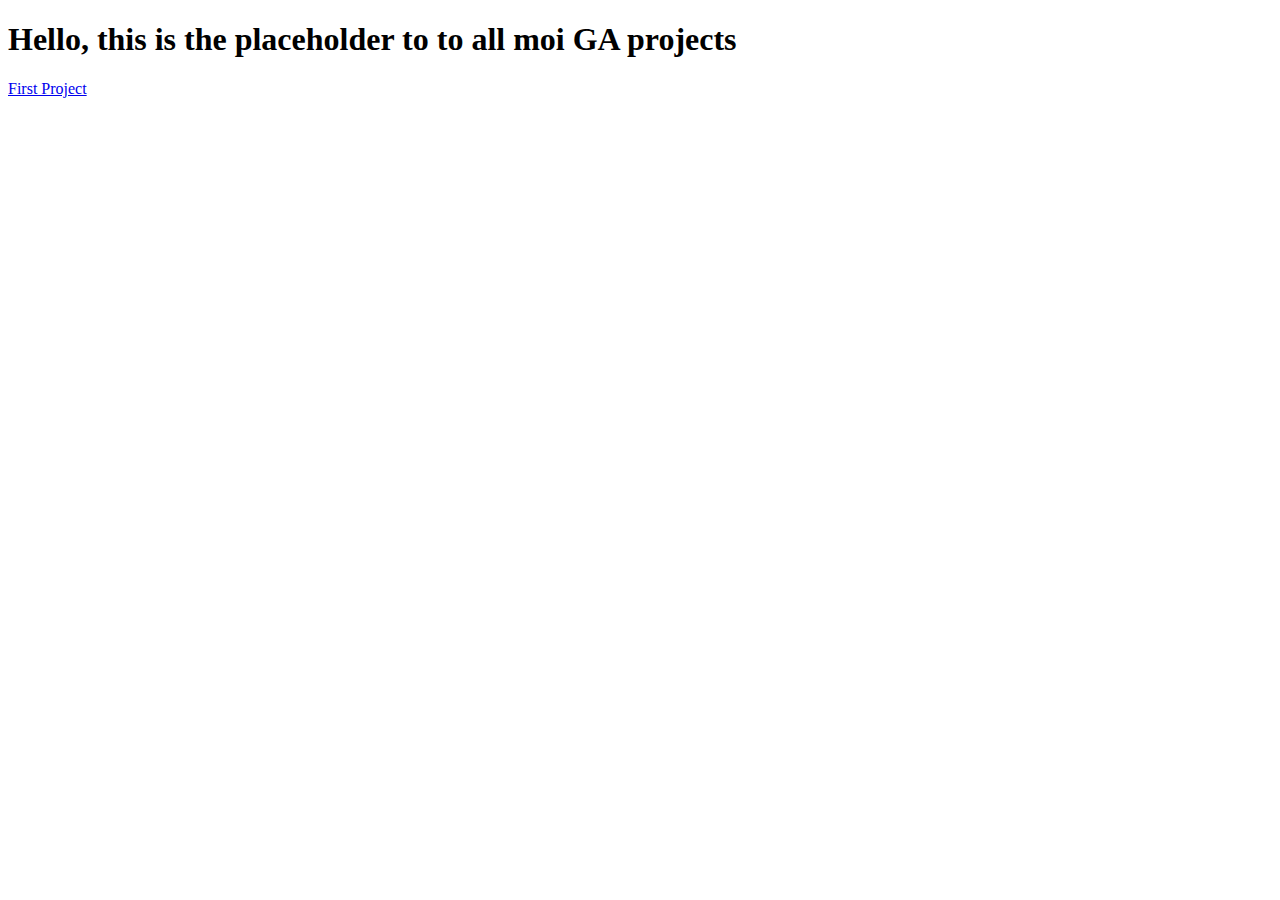
<file: index.html>
<!DOCTYPE html>
<html>
<head>
    <title>Hello</title>
</head>
<body>
    <h1>Hello, this is the placeholder to to all moi GA projects</h1>
    <a href="https://kkarunia23.github.io/drumkit">First Project</a>
</body>
</html>
</file>
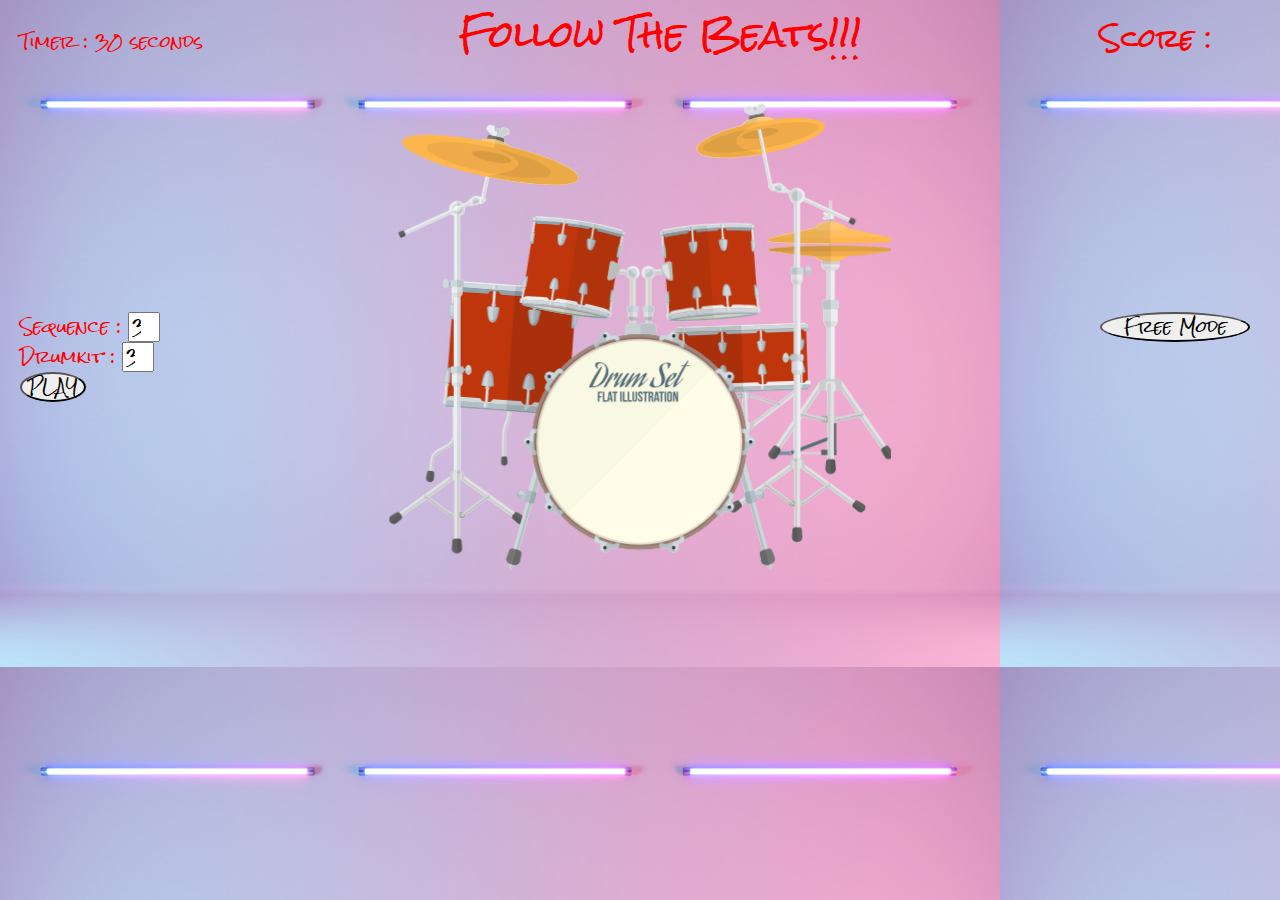
<file: drumkit/index.html>
<!DOCTYPE html>
<html>

<head>
    <title>first projek</title>
    <link rel="stylesheet" type="text/css" href="style.css">
    <style>
    @import url('https://fonts.googleapis.com/css?family=Rock+Salt&display=swap');
    </style>
    <link rel="stylesheet" href="https://stackpath.bootstrapcdn.com/bootstrap/4.3.1/css/bootstrap.min.css" integrity="sha384-ggOyR0iXCbMQv3Xipma34MD+dH/1fQ784/j6cY/iJTQUOhcWr7x9JvoRxT2MZw1T" crossorigin="anonymous">
    <script src="https://stackpath.bootstrapcdn.com/bootstrap/4.3.1/js/bootstrap.min.js" integrity="sha384-JjSmVgyd0p3pXB1rRibZUAYoIIy6OrQ6VrjIEaFf/nJGzIxFDsf4x0xIM+B07jRM" crossorigin="anonymous"></script>
    <meta name="viewport" content="width=device-width, initial-scale=1">
</head>

<body>
    <audio src="audioFiles/kick.wav" id="sound-1"></audio>
    <audio src="audioFiles/Floor-Tom.mp3" id="sound-2"></audio>
    <audio src="audioFiles/snare.wav" id="sound-3"></audio>
    <audio src="audioFiles/Big-Rack-Tom.mp3" id="sound-4"></audio>
    <audio src="audioFiles/Small-Rack-Tom.mp3" id="sound-5"></audio>
    <audio src="audioFiles/hihat.wav" id="sound-6"></audio>
    <audio src="audioFiles/Crash.mp3" id="sound-7"></audio>
    <audio src="audioFiles/ride.wav" id="sound-8"></audio>
    <audio src="audioFiles/openhat.wav" id="openHat"></audio>

<div class="wrapper">
    <div class='left' id='leftWrapper'>
        Timer : <span id="timer">30 seconds</span>
    </div>
    <div class='central'>Follow The Beats!!!</div>
    <div class="right" id='score'>Score :</div>
</div>

<div class="wrapper2">
    <div class='left2' id='indicator'>
        <div class='sequence'> Sequence : <input type= 'number' id='sequence' value="3"></div>
        <div class='sequence'> Drumkit : <input type = 'number' id='drumkit' value ="3"></div>
        <div>
            <button id="play">PLAY</button>
            <button value="Refresh Page" onClick="window.location.reload();"id="reset" class="alphabetClass">Reset</button>
        </div>
    </div>

    <div class='container-drums central2' id='drums'>
        <svg xmlns="http://www.w3.org/2000/svg" viewBox="0 0 370 370">
            <defs><style>.cls-1{isolation:isolate;}.cls-2,.cls-3{fill:#e2e3e4;}.cls-11,.cls-13,.cls-27,.cls-3,.cls-30,.cls-44{mix-blend-mode:multiply;}.cls-4{fill:#616161;}.cls-5{fill:#bf360c;}.cls-6{fill:#eceff1;}.cls-7{fill:#cfd8dc;}.cls-8{fill:#b0bec5;}.cls-9{fill:#90a4ae;}.cls-10{fill:#d6d4c1;}.cls-11,.cls-25{fill:#edeeee;}.cls-12{fill:#e0e0e0;}.cls-13{fill:#e6e7e8;}.cls-14{fill:#bdbdbd;}.cls-15{fill:#c7d0d4;}.cls-16{fill:#757575;}.cls-17{fill:#ffcc80;}.cls-18{fill:#ffb74d;}.cls-19{fill:#efab49;}.cls-20{fill:#d89b42;}.cls-21{fill:#f1ad49;}.cls-22{fill:#ffbd5d;}.cls-23{fill:#ffc774;}.cls-24{fill:#dfa044;}.cls-26{fill:#78909c;}.cls-28{fill:#546e7a;}.cls-29,.cls-30{fill:#cacbcc;}.cls-31{fill:#d4d5d6;}.cls-32{fill:#e6e6e6;}.cls-33{fill:#d7ccc8;}.cls-34{fill:#37474f;}.cls-35{fill:#9aa7ad;}.cls-36{fill:#bec6c9;}.cls-37{fill:#eee;}.cls-38{fill:#f5f5f5;}.cls-39{fill:#fafafa;}.cls-40{fill:#e5dac9;}.cls-41{fill:#8d6e63;}.cls-42{fill:#a1887f;}.cls-43{fill:#fffde7;}.cls-44{fill:#f9fafa;}.cls-45{font-size:24px;font-family:Chalkduster;}.cls-46{letter-spacing:-0.05em;}.cls-47{letter-spacing:0.01em;}</style></defs><title>set with alphabet</title><g class="cls-1"><g id="Layer_1" data-name="Layer 1"><g id="drumKit"><g id="pattern-2" class="pattern"><path class="cls-2" d="M122.17,315.07l0-16.17a45.17,45.17,0,0,1,.4-5.14,17.92,17.92,0,0,1,.9-3.83l1.56-4a16,16,0,0,0,.79-3.67,46.28,46.28,0,0,0,.31-5.47v-8.54h3v8.54a48.39,48.39,0,0,1-.34,5.85,18.72,18.72,0,0,1-1,4.39l-1.56,4a14.92,14.92,0,0,0-.72,3.16,41.34,41.34,0,0,0-.37,4.74l0,16.14Z" transform="translate(-38.78 -33.86)"/><path class="cls-3" d="M127.63,268.26v8.54a47,47,0,0,1-.32,5.66,17.8,17.8,0,0,1-.88,4l-1.56,4a15.7,15.7,0,0,0-.81,3.5,44,44,0,0,0-.39,4.92l0,16.17h1.52l0-16.14a41.34,41.34,0,0,1,.37-4.74,14.92,14.92,0,0,1,.72-3.16l1.56-4a18.72,18.72,0,0,0,1-4.39,48.39,48.39,0,0,0,.34-5.85v-8.54Z" transform="translate(-38.78 -33.86)"/><path class="cls-4" d="M125.58,319.16a3,3,0,0,1-3.5,0,2.13,2.13,0,0,1-.66-1.76l.25-3.26c0-.66.48-1.18,1-1.18H125c.48,0,.9.52.95,1.18l.25,3.26A2.13,2.13,0,0,1,125.58,319.16Z" transform="translate(-38.78 -33.86)"/><path class="cls-3" d="M126.24,317.4l-.25-3.26c0-.66-.47-1.18-.95-1.18h-1.21v6.77a3.21,3.21,0,0,0,1.75-.57A2.13,2.13,0,0,0,126.24,317.4Z" transform="translate(-38.78 -33.86)"/><path class="cls-2" d="M70.61,327.94l-2.78-.34,1.44-11.85a10.86,10.86,0,0,1,5.7-8.3L81.43,304A8,8,0,0,0,85.69,297V271.69h2.79V297a10.76,10.76,0,0,1-5.74,9.55l-6.46,3.42A8.05,8.05,0,0,0,72,316.08Z" transform="translate(-38.78 -33.86)"/><path class="cls-3" d="M87.09,271.69V297a9.41,9.41,0,0,1-5,8.32l-6.46,3.42a9.47,9.47,0,0,0-5,7.22l-1.48,11.86,1.44.17L72,316.08a8.05,8.05,0,0,1,4.24-6.16l6.46-3.42A10.76,10.76,0,0,0,88.48,297V271.69Z" transform="translate(-38.78 -33.86)"/><path class="cls-4" d="M70.83,331.39a3.55,3.55,0,0,1-4.17-.53,2.53,2.53,0,0,1-.52-2.19l.79-3.86c.16-.77.75-1.33,1.31-1.26l2.89.36a1.4,1.4,0,0,1,1,1.55l-.2,3.94A2.51,2.51,0,0,1,70.83,331.39Z" transform="translate(-38.78 -33.86)"/><path class="cls-3" d="M71.88,329.4l.2-3.94a1.4,1.4,0,0,0-1-1.55l-1.44-.18-1,8.08a3.79,3.79,0,0,0,2.17-.42A2.51,2.51,0,0,0,71.88,329.4Z" transform="translate(-38.78 -33.86)"/><rect class="cls-5" x="83.5" y="187.81" width="90.54" height="90.54" transform="translate(-152.03 310.31) rotate(-85.74)"/><path class="cls-6" d="M87.3,184.49l0-.71a.52.52,0,0,1,.56-.48l88.64,6.6a.52.52,0,0,1,.48.56l-.06.71Z" transform="translate(-38.78 -33.86)"/><path class="cls-7" d="M85.66,187.73l.21-2.81a.54.54,0,0,1,.58-.49l91.38,6.81a.54.54,0,0,1,.49.57l-.21,2.81Z" transform="translate(-38.78 -33.86)"/><path class="cls-7" d="M84.74,187.66l.21-2.81a.54.54,0,0,1,.58-.49l93.21,6.95a.54.54,0,0,1,.51.57l-.21,2.81Z" transform="translate(-38.78 -33.86)"/><rect class="cls-6" x="167.51" y="200.84" width="17.98" height="1.98" transform="translate(-76.64 329.03) rotate(-85.75)"/><polygon class="cls-3" points="138.38 159 137.4 158.93 136.06 176.86 137.05 176.94 138.38 159"/><rect class="cls-7" x="175.85" y="191.32" width="2.63" height="3.18" transform="translate(-67.11 321.44) rotate(-85.75)"/><rect class="cls-8" x="174.73" y="192.36" width="2.63" height="0.92" transform="translate(-68.06 320.25) rotate(-85.76)"/><rect class="cls-6" x="176.97" y="192.53" width="2.63" height="0.92" transform="matrix(0.07, -1, 1, 0.07, -66.22, 322.55)"/><rect class="cls-7" x="175.36" y="204.21" width="1.69" height="3.08" rx="0.53" transform="translate(-80.85 332.31) rotate(-85.74)"/><path class="cls-8" d="M175.36,206.9l1.85.14c.88.06,1.3,1,1.22,2.1-.39,5.19-1.63,8.33-4,9.47-.68.32-1.27-.38-1.22-1.12l.7-9.33A1.35,1.35,0,0,1,175.36,206.9Z" transform="translate(-38.78 -33.86)"/><path class="cls-7" d="M176.08,207.55l1.08.08c.51,0,.75.74.69,1.57-.27,3.57-1.45,7.26-2.46,7.19a.67.67,0,0,1-.7-.83l.52-7C175.26,208,175.65,207.52,176.08,207.55Z" transform="translate(-38.78 -33.86)"/><rect class="cls-6" x="107.26" y="196.35" width="17.98" height="1.98" transform="translate(-127.94 264.8) rotate(-85.76)"/><rect class="cls-3" x="107.75" y="196.89" width="17.98" height="0.99" transform="translate(-127.52 265.34) rotate(-85.76)"/><path class="cls-8" d="M119,202.7l-6.3-.47a1.56,1.56,0,0,0-1.49,1.86c.32,4.13.39,9.93,3.76,10.18s4.29-5.47,5.22-9.51A1.56,1.56,0,0,0,119,202.7Z" transform="translate(-38.78 -33.86)"/><path class="cls-7" d="M118.11,203l-4.54-.34c-.62,0-1.14.62-1.08,1.48.21,3.26.19,8.27,2.62,8.45s3.15-4.78,3.85-8C119.14,203.79,118.73,203.06,118.11,203Z" transform="translate(-38.78 -33.86)"/><rect class="cls-7" x="115.6" y="186.83" width="2.63" height="3.18" transform="translate(-118.43 257.19) rotate(-85.75)"/><rect class="cls-8" x="116.72" y="188.04" width="2.63" height="0.92" transform="translate(-117.42 258.49) rotate(-85.78)"/><rect class="cls-6" x="114.47" y="187.87" width="2.63" height="0.92" transform="translate(-119.33 256.09) rotate(-85.78)"/><path class="cls-3" d="M119,202.7l-3.15-.23-.88,11.8c3.37.26,4.29-5.47,5.22-9.51A1.56,1.56,0,0,0,119,202.7Z" transform="translate(-38.78 -33.86)"/><rect class="cls-7" x="115.11" y="199.72" width="1.69" height="3.08" rx="0.53" transform="translate(-132.15 268.06) rotate(-85.73)"/><path class="cls-3" d="M117,200.49l-1-.08-.13,1.69,1,.07a.54.54,0,0,0,.58-.49l0-.62A.54.54,0,0,0,117,200.49Z" transform="translate(-38.78 -33.86)"/><rect class="cls-6" x="137.47" y="198.61" width="17.98" height="1.98" transform="translate(-102.22 297.01) rotate(-85.75)"/><rect class="cls-3" x="137.96" y="199.14" width="17.98" height="0.99" transform="translate(-101.65 297.76) rotate(-85.82)"/><path class="cls-8" d="M149.23,205l-6.3-.47a1.56,1.56,0,0,0-1.49,1.86c.33,4.13.39,9.93,3.76,10.18s4.29-5.47,5.22-9.51A1.56,1.56,0,0,0,149.23,205Z" transform="translate(-38.78 -33.86)"/><path class="cls-7" d="M148.32,205.26l-4.54-.34c-.62,0-1.14.62-1.08,1.48.21,3.26.19,8.27,2.62,8.45s3.16-4.78,3.85-8C149.35,206,148.94,205.31,148.32,205.26Z" transform="translate(-38.78 -33.86)"/><rect class="cls-7" x="145.81" y="189.08" width="2.63" height="3.18" transform="translate(-92.73 289.35) rotate(-85.74)"/><rect class="cls-8" x="146.93" y="190.29" width="2.63" height="0.92" transform="translate(-91.72 290.63) rotate(-85.76)"/><rect class="cls-6" x="144.68" y="190.12" width="2.63" height="0.92" transform="matrix(0.07, -1, 1, 0.07, -93.57, 288.33)"/><path class="cls-3" d="M149.23,205l-3.15-.23-.88,11.8c3.37.26,4.29-5.47,5.22-9.51A1.56,1.56,0,0,0,149.23,205Z" transform="translate(-38.78 -33.86)"/><rect class="cls-7" x="145.32" y="201.97" width="1.69" height="3.08" rx="0.53" transform="translate(-106.43 300.27) rotate(-85.74)"/><path class="cls-3" d="M147.23,202.74l-1-.08-.13,1.69,1,.07a.52.52,0,0,0,.57-.49l0-.62A.53.53,0,0,0,147.23,202.74Z" transform="translate(-38.78 -33.86)"/><rect class="cls-6" x="77.22" y="194.12" width="17.98" height="1.98" transform="translate(-153.56 232.67) rotate(-85.73)"/><rect class="cls-3" x="77.71" y="194.65" width="17.98" height="0.99" transform="translate(-153.18 233.09) rotate(-85.7)"/><rect class="cls-7" x="85.56" y="184.59" width="2.63" height="3.18" transform="translate(-144.03 225.11) rotate(-85.74)"/><rect class="cls-8" x="86.68" y="185.8" width="2.63" height="0.92" transform="translate(-143.02 226.43) rotate(-85.77)"/><rect class="cls-6" x="84.43" y="185.63" width="2.63" height="0.93" transform="translate(-145.1 223.6) rotate(-85.65)"/><rect class="cls-7" x="85.07" y="197.48" width="1.69" height="3.08" rx="0.53" transform="translate(-157.69 236.12) rotate(-85.76)"/><path class="cls-8" d="M86.59,200.29l-1.86-.14c-.88-.07-1.43.79-1.51,1.9-.39,5.18.37,8.47,2.55,9.95.63.42,1.32-.18,1.38-.93l.69-9.33A1.34,1.34,0,0,0,86.59,200.29Z" transform="translate(-38.78 -33.86)"/><path class="cls-7" d="M85.77,200.82l-1.08-.08c-.51,0-.85.62-.91,1.45-.26,3.57.36,7.4,1.37,7.47.47,0,.77-.14.81-.71l.53-7A.94.94,0,0,0,85.77,200.82Z" transform="translate(-38.78 -33.86)"/><path class="cls-9" d="M84.81,187.67a.52.52,0,0,0-.57.49l0,.48,2,.15a2.38,2.38,0,0,1,1.74,1l.43.77a2.41,2.41,0,0,0,1.76.86L111.81,193l1.07-1.38a2.41,2.41,0,0,1,1.88-.74l3.88.29a2.36,2.36,0,0,1,1.74,1l.86,1.52,20.8,1.55,1.07-1.38a2.38,2.38,0,0,1,1.87-.74l3.89.29a2.36,2.36,0,0,1,1.74,1l.85,1.52,21.74,1.62a2.4,2.4,0,0,0,1.87-.59l.53-.69a2.41,2.41,0,0,1,1.88-.74l1.94.15,0-.49a.54.54,0,0,0-.49-.57Z" transform="translate(-38.78 -33.86)"/><path class="cls-9" d="M80.57,274.86l-.06.71a.53.53,0,0,0,.48.56l88.64,6.6a.52.52,0,0,0,.56-.48l.05-.71Z" transform="translate(-38.78 -33.86)"/><path class="cls-7" d="M79.43,271.41l-.21,2.81a.53.53,0,0,0,.49.57l91.39,6.81a.53.53,0,0,0,.57-.49l.21-2.81Z" transform="translate(-38.78 -33.86)"/><path class="cls-8" d="M78.5,271.34l-.2,2.81a.54.54,0,0,0,.5.58L172,281.67a.54.54,0,0,0,.58-.49l.21-2.81Z" transform="translate(-38.78 -33.86)"/><rect class="cls-6" x="162.36" y="269.94" width="17.98" height="1.98" transform="translate(-150.38 387.75) rotate(-85.73)"/><rect class="cls-3" x="161.87" y="270.4" width="17.98" height="0.99" transform="translate(-150.87 387.08) rotate(-85.7)"/><rect class="cls-7" x="169.37" y="278.27" width="2.63" height="3.18" transform="translate(-159.83 395.48) rotate(-85.75)"/><rect class="cls-8" x="168.25" y="279.31" width="2.63" height="0.92" transform="translate(-160.79 394.28) rotate(-85.75)"/><rect class="cls-6" x="170.49" y="279.48" width="2.63" height="0.92" transform="translate(-158.87 396.69) rotate(-85.75)"/><rect class="cls-7" x="170.8" y="265.47" width="1.69" height="3.08" rx="0.53" transform="translate(-146.17 384.47) rotate(-85.74)"/><path class="cls-8" d="M171,265.75l1.86.14c.88.06,1.43-.79,1.51-1.9.39-5.19-.37-8.48-2.56-10-.62-.42-1.32.18-1.37.93l-.7,9.33A1.37,1.37,0,0,0,171,265.75Z" transform="translate(-38.78 -33.86)"/><path class="cls-7" d="M171.79,265.21l1.08.08c.51,0,.84-.62.91-1.45.26-3.56-.36-7.4-1.37-7.47a.66.66,0,0,0-.81.71l-.53,7.05A.93.93,0,0,0,171.79,265.21Z" transform="translate(-38.78 -33.86)"/><rect class="cls-6" x="102.11" y="265.45" width="17.98" height="1.98" transform="translate(-201.62 323.64) rotate(-85.75)"/><rect class="cls-3" x="102.6" y="265.98" width="17.98" height="0.99" transform="translate(-201.29 323.88) rotate(-85.69)"/><path class="cls-8" d="M114.63,261.55l-6.3-.47a1.56,1.56,0,0,1-1.19-2.06c.93-4,1.85-9.76,5.22-9.51s3.43,6.05,3.76,10.18A1.57,1.57,0,0,1,114.63,261.55Z" transform="translate(-38.78 -33.86)"/><path class="cls-7" d="M113.78,261.11l-4.54-.34c-.62,0-1-.78-.85-1.62.69-3.19,1.42-8.15,3.85-8s2.41,5.19,2.62,8.45C114.92,260.49,114.4,261.15,113.78,261.11Z" transform="translate(-38.78 -33.86)"/><rect class="cls-7" x="109.12" y="273.78" width="2.63" height="3.18" transform="translate(-211.16 331.16) rotate(-85.74)"/><rect class="cls-8" x="110.24" y="274.99" width="2.63" height="0.92" transform="translate(-210.37 331.86) rotate(-85.63)"/><rect class="cls-6" x="107.99" y="274.82" width="2.63" height="0.92" transform="translate(-212 330.37) rotate(-85.82)"/><path class="cls-3" d="M114.63,261.55l-3.15-.23.88-11.81c3.37.25,3.43,6.05,3.76,10.18A1.57,1.57,0,0,1,114.63,261.55Z" transform="translate(-38.78 -33.86)"/><rect class="cls-7" x="110.55" y="260.99" width="1.69" height="3.08" rx="0.53" transform="translate(-197.52 320.09) rotate(-85.71)"/><path class="cls-3" d="M112.33,263.44l-1-.07.12-1.69,1,.08a.54.54,0,0,1,.49.57l0,.62A.54.54,0,0,1,112.33,263.44Z" transform="translate(-38.78 -33.86)"/><rect class="cls-6" x="132.32" y="267.7" width="17.98" height="1.98" transform="translate(-175.95 355.72) rotate(-85.73)"/><rect class="cls-3" x="132.81" y="268.23" width="17.98" height="0.99" transform="translate(-175.71 355.83) rotate(-85.64)"/><path class="cls-8" d="M144.84,263.8l-6.3-.47a1.56,1.56,0,0,1-1.19-2.06c.93-4,1.85-9.76,5.22-9.51s3.43,6.05,3.76,10.18A1.56,1.56,0,0,1,144.84,263.8Z" transform="translate(-38.78 -33.86)"/><path class="cls-7" d="M144,263.36l-4.54-.34c-.62,0-1-.78-.85-1.62.69-3.19,1.42-8.15,3.85-8s2.41,5.19,2.62,8.45C145.13,262.74,144.61,263.41,144,263.36Z" transform="translate(-38.78 -33.86)"/><rect class="cls-7" x="139.33" y="276.03" width="2.63" height="3.18" transform="matrix(0.07, -1, 1, 0.07, -185.45, 363.37)"/><rect class="cls-8" x="140.45" y="277.24" width="2.63" height="0.92" transform="translate(-184.46 364.64) rotate(-85.75)"/><rect class="cls-6" x="138.21" y="277.07" width="2.63" height="0.92" transform="translate(-186.48 361.97) rotate(-85.7)"/><path class="cls-3" d="M144.84,263.8l-3.15-.23.88-11.81c3.37.25,3.43,6.05,3.76,10.18A1.56,1.56,0,0,1,144.84,263.8Z" transform="translate(-38.78 -33.86)"/><rect class="cls-7" x="140.76" y="263.24" width="1.69" height="3.08" rx="0.53" transform="matrix(0.07, -1, 1, 0.07, -171.69, 352.57)"/><path class="cls-3" d="M142.54,265.69l-1-.07.13-1.69,1,.08a.54.54,0,0,1,.49.57l0,.62A.54.54,0,0,1,142.54,265.69Z" transform="translate(-38.78 -33.86)"/><rect class="cls-6" x="72.07" y="263.21" width="17.98" height="1.98" transform="translate(-227.2 291.6) rotate(-85.75)"/><rect class="cls-3" x="72.56" y="263.74" width="17.98" height="0.99" transform="translate(-226.78 292.15) rotate(-85.76)"/><rect class="cls-7" x="79.08" y="271.54" width="2.63" height="3.18" transform="translate(-236.74 299.14) rotate(-85.74)"/><polygon class="cls-8" points="42.37 238.01 43.29 238.07 43.1 240.7 42.18 240.63 42.37 238.01"/><rect class="cls-6" x="77.96" y="272.58" width="2.63" height="0.92" transform="translate(-237.67 298.05) rotate(-85.76)"/><rect class="cls-7" x="80.51" y="258.75" width="1.69" height="3.08" rx="0.53" transform="translate(-223.08 288.04) rotate(-85.7)"/><path class="cls-8" d="M82.2,259.13,80.35,259c-.88-.07-1.3-1-1.22-2.11.39-5.18,1.62-8.33,4-9.46.68-.32,1.28.37,1.23,1.12l-.7,9.33A1.35,1.35,0,0,1,82.2,259.13Z" transform="translate(-38.78 -33.86)"/><path class="cls-7" d="M81.48,258.48l-1.08-.08c-.52,0-.75-.74-.69-1.57.27-3.56,1.45-7.26,2.46-7.19a.68.68,0,0,1,.7.83l-.53,7C82.3,258.08,81.91,258.52,81.48,258.48Z" transform="translate(-38.78 -33.86)"/><path class="cls-7" d="M78.57,271.35a.54.54,0,0,1-.49-.57l0-.48,1.94.14a2.39,2.39,0,0,0,1.88-.74l.53-.69a2.4,2.4,0,0,1,1.87-.59L106.08,270l.85,1.52a2.36,2.36,0,0,0,1.74,1l3.89.29a2.38,2.38,0,0,0,1.87-.74l1.07-1.38,20.8,1.55.86,1.52a2.37,2.37,0,0,0,1.74,1l3.88.28a2.37,2.37,0,0,0,1.88-.74l1.07-1.38,21.74,1.62a2.41,2.41,0,0,1,1.75.86l.43.77a2.41,2.41,0,0,0,1.74,1l2,.14,0,.48a.52.52,0,0,1-.57.49Z" transform="translate(-38.78 -33.86)"/><path class="cls-3" d="M172.83,265.89c.88.06,1.43-.79,1.51-1.9.34-4.53-.2-7.61-1.79-9.3l2.73-36.62c1.83-1.44,2.81-4.41,3.15-8.93.08-1.11-.34-2-1.22-2.1h-.11l0-.37h0a.54.54,0,0,0,.57-.49l0-.62a.52.52,0,0,0-.49-.57h0l.69-9.35,1.47.11,0-.49a.54.54,0,0,0-.49-.57H179l.21-2.81a.54.54,0,0,0-.51-.57l-1.77-.14.06-.71a.52.52,0,0,0-.48-.56l-44.32-3.3-6.92,92.83,44.32,3.3a.52.52,0,0,0,.56-.48l.05-.68.31,0v0l1.46.11a.54.54,0,0,0,.58-.49l.21-2.81h-.07a.52.52,0,0,0,.57-.49l0-.48-1.47-.11.7-9.35h0a.53.53,0,0,0,.57-.49l0-.62a.53.53,0,0,0-.49-.57h0l0-.36Z" transform="translate(-38.78 -33.86)"/></g><g id="pattern-4" class="pattern"><path class="cls-10" d="M200.56,210.8c-.18,1.13-14.59-.23-32.19-3s-31.72-6-31.54-7.13,14.61.13,32.21,2.94S200.75,209.67,200.56,210.8Z" transform="translate(-38.78 -33.86)"/><path class="cls-9" d="M168.87,204.61a279.58,279.58,0,0,1,28,5.6,273.4,273.4,0,0,1-28.38-3.4,276.26,276.26,0,0,1-28-5.6,279.21,279.21,0,0,1,28.37,3.4Zm.17-1c-17.6-2.81-32-4.07-32.21-2.94s13.94,4.33,31.54,7.13,32,4.17,32.19,3-13.92-4.42-31.52-7.23Z" transform="translate(-38.78 -33.86)"/><path class="cls-5" d="M201.46,207.39A264.54,264.54,0,0,0,137,197.11l9.24-57.9a263.58,263.58,0,0,1,64.42,10.28Z" transform="translate(-38.78 -33.86)"/><path class="cls-6" d="M146.91,136.67c0-.21.05-.31.08-.51a.46.46,0,0,1,.43-.37,264.37,264.37,0,0,1,63.25,10.1.44.44,0,0,1,.3.48c0,.2,0,.3-.08.51A263.84,263.84,0,0,0,146.91,136.67Z" transform="translate(-38.78 -33.86)"/><path class="cls-7" d="M145.52,139c.13-.8.19-1.2.32-2a.48.48,0,0,1,.45-.38,263.47,263.47,0,0,1,65.19,10.41.44.44,0,0,1,.31.49c-.13.81-.19,1.21-.32,2A263.87,263.87,0,0,0,145.52,139Z" transform="translate(-38.78 -33.86)"/><path class="cls-7" d="M144.85,139c.13-.8.19-1.2.32-2a.47.47,0,0,1,.46-.38,255.8,255.8,0,0,1,66.49,10.61.48.48,0,0,1,.31.5c-.13.8-.19,1.2-.32,2A255.63,255.63,0,0,0,144.85,139Z" transform="translate(-38.78 -33.86)"/><path class="cls-6" d="M211.6,148.36l-1.36-.44c-.82,5.12-1.23,7.68-2,12.79l1.36.43C210.38,156,210.79,153.47,211.6,148.36Z" transform="translate(-38.78 -33.86)"/><path class="cls-3" d="M210.92,148.14l-.68-.22c-.82,5.12-1.23,7.68-2,12.79l.68.22C209.7,155.81,210.1,153.25,210.92,148.14Z" transform="translate(-38.78 -33.86)"/><path class="cls-7" d="M211.87,149.45l-2.2-.7.3-1.87,2.19.7C212,148.33,212,148.7,211.87,149.45Z" transform="translate(-38.78 -33.86)"/><path class="cls-8" d="M210.31,149l-.64-.2.3-1.87.64.2Z" transform="translate(-38.78 -33.86)"/><path class="cls-6" d="M211.87,149.45l-.64-.2.3-1.87.63.2C212,148.33,212,148.7,211.87,149.45Z" transform="translate(-38.78 -33.86)"/><path class="cls-7" d="M210.24,156.94l-1.38-.44a.33.33,0,0,0-.43.27c0,.17-.05.26-.07.44a.46.46,0,0,0,.31.5l1.38.44a.33.33,0,0,0,.43-.27c0-.17,0-.26.07-.44A.47.47,0,0,0,210.24,156.94Z" transform="translate(-38.78 -33.86)"/><path class="cls-8" d="M208.79,158l1.28.41c.61.19.85.94.72,1.73-.59,3.7-1.64,5.77-3.37,6.2-.5.12-.87-.48-.79-1,.43-2.66.64-4,1.06-6.66A.83.83,0,0,1,208.79,158Z" transform="translate(-38.78 -33.86)"/><path class="cls-7" d="M209.26,158.61l.74.24c.36.12.48.66.39,1.26-.41,2.54-1.47,5-2.16,4.8a.57.57,0,0,1-.44-.71l.8-5C208.66,158.77,209,158.52,209.26,158.61Z" transform="translate(-38.78 -33.86)"/><path class="cls-6" d="M167.54,139.06l1.42.16c-.82,5.11-1.23,7.67-2,12.78l-1.42-.15C166.31,146.74,166.72,144.18,167.54,139.06Z" transform="translate(-38.78 -33.86)"/><path class="cls-3" d="M168.25,139.14l.71.08c-.82,5.11-1.23,7.67-2,12.78l-.71-.07C167,146.81,167.43,144.25,168.25,139.14Z" transform="translate(-38.78 -33.86)"/><path class="cls-8" d="M168.91,149.45c-1.81-.22-2.72-.32-4.54-.5a1.21,1.21,0,0,0-1.19,1.31c0,3-.3,7.08,2.12,7.35s3.43-3.79,4.35-6.65A1.07,1.07,0,0,0,168.91,149.45Z" transform="translate(-38.78 -33.86)"/><path class="cls-7" d="M168.24,149.64c-1.31-.15-2-.23-3.27-.36-.45,0-.87.43-.88,1,0,2.33-.35,5.9,1.4,6.09s2.57-3.32,3.27-5.58C168.94,150.23,168.68,149.69,168.24,149.64Z" transform="translate(-38.78 -33.86)"/><path class="cls-7" d="M167,140c.92.09,1.37.14,2.29.25.12-.75.18-1.13.29-1.87-.91-.11-1.37-.16-2.28-.25Z" transform="translate(-38.78 -33.86)"/><path class="cls-8" d="M168.57,140.15l.67.08c.12-.75.18-1.13.29-1.87l-.66-.08Z" transform="translate(-38.78 -33.86)"/><path class="cls-6" d="M167,140l.67.07.3-1.87-.67-.07Z" transform="translate(-38.78 -33.86)"/><path class="cls-3" d="M168.91,149.45l-2.26-.26-1.35,8.42c2.43.26,3.43-3.79,4.35-6.65A1.07,1.07,0,0,0,168.91,149.45Z" transform="translate(-38.78 -33.86)"/><path class="cls-7" d="M166.16,147.65l1.44.15a.37.37,0,0,1,.32.43c0,.17,0,.26-.07.44a.41.41,0,0,1-.44.34l-1.45-.16a.37.37,0,0,1-.32-.42c0-.18,0-.27.07-.45A.41.41,0,0,1,166.16,147.65Z" transform="translate(-38.78 -33.86)"/><path class="cls-3" d="M167.6,147.8l-.72-.08c-.08.48-.11.72-.19,1.21l.72.08a.41.41,0,0,0,.44-.34c0-.18,0-.27.07-.44A.37.37,0,0,0,167.6,147.8Z" transform="translate(-38.78 -33.86)"/><path class="cls-6" d="M189.16,142.44l1.4.3-2.05,12.78-1.39-.29C187.93,150.12,188.34,147.56,189.16,142.44Z" transform="translate(-38.78 -33.86)"/><path class="cls-3" d="M189.85,142.59l.71.15-2.05,12.78-.7-.14C188.63,150.26,189,147.7,189.85,142.59Z" transform="translate(-38.78 -33.86)"/><path class="cls-8" d="M190.48,153.12c-1.78-.4-2.67-.58-4.47-.94-.61-.13-1.17.42-1.17,1.21,0,3-.32,7.16,2.07,7.67s3.39-3.52,4.3-6.33A1.2,1.2,0,0,0,190.48,153.12Z" transform="translate(-38.78 -33.86)"/><path class="cls-7" d="M189.82,153.25c-1.29-.28-1.93-.42-3.22-.68-.44-.09-.85.35-.87,1,0,2.36-.35,6,1.37,6.32s2.54-3.13,3.23-5.35A1,1,0,0,0,189.82,153.25Z" transform="translate(-38.78 -33.86)"/><path class="cls-7" d="M188.58,143.31l2.25.48c.12-.75.17-1.12.29-1.87l-2.24-.48Z" transform="translate(-38.78 -33.86)"/><path class="cls-8" d="M190.17,143.65l.66.14c.12-.75.17-1.12.29-1.87l-.65-.14Z" transform="translate(-38.78 -33.86)"/><path class="cls-6" d="M188.58,143.31l.65.14.3-1.87-.65-.14Z" transform="translate(-38.78 -33.86)"/><path class="cls-3" d="M190.48,153.12l-2.22-.48-1.35,8.42c2.39.5,3.39-3.52,4.3-6.33A1.2,1.2,0,0,0,190.48,153.12Z" transform="translate(-38.78 -33.86)"/><path class="cls-7" d="M187.78,151l1.41.3a.42.42,0,0,1,.32.46c0,.18,0,.27-.07.45a.35.35,0,0,1-.44.29l-1.41-.29a.42.42,0,0,1-.33-.46c0-.18.05-.27.08-.45A.37.37,0,0,1,187.78,151Z" transform="translate(-38.78 -33.86)"/><path class="cls-3" d="M189.19,151.32l-.7-.15c-.08.48-.12.73-.19,1.21l.7.14a.35.35,0,0,0,.44-.29c0-.18,0-.27.07-.45A.42.42,0,0,0,189.19,151.32Z" transform="translate(-38.78 -33.86)"/><path class="cls-6" d="M145.79,137.85h1.43c-.82,5.12-1.22,7.68-2,12.79h-1.43C144.56,145.52,145,143,145.79,137.85Z" transform="translate(-38.78 -33.86)"/><path class="cls-3" d="M146.5,137.86h.72c-.82,5.12-1.22,7.68-2,12.79h-.72C145.28,145.53,145.69,143,146.5,137.86Z" transform="translate(-38.78 -33.86)"/><path class="cls-7" d="M145.2,138.81l2.3,0,.3-1.87-2.3,0Z" transform="translate(-38.78 -33.86)"/><path class="cls-8" d="M146.83,138.82h.67l.3-1.87h-.67Z" transform="translate(-38.78 -33.86)"/><path class="cls-6" d="M145.2,138.81h.67l.3-1.87h-.67Z" transform="translate(-38.78 -33.86)"/><path class="cls-7" d="M144.41,146.43l1.45,0a.32.32,0,0,1,.33.38c0,.18-.05.27-.07.45a.48.48,0,0,1-.45.37h-1.46a.32.32,0,0,1-.32-.38c0-.18,0-.27.07-.45A.46.46,0,0,1,144.41,146.43Z" transform="translate(-38.78 -33.86)"/><path class="cls-8" d="M145.45,147.91H144.1c-.63,0-1.09.63-1.22,1.42-.59,3.7-.23,6,1.28,6.94.44.27,1-.18,1.06-.71.43-2.66.64-4,1.07-6.66A.83.83,0,0,0,145.45,147.91Z" transform="translate(-38.78 -33.86)"/><path class="cls-7" d="M144.83,148.33H144c-.37,0-.66.48-.75,1.08-.41,2.54-.18,5.23.55,5.23a.56.56,0,0,0,.64-.54l.8-5C145.35,148.66,145.14,148.33,144.83,148.33Z" transform="translate(-38.78 -33.86)"/><path class="cls-9" d="M144.9,139a.48.48,0,0,0-.45.38l0,.34h1.42a1.47,1.47,0,0,1,1.21.63l.27.53a1.49,1.49,0,0,0,1.23.54c6.31.13,9.46.32,15.74.9l.86-1a1.83,1.83,0,0,1,1.4-.5l2.8.31a1.64,1.64,0,0,1,1.2.78l.53,1.12c6,.74,9,1.22,14.88,2.37l.84-.9a1.66,1.66,0,0,1,1.39-.36c1.11.22,1.66.34,2.76.58a1.81,1.81,0,0,1,1.18.91l.51,1.18c6.15,1.4,9.2,2.21,15.24,4.05a1.54,1.54,0,0,0,1.34-.13l.42-.42a1.47,1.47,0,0,1,1.35-.22l1.34.43c0-.14,0-.2.06-.34a.46.46,0,0,0-.31-.5A255.7,255.7,0,0,0,144.9,139Z" transform="translate(-38.78 -33.86)"/><path class="cls-8" d="M136.87,199.61c0,.21-.05.31-.09.51a.31.31,0,0,0,.32.37,264.45,264.45,0,0,1,63.25,10.1.31.31,0,0,0,.41-.26c0-.2.05-.3.09-.51A264.4,264.4,0,0,0,136.87,199.61Z" transform="translate(-38.78 -33.86)"/><path class="cls-7" d="M136.24,197.22c-.13.8-.19,1.21-.32,2a.32.32,0,0,0,.33.38A264,264,0,0,1,201.44,210a.32.32,0,0,0,.43-.26c.12-.8.19-1.2.32-2A264,264,0,0,0,136.24,197.22Z" transform="translate(-38.78 -33.86)"/><path class="cls-7" d="M135.56,197.22c-.12.8-.19,1.2-.31,2a.32.32,0,0,0,.33.38,256.58,256.58,0,0,1,66.49,10.61.32.32,0,0,0,.43-.25c.13-.8.2-1.21.32-2A255.16,255.16,0,0,0,135.56,197.22Z" transform="translate(-38.78 -33.86)"/><path class="cls-6" d="M201.94,208.92l-1.37-.44c.82-5.11,1.23-7.67,2-12.78l1.37.43C203.16,201.25,202.75,203.8,201.94,208.92Z" transform="translate(-38.78 -33.86)"/><path class="cls-3" d="M201.25,208.7l-.68-.22c.82-5.11,1.23-7.67,2-12.78l.69.22Z" transform="translate(-38.78 -33.86)"/><path class="cls-7" d="M202.5,208.09l-2.19-.69-.3,1.87,2.2.69C202.33,209.21,202.39,208.84,202.5,208.09Z" transform="translate(-38.78 -33.86)"/><path class="cls-8" d="M201,207.6l-.64-.2-.3,1.87.64.2Z" transform="translate(-38.78 -33.86)"/><path class="cls-6" d="M202.5,208.09l-.63-.2-.3,1.87.64.2C202.33,209.21,202.39,208.84,202.5,208.09Z" transform="translate(-38.78 -33.86)"/><path class="cls-7" d="M203.32,200.34l-1.39-.44a.48.48,0,0,1-.31-.5c0-.17,0-.26.07-.44a.33.33,0,0,1,.43-.27l1.39.45a.46.46,0,0,1,.31.49c0,.18,0,.27-.07.45A.33.33,0,0,1,203.32,200.34Z" transform="translate(-38.78 -33.86)"/><path class="cls-8" d="M202.33,198.49l1.29.41c.6.19,1-.33,1.17-1.13.59-3.7.27-6.22-1.17-7.65-.41-.4-.93-.08-1,.45-.43,2.66-.64,4-1.07,6.66A1.18,1.18,0,0,0,202.33,198.49Z" transform="translate(-38.78 -33.86)"/><path class="cls-7" d="M202.93,198.23l.75.24c.35.11.63-.3.73-.9.4-2.54.2-5.43-.49-5.65-.33-.11-.55,0-.62.38l-.8,5A.8.8,0,0,0,202.93,198.23Z" transform="translate(-38.78 -33.86)"/><path class="cls-6" d="M157.87,199.63l1.42.15c.82-5.12,1.23-7.67,2-12.79l-1.42-.15C159.1,192,158.69,194.51,157.87,199.63Z" transform="translate(-38.78 -33.86)"/><path class="cls-3" d="M158.58,199.7l.71.08c.82-5.12,1.23-7.67,2-12.79l-.71-.08C159.81,192,159.4,194.59,158.58,199.7Z" transform="translate(-38.78 -33.86)"/><path class="cls-8" d="M162.46,189.91c-1.82-.22-2.73-.31-4.55-.49-.62-.06-1-.74-.74-1.49.92-2.87,1.94-7,4.36-6.7s2.12,4.43,2.11,7.4A1.16,1.16,0,0,1,162.46,189.91Z" transform="translate(-38.78 -33.86)"/><path class="cls-7" d="M161.86,189.57l-3.27-.36c-.44,0-.7-.57-.52-1.17.7-2.27,1.52-5.8,3.27-5.61s1.43,3.78,1.39,6.12C162.72,189.16,162.31,189.62,161.86,189.57Z" transform="translate(-38.78 -33.86)"/><path class="cls-7" d="M157.59,198.62c.92.09,1.37.15,2.29.25l-.3,1.87c-.91-.11-1.37-.16-2.29-.25Z" transform="translate(-38.78 -33.86)"/><path class="cls-8" d="M159.21,198.79l.67.08-.3,1.87-.67-.08Z" transform="translate(-38.78 -33.86)"/><path class="cls-6" d="M157.59,198.62l.67.07-.3,1.87-.67-.07Z" transform="translate(-38.78 -33.86)"/><path class="cls-3" d="M162.46,189.91l-2.27-.26c.54-3.37.8-5.05,1.34-8.42,2.43.27,2.12,4.43,2.11,7.4A1.16,1.16,0,0,1,162.46,189.91Z" transform="translate(-38.78 -33.86)"/><path class="cls-7" d="M159.23,191l1.44.16a.42.42,0,0,0,.45-.34l.07-.44a.36.36,0,0,0-.32-.42l-1.45-.16a.4.4,0,0,0-.44.34c0,.17,0,.26-.07.44A.35.35,0,0,0,159.23,191Z" transform="translate(-38.78 -33.86)"/><path class="cls-3" d="M160.67,191.2l-.71-.08c.07-.48.11-.72.19-1.2l.72.08a.36.36,0,0,1,.32.42l-.07.44A.42.42,0,0,1,160.67,191.2Z" transform="translate(-38.78 -33.86)"/><path class="cls-6" d="M179.49,203l1.4.3c.82-5.12,1.22-7.67,2-12.79l-1.4-.29C180.72,195.33,180.31,197.89,179.49,203Z" transform="translate(-38.78 -33.86)"/><path class="cls-3" d="M180.19,203.15l.7.15c.82-5.12,1.22-7.67,2-12.79l-.7-.15C181.41,195.48,181,198,180.19,203.15Z" transform="translate(-38.78 -33.86)"/><path class="cls-8" d="M184,193.59c-1.79-.4-2.68-.59-4.48-1a1.16,1.16,0,0,1-.72-1.58c.91-2.83,1.92-6.88,4.31-6.38s2.08,4.71,2.05,7.72C185.19,193.19,184.64,193.72,184,193.59Z" transform="translate(-38.78 -33.86)"/><path class="cls-7" d="M183.44,193.18c-1.28-.28-1.92-.42-3.21-.68a.92.92,0,0,1-.52-1.24c.69-2.23,1.52-5.75,3.24-5.38s1.4,4,1.36,6.35C184.29,192.85,183.89,193.28,183.44,193.18Z" transform="translate(-38.78 -33.86)"/><path class="cls-7" d="M179.22,202l2.25.47-.3,1.87-2.25-.48Z" transform="translate(-38.78 -33.86)"/><path class="cls-8" d="M180.81,202.29l.66.14-.3,1.87-.66-.14Z" transform="translate(-38.78 -33.86)"/><path class="cls-6" d="M179.22,202l.65.13-.3,1.87-.65-.14Z" transform="translate(-38.78 -33.86)"/><path class="cls-3" d="M184,193.59l-2.23-.49c.53-3.37.8-5,1.34-8.42,2.39.51,2.08,4.71,2.05,7.72C185.19,193.19,184.64,193.72,184,193.59Z" transform="translate(-38.78 -33.86)"/><path class="cls-7" d="M180.85,194.42l1.42.3a.37.37,0,0,0,.44-.3c0-.18,0-.27.07-.44a.41.41,0,0,0-.32-.46c-.57-.13-.85-.19-1.42-.3a.36.36,0,0,0-.44.3c0,.17,0,.26-.07.44A.42.42,0,0,0,180.85,194.42Z" transform="translate(-38.78 -33.86)"/><path class="cls-3" d="M182.27,194.72l-.71-.15c.08-.48.12-.72.19-1.2.29.06.43.08.71.15a.41.41,0,0,1,.32.46c0,.17-.05.26-.07.44A.37.37,0,0,1,182.27,194.72Z" transform="translate(-38.78 -33.86)"/><path class="cls-6" d="M136.12,198.41l1.44,0c.81-5.12,1.22-7.68,2-12.79l-1.43,0C137.35,190.74,136.94,193.3,136.12,198.41Z" transform="translate(-38.78 -33.86)"/><path class="cls-3" d="M136.84,198.42h.72c.81-5.12,1.22-7.68,2-12.79h-.71C138.06,190.74,137.65,193.3,136.84,198.42Z" transform="translate(-38.78 -33.86)"/><path class="cls-7" d="M135.84,197.45l2.3,0-.3,1.87-2.3,0Z" transform="translate(-38.78 -33.86)"/><path class="cls-8" d="M137.47,197.46h.67l-.3,1.87h-.66C137.29,198.59,137.35,198.21,137.47,197.46Z" transform="translate(-38.78 -33.86)"/><path class="cls-6" d="M135.84,197.45h.67l-.3,1.87h-.67Z" transform="translate(-38.78 -33.86)"/><path class="cls-7" d="M137.48,189.83h1.46a.44.44,0,0,0,.44-.37c0-.18.05-.27.07-.45a.32.32,0,0,0-.32-.38h-1.46a.43.43,0,0,0-.44.37c0,.18,0,.27-.08.45A.32.32,0,0,0,137.48,189.83Z" transform="translate(-38.78 -33.86)"/><path class="cls-8" d="M139,188.38l-1.35,0c-.64,0-.9-.64-.77-1.43.59-3.69,1.68-6,3.49-6.9.52-.26.91.2.83.74-.43,2.66-.64,4-1.07,6.65A1.17,1.17,0,0,1,139,188.38Z" transform="translate(-38.78 -33.86)"/><path class="cls-7" d="M138.5,188h-.78c-.38,0-.51-.48-.41-1.08.41-2.54,1.49-5.23,2.22-5.22.35,0,.53.15.46.56l-.8,5A.8.8,0,0,1,138.5,188Z" transform="translate(-38.78 -33.86)"/><path class="cls-6" d="M135.62,197.22a.32.32,0,0,1-.33-.38l.05-.35h1.42a2.13,2.13,0,0,0,1.42-.61l.42-.51a2,2,0,0,1,1.4-.5c6.32.14,9.47.32,15.74.9l.53,1.1a1.64,1.64,0,0,0,1.21.76l2.8.3a1.81,1.81,0,0,0,1.4-.47l.85-.95c6,.75,9,1.22,14.88,2.38.21.46.31.7.52,1.17a1.82,1.82,0,0,0,1.19.88l2.75.58a1.62,1.62,0,0,0,1.38-.34l.85-.88c6.14,1.4,9.2,2.2,15.24,4a2,2,0,0,1,1.17.91l.25.62a2.07,2.07,0,0,0,1.15,1l1.35.43c0,.14,0,.21-.06.35a.31.31,0,0,1-.42.26A255.77,255.77,0,0,0,135.62,197.22Z" transform="translate(-38.78 -33.86)"/><path class="cls-11" d="M203.62,198.9c.6.19,1-.33,1.17-1.13.51-3.22.33-5.55-.67-7.05l3.93-24.61c1.36-.74,2.23-2.72,2.74-6,.13-.79-.11-1.54-.72-1.73l-.07,0,0-.27h0a.33.33,0,0,0,.43-.27l.07-.44a.47.47,0,0,0-.31-.5h0l1.07-6.67,1,.33.06-.34a.47.47,0,0,0-.3-.5h0l.32-2a.48.48,0,0,0-.31-.5l-.56-.16a.12.12,0,0,0-.08,0c-1.11-.32-2.9-.86-.59-.19l.08-.51a.44.44,0,0,0-.3-.48,269.13,269.13,0,0,0-31.31-7l-11,68.84c17.6,2.81,32,4.17,32.19,3a.26.26,0,0,0-.1-.2.31.31,0,0,0,.3-.27c0-.19.05-.29.08-.47l1.23.35a.32.32,0,0,0,.43-.25l.32-2-.63-.19h0l.59.17a.31.31,0,0,0,.42-.26l.06-.35-1-.32,1.07-6.67h0a.33.33,0,0,0,.43-.26l.07-.45a.46.46,0,0,0-.31-.49h0l0-.26Z" transform="translate(-38.78 -33.86)"/></g><g id="pattern-5" class="pattern"><path class="cls-10" d="M245.56,212.32c.09,1.16,14.77,1,32.8-.3s32.57-3.33,32.48-4.49-14.77-1.13-32.8.2S245.48,211.16,245.56,212.32Z" transform="translate(-38.78 -33.86)"/><path class="cls-9" d="M278.12,208.8a283.11,283.11,0,0,1,29-1c-4.77.94-14.81,2.23-28.8,3.25a279.31,279.31,0,0,1-29,1,283.86,283.86,0,0,1,28.8-3.24Zm-.08-1.07c-18,1.32-32.56,3.43-32.48,4.59s14.77,1,32.8-.3,32.57-3.33,32.48-4.49-14.77-1.13-32.8.2Z" transform="translate(-38.78 -33.86)"/><path class="cls-5" d="M245,208.8a267.59,267.59,0,0,1,66-4.84q-2.19-29.67-4.36-59.32a268.08,268.08,0,0,0-66,4.85Q242.78,179.15,245,208.8Z" transform="translate(-38.78 -33.86)"/><path class="cls-6" d="M306.16,142c0-.21,0-.31,0-.52a.45.45,0,0,0-.4-.41,268.29,268.29,0,0,0-64.79,4.76.46.46,0,0,0-.34.46c0,.21,0,.32,0,.53A268,268,0,0,1,306.16,142Z" transform="translate(-38.78 -33.86)"/><path class="cls-7" d="M307.36,144.54l-.15-2a.47.47,0,0,0-.42-.42A267.33,267.33,0,0,0,240,147a.45.45,0,0,0-.35.47l.15,2.05A268.27,268.27,0,0,1,307.36,144.54Z" transform="translate(-38.78 -33.86)"/><path class="cls-7" d="M308,144.6l-.15-2.06a.49.49,0,0,0-.43-.42,259.55,259.55,0,0,0-68.11,5,.46.46,0,0,0-.35.48c.06.82.08,1.23.15,2A259.08,259.08,0,0,1,308,144.6Z" transform="translate(-38.78 -33.86)"/><path class="cls-6" d="M239.78,148.27l1.42-.32c.38,5.24.58,7.86,1,13.1l-1.42.32C240.36,156.13,240.16,153.51,239.78,148.27Z" transform="translate(-38.78 -33.86)"/><path class="cls-3" d="M240.49,148.11l.71-.16c.38,5.24.58,7.86,1,13.1l-.71.16C241.06,156,240.87,153.35,240.49,148.11Z" transform="translate(-38.78 -33.86)"/><path class="cls-7" d="M239.42,149.35l2.28-.51c0-.77-.08-1.15-.14-1.92l-2.28.52C239.34,148.2,239.37,148.59,239.42,149.35Z" transform="translate(-38.78 -33.86)"/><path class="cls-8" d="M241,149l.66-.14c0-.77-.08-1.15-.14-1.92l-.66.15C241,147.84,241,148.22,241,149Z" transform="translate(-38.78 -33.86)"/><path class="cls-6" d="M239.42,149.35l.66-.15c-.05-.77-.08-1.15-.14-1.92l-.66.16C239.34,148.2,239.37,148.59,239.42,149.35Z" transform="translate(-38.78 -33.86)"/><path class="cls-7" d="M240.41,157.06l1.45-.32a.33.33,0,0,1,.41.3c0,.18,0,.27,0,.46a.47.47,0,0,1-.36.47l-1.43.33a.33.33,0,0,1-.42-.3c0-.19,0-.28,0-.46A.48.48,0,0,1,240.41,157.06Z" transform="translate(-38.78 -33.86)"/><path class="cls-8" d="M241.79,158.28l-1.33.3c-.63.15-.94.88-.88,1.69.28,3.79,1.17,6,2.88,6.55.49.17.92-.4.88-.95l-.5-6.82A.83.83,0,0,0,241.79,158.28Z" transform="translate(-38.78 -33.86)"/><path class="cls-7" d="M241.27,158.84l-.77.17c-.38.09-.55.63-.5,1.24.19,2.6,1,5.2,1.77,5a.58.58,0,0,0,.5-.69c-.15-2.06-.23-3.08-.38-5.14C241.86,159,241.58,158.77,241.27,158.84Z" transform="translate(-38.78 -33.86)"/><path class="cls-6" d="M285.11,142.67l-1.45,0c.39,5.24.58,7.86,1,13.1l1.45,0C285.69,150.53,285.49,147.91,285.11,142.67Z" transform="translate(-38.78 -33.86)"/><path class="cls-3" d="M284.38,142.68l-.72,0c.39,5.24.58,7.86,1,13.1l.73,0C285,150.54,284.77,147.92,284.38,142.68Z" transform="translate(-38.78 -33.86)"/><path class="cls-8" d="M282.83,153c1.85-.06,2.78-.08,4.63-.11a1.24,1.24,0,0,1,1.09,1.43c-.25,3-.3,7.18-2.78,7.24s-3.14-4.12-3.82-7.09A1.09,1.09,0,0,1,282.83,153Z" transform="translate(-38.78 -33.86)"/><path class="cls-7" d="M283.49,153.3c1.34,0,2-.06,3.34-.08.46,0,.84.5.79,1.12-.16,2.36-.15,6-1.94,6s-2.3-3.58-2.81-5.93C282.73,153.84,283,153.31,283.49,153.3Z" transform="translate(-38.78 -33.86)"/><path class="cls-7" d="M285.62,143.64l-2.33.06c-.05-.77-.08-1.15-.14-1.92l2.33-.05C285.54,142.49,285.57,142.88,285.62,143.64Z" transform="translate(-38.78 -33.86)"/><path class="cls-8" d="M284,143.68l-.68,0c-.05-.77-.08-1.15-.14-1.92h.68C283.89,142.53,283.92,142.91,284,143.68Z" transform="translate(-38.78 -33.86)"/><path class="cls-6" d="M285.62,143.64l-.68,0c-.05-.77-.08-1.15-.14-1.92h.68C285.54,142.49,285.57,142.88,285.62,143.64Z" transform="translate(-38.78 -33.86)"/><path class="cls-3" d="M282.83,153l2.31-.06c.25,3.45.38,5.17.63,8.62-2.47.06-3.14-4.12-3.82-7.09A1.09,1.09,0,0,1,282.83,153Z" transform="translate(-38.78 -33.86)"/><path class="cls-7" d="M285.77,151.46l-1.48,0a.37.37,0,0,0-.36.4c0,.18,0,.27,0,.45a.41.41,0,0,0,.41.38l1.48,0a.36.36,0,0,0,.36-.4c0-.18,0-.27,0-.45A.43.43,0,0,0,285.77,151.46Z" transform="translate(-38.78 -33.86)"/><path class="cls-3" d="M284.29,151.5l.74,0c0,.49.05.74.09,1.23l-.74,0a.41.41,0,0,1-.41-.38c0-.18,0-.27,0-.45A.37.37,0,0,1,284.29,151.5Z" transform="translate(-38.78 -33.86)"/><path class="cls-6" d="M263,144.22l-1.44.18c.39,5.24.58,7.86,1,13.1l1.43-.18C263.55,152.08,263.35,149.46,263,144.22Z" transform="translate(-38.78 -33.86)"/><path class="cls-3" d="M262.26,144.31l-.73.09c.39,5.24.58,7.86,1,13.1l.71-.09Z" transform="translate(-38.78 -33.86)"/><path class="cls-8" d="M260.71,154.9c1.84-.25,2.76-.36,4.6-.57.63-.07,1.15.53,1.08,1.32-.24,3-.29,7.28-2.75,7.58s-3.12-3.85-3.8-6.76A1.22,1.22,0,0,1,260.71,154.9Z" transform="translate(-38.78 -33.86)"/><path class="cls-7" d="M261.38,155.09c1.32-.18,2-.26,3.31-.41.45-.05.83.42.79,1-.16,2.39-.16,6.06-1.93,6.28s-2.29-3.39-2.8-5.7A1,1,0,0,1,261.38,155.09Z" transform="translate(-38.78 -33.86)"/><path class="cls-7" d="M263.48,145.15l-2.31.29c-.06-.77-.08-1.15-.14-1.91l2.31-.29C263.39,144,263.42,144.39,263.48,145.15Z" transform="translate(-38.78 -33.86)"/><path class="cls-8" d="M261.84,145.35l-.67.09c-.06-.77-.08-1.15-.14-1.91l.67-.09C261.76,144.2,261.79,144.59,261.84,145.35Z" transform="translate(-38.78 -33.86)"/><path class="cls-6" d="M263.48,145.15l-.67.08c-.06-.76-.08-1.14-.14-1.91l.67-.08C263.39,144,263.42,144.39,263.48,145.15Z" transform="translate(-38.78 -33.86)"/><path class="cls-3" d="M260.71,154.9l2.29-.3c.26,3.45.38,5.18.64,8.63-2.46.3-3.12-3.85-3.8-6.76A1.22,1.22,0,0,1,260.71,154.9Z" transform="translate(-38.78 -33.86)"/><path class="cls-7" d="M263.63,153l-1.46.17a.42.42,0,0,0-.36.44c0,.18,0,.28,0,.46a.38.38,0,0,0,.42.34l1.46-.18a.42.42,0,0,0,.36-.44c0-.18,0-.27,0-.45A.37.37,0,0,0,263.63,153Z" transform="translate(-38.78 -33.86)"/><path class="cls-3" d="M262.17,153.19l.73-.09c0,.5.05.74.09,1.24l-.73.09a.38.38,0,0,1-.42-.34c0-.18,0-.28,0-.46A.42.42,0,0,1,262.17,153.19Z" transform="translate(-38.78 -33.86)"/><path class="cls-6" d="M307.2,143.31l-1.45-.11c.38,5.24.57,7.86,1,13.1l1.45.11C307.77,151.17,307.58,148.55,307.2,143.31Z" transform="translate(-38.78 -33.86)"/><path class="cls-3" d="M306.47,143.26l-.72-.06c.38,5.24.57,7.86,1,13.1l.72.06C307.05,151.12,306.86,148.5,306.47,143.26Z" transform="translate(-38.78 -33.86)"/><path class="cls-7" d="M307.71,144.33l-2.33-.17c-.06-.77-.09-1.15-.14-1.92l2.33.18C307.62,143.18,307.65,143.57,307.71,144.33Z" transform="translate(-38.78 -33.86)"/><path class="cls-8" d="M306.05,144.21l-.67-.05c-.06-.77-.09-1.15-.14-1.92l.67,0C306,143.06,306,143.44,306.05,144.21Z" transform="translate(-38.78 -33.86)"/><path class="cls-6" d="M307.71,144.33l-.68-.05c-.06-.77-.08-1.15-.14-1.91l.68,0C307.62,143.18,307.65,143.57,307.71,144.33Z" transform="translate(-38.78 -33.86)"/><path class="cls-7" d="M307.85,152.11l-1.47-.11a.32.32,0,0,0-.36.36c0,.18,0,.27,0,.45a.48.48,0,0,0,.42.42l1.47.11a.32.32,0,0,0,.36-.36c0-.18,0-.27,0-.45A.47.47,0,0,0,307.85,152.11Z" transform="translate(-38.78 -33.86)"/><path class="cls-8" d="M306.67,153.51l1.36.1c.65,0,1.05.74,1.11,1.55.28,3.78-.28,6.07-1.89,6.9-.46.24-1-.27-1-.81l-.5-6.82A.84.84,0,0,1,306.67,153.51Z" transform="translate(-38.78 -33.86)"/><path class="cls-7" d="M307.26,154l.8.06c.38,0,.62.54.67,1.15.19,2.6-.27,5.3-1,5.24a.57.57,0,0,1-.59-.6c-.15-2.06-.23-3.09-.38-5.15C306.71,154.28,306.94,154,307.26,154Z" transform="translate(-38.78 -33.86)"/><path class="cls-9" d="M308,144.59a.48.48,0,0,1,.42.42c0,.14,0,.21,0,.35l-1.43-.11a1.47,1.47,0,0,0-1.28.54l-.32.51a1.57,1.57,0,0,1-1.29.44c-6.39-.41-9.59-.5-16-.45l-.79-1a1.84,1.84,0,0,0-1.37-.62l-2.86.06a1.71,1.71,0,0,0-1.28.69l-.62,1.08c-6.12.24-9.17.47-15.25,1.13l-.77-1a1.69,1.69,0,0,0-1.38-.49c-1.13.13-1.7.2-2.83.35a1.89,1.89,0,0,0-1.27.82l-.62,1.16c-6.33.88-9.49,1.43-15.75,2.77A1.52,1.52,0,0,1,242,151l-.39-.45a1.5,1.5,0,0,0-1.35-.35l-1.39.33c0-.14,0-.21,0-.36a.46.46,0,0,1,.35-.47A259.66,259.66,0,0,1,308,144.59Z" transform="translate(-38.78 -33.86)"/><path class="cls-8" d="M310.9,206.5c0,.21,0,.31,0,.52a.33.33,0,0,1-.35.35,267.81,267.81,0,0,0-64.79,4.75.31.31,0,0,1-.4-.29c0-.21,0-.31,0-.52A268,268,0,0,1,310.9,206.5Z" transform="translate(-38.78 -33.86)"/><path class="cls-7" d="M311.74,204.13l.15,2.06a.33.33,0,0,1-.37.35,268.2,268.2,0,0,0-66.77,4.91.32.32,0,0,1-.41-.3c-.06-.82-.09-1.23-.16-2.05A267.89,267.89,0,0,1,311.74,204.13Z" transform="translate(-38.78 -33.86)"/><path class="cls-7" d="M312.42,204.19l.15,2.05a.33.33,0,0,1-.37.36,259.54,259.54,0,0,0-68.11,5,.32.32,0,0,1-.41-.3c-.07-.81-.1-1.23-.16-2.05A259.54,259.54,0,0,1,312.42,204.19Z" transform="translate(-38.78 -33.86)"/><path class="cls-6" d="M244.34,210.3l1.41-.32c-.38-5.24-.57-7.86-1-13.09l-1.41.31C243.76,202.45,244,205.07,244.34,210.3Z" transform="translate(-38.78 -33.86)"/><path class="cls-3" d="M245,210.14l.71-.16c-.38-5.24-.57-7.86-1-13.09l-.71.15C244.46,202.28,244.66,204.9,245,210.14Z" transform="translate(-38.78 -33.86)"/><path class="cls-7" d="M243.84,209.42l2.28-.51c0,.76.08,1.14.14,1.91l-2.28.51C243.92,210.57,243.89,210.19,243.84,209.42Z" transform="translate(-38.78 -33.86)"/><path class="cls-8" d="M245.45,209.05l.67-.14c0,.76.08,1.14.14,1.91l-.67.15C245.53,210.2,245.51,209.82,245.45,209.05Z" transform="translate(-38.78 -33.86)"/><path class="cls-6" d="M243.84,209.42l.66-.15c.05.76.08,1.15.14,1.91l-.66.15C243.92,210.57,243.89,210.19,243.84,209.42Z" transform="translate(-38.78 -33.86)"/><path class="cls-7" d="M243.68,201.52l1.44-.33a.48.48,0,0,0,.36-.47c0-.19,0-.28,0-.46a.32.32,0,0,0-.41-.3l-1.44.32a.46.46,0,0,0-.35.48c0,.18,0,.27,0,.46A.33.33,0,0,0,243.68,201.52Z" transform="translate(-38.78 -33.86)"/><path class="cls-8" d="M244.84,199.73c-.54.11-.8.18-1.34.3s-1-.42-1.09-1.24c-.28-3.78.27-6.31,1.84-7.63.45-.37.95,0,1,.54l.5,6.82A1.19,1.19,0,0,1,244.84,199.73Z" transform="translate(-38.78 -33.86)"/><path class="cls-7" d="M244.25,199.42l-.78.17c-.36.09-.6-.36-.65-1-.19-2.6.26-5.5,1-5.67.34-.07.56,0,.59.44.15,2.06.22,3.09.37,5.15A.82.82,0,0,1,244.25,199.42Z" transform="translate(-38.78 -33.86)"/><path class="cls-6" d="M289.67,204.71c-.58,0-.87,0-1.45,0-.39-5.24-.58-7.86-1-13.1l1.44,0C289.09,196.84,289.28,199.46,289.67,204.71Z" transform="translate(-38.78 -33.86)"/><path class="cls-3" d="M288.94,204.72l-.72,0c-.39-5.24-.58-7.86-1-13.1l.72,0C288.37,196.86,288.56,199.48,288.94,204.72Z" transform="translate(-38.78 -33.86)"/><path class="cls-8" d="M285.87,194.49c1.85-.06,2.78-.08,4.63-.11.64,0,1.06-.66.88-1.44-.68-3-1.35-7.2-3.83-7.14s-2.52,4.3-2.76,7.3A1.18,1.18,0,0,0,285.87,194.49Z" transform="translate(-38.78 -33.86)"/><path class="cls-7" d="M286.5,194.2c1.33,0,2-.06,3.33-.08.46,0,.77-.52.63-1.14-.5-2.35-1-6-2.82-6s-1.77,3.7-1.93,6.07C285.67,193.71,286,194.21,286.5,194.2Z" transform="translate(-38.78 -33.86)"/><path class="cls-7" d="M290,203.71l-2.33.06c.05.76.08,1.15.14,1.91l2.33-.06C290.12,204.86,290.09,204.48,290,203.71Z" transform="translate(-38.78 -33.86)"/><path class="cls-8" d="M288.38,203.75l-.67,0c.05.76.08,1.15.14,1.91l.68,0Z" transform="translate(-38.78 -33.86)"/><path class="cls-6" d="M290,203.71h-.68c.05.77.08,1.15.14,1.92l.68,0C290.12,204.86,290.09,204.48,290,203.71Z" transform="translate(-38.78 -33.86)"/><text x="-38.78" y="-33.86"/><path class="cls-7" d="M289,195.91l-1.47,0a.41.41,0,0,1-.42-.37c0-.18,0-.28,0-.46a.37.37,0,0,1,.36-.4l1.47,0a.41.41,0,0,1,.42.38c0,.18,0,.27,0,.45A.36.36,0,0,1,289,195.91Z" transform="translate(-38.78 -33.86)"/><path class="cls-3" d="M287.56,195.94h.73c0-.5-.05-.74-.09-1.24l-.73,0a.37.37,0,0,0-.36.4c0,.18,0,.28,0,.46A.41.41,0,0,0,287.56,195.94Z" transform="translate(-38.78 -33.86)"/><path class="cls-6" d="M267.53,206.26l-1.44.17c-.38-5.24-.58-7.85-1-13.09l1.44-.18C267,198.4,267.14,201,267.53,206.26Z" transform="translate(-38.78 -33.86)"/><path class="cls-3" d="M266.81,206.34l-.72.09c-.38-5.24-.58-7.85-1-13.09l.72-.09C266.23,198.48,266.43,201.1,266.81,206.34Z" transform="translate(-38.78 -33.86)"/><path class="cls-8" d="M263.76,196.35c1.83-.25,2.76-.36,4.6-.57a1.19,1.19,0,0,0,.87-1.54c-.68-2.93-1.35-7.12-3.81-6.81s-2.5,4.57-2.74,7.62C262.61,195.85,263.13,196.43,263.76,196.35Z" transform="translate(-38.78 -33.86)"/><path class="cls-7" d="M264.38,196c1.32-.17,2-.26,3.31-.41a.92.92,0,0,0,.62-1.21c-.5-2.32-1-5.94-2.8-5.72s-1.76,3.9-1.92,6.3C263.55,195.58,263.92,196.05,264.38,196Z" transform="translate(-38.78 -33.86)"/><path class="cls-7" d="M267.89,205.22l-2.31.29c.06.76.09,1.15.14,1.91l2.31-.29C268,206.37,268,206,267.89,205.22Z" transform="translate(-38.78 -33.86)"/><path class="cls-8" d="M266.25,205.42l-.67.09c.06.76.09,1.15.14,1.91l.68-.08Z" transform="translate(-38.78 -33.86)"/><path class="cls-6" d="M267.89,205.22l-.67.08c.06.77.09,1.15.14,1.92l.67-.09C268,206.37,268,206,267.89,205.22Z" transform="translate(-38.78 -33.86)"/><path class="cls-3" d="M263.76,196.35l2.29-.3c-.25-3.45-.38-5.17-.63-8.62-2.46.3-2.5,4.57-2.74,7.62C262.61,195.85,263.13,196.43,263.76,196.35Z" transform="translate(-38.78 -33.86)"/><path class="cls-7" d="M266.9,197.46l-1.46.18a.36.36,0,0,1-.42-.33c0-.19,0-.28,0-.46a.42.42,0,0,1,.35-.44l1.46-.18a.37.37,0,0,1,.42.35c0,.18,0,.27,0,.45A.42.42,0,0,1,266.9,197.46Z" transform="translate(-38.78 -33.86)"/><path class="cls-3" d="M265.44,197.64l.72-.09c0-.49-.05-.73-.09-1.23l-.73.09a.42.42,0,0,0-.35.44c0,.18,0,.27,0,.46A.36.36,0,0,0,265.44,197.64Z" transform="translate(-38.78 -33.86)"/><path class="cls-6" d="M311.75,205.35l-1.45-.11c-.38-5.24-.57-7.86-1-13.1l1.45.11C311.17,197.49,311.37,200.11,311.75,205.35Z" transform="translate(-38.78 -33.86)"/><path class="cls-3" d="M311,205.29l-.73,0c-.38-5.24-.57-7.86-1-13.1l.73.05C310.45,197.43,310.64,200.05,311,205.29Z" transform="translate(-38.78 -33.86)"/><path class="cls-7" d="M312.12,204.4l-2.33-.18c.06.77.09,1.15.14,1.92.93.06,1.4.1,2.33.18C312.2,205.55,312.17,205.17,312.12,204.4Z" transform="translate(-38.78 -33.86)"/><path class="cls-8" d="M310.47,204.27l-.68-.05c.06.77.09,1.15.14,1.92l.68.05C310.55,205.42,310.52,205,310.47,204.27Z" transform="translate(-38.78 -33.86)"/><path class="cls-6" d="M312.12,204.4l-.67-.05c.05.76.08,1.15.14,1.91l.67.06C312.2,205.55,312.17,205.17,312.12,204.4Z" transform="translate(-38.78 -33.86)"/><path class="cls-7" d="M311.12,196.56l-1.48-.11a.47.47,0,0,1-.41-.42c0-.18,0-.27,0-.46a.32.32,0,0,1,.36-.35l1.48.11a.46.46,0,0,1,.42.42c0,.18,0,.27,0,.45A.33.33,0,0,1,311.12,196.56Z" transform="translate(-38.78 -33.86)"/><path class="cls-8" d="M309.71,195l1.37.1c.64.05.95-.57.89-1.38-.27-3.79-1.18-6.2-2.93-7.28-.5-.31-.94.13-.9.68l.5,6.82A1.18,1.18,0,0,0,309.71,195Z" transform="translate(-38.78 -33.86)"/><path class="cls-7" d="M310.25,194.57l.79.06c.38,0,.55-.45.51-1.06-.19-2.6-1.06-5.41-1.8-5.47-.35,0-.55.12-.52.53.15,2.06.23,3.09.38,5.14A.83.83,0,0,0,310.25,194.57Z" transform="translate(-38.78 -33.86)"/><path class="cls-6" d="M312.36,204.18a.32.32,0,0,0,.37-.35c0-.14,0-.21,0-.35l-1.43-.12a2.12,2.12,0,0,1-1.38-.74s-.17-.25-.39-.55a2,2,0,0,0-1.37-.62c-6.39-.41-9.59-.5-16-.45l-.63,1.07a1.65,1.65,0,0,1-1.28.66c-1.14,0-1.71,0-2.86.07a1.88,1.88,0,0,1-1.37-.6l-.78-1c-6.11.24-9.17.47-15.25,1.12l-.62,1.14a1.82,1.82,0,0,1-1.28.79l-2.83.35a1.65,1.65,0,0,1-1.37-.46l-.77-1c-6.33.88-9.49,1.43-15.75,2.77a2,2,0,0,0-1.26.82c-.13.24-.19.36-.31.6a2.14,2.14,0,0,1-1.25.94l-1.4.32c0,.14,0,.21,0,.35a.32.32,0,0,0,.41.3A259.62,259.62,0,0,1,312.36,204.18Z" transform="translate(-38.78 -33.86)"/><path class="cls-11" d="M243.5,200c-.63.15-1-.42-1.09-1.24-.24-3.3.14-5.64,1.29-7.06l-1.85-25.21c-1.32-.87-2-3-2.27-6.25-.06-.81.25-1.54.88-1.69l.08,0,0-.27h0a.33.33,0,0,1-.42-.3l0-.46a.48.48,0,0,1,.35-.48h0l-.51-6.83-1,.25,0-.36a.47.47,0,0,1,.35-.47h0l-.15-2a.46.46,0,0,1,.35-.48l.58-.12s0,0,.08,0c1.15-.23,3-.61.61-.14l0-.53a.46.46,0,0,1,.34-.46,272.74,272.74,0,0,1,32.25-4.35L278.36,212c-18,1.33-32.71,1.46-32.8.3a.27.27,0,0,1,.12-.19.32.32,0,0,1-.28-.3c0-.19,0-.3,0-.48l-1.28.25a.32.32,0,0,1-.41-.3l-.16-2.05.66-.13h0l-.61.12a.32.32,0,0,1-.41-.3l0-.35,1.05-.25-.5-6.83h0a.33.33,0,0,1-.41-.3l0-.46a.46.46,0,0,1,.35-.48h0l0-.27Z" transform="translate(-38.78 -33.86)"/></g><g id="connectorKick"><rect class="cls-12" x="228.03" y="175.06" width="16" height="3.84" transform="translate(-57.19 -6.19) rotate(-6.46)"/><rect class="cls-13" x="228.13" y="176.98" width="16" height="1.92" transform="translate(-57.21 -6.32) rotate(-6.43)"/><rect class="cls-12" x="189.15" y="141.07" width="4.3" height="42.17"/><path class="cls-12" d="M226.6,204.31v5.86a3,3,0,0,0,.58,1.64l.83,1h4.14l.84-1a3.12,3.12,0,0,0,.57-1.64v-5.86Z" transform="translate(-38.78 -33.86)"/><path class="cls-14" d="M226.6,210.17a3,3,0,0,0,.58,1.64l.83,1h4.14l.84-1a3.12,3.12,0,0,0,.57-1.64Z" transform="translate(-38.78 -33.86)"/><rect class="cls-7" x="187.15" y="168.21" width="8.29" height="4.46" rx="0.92"/><path class="cls-11" d="M233.31,202.08h-1.08V174.93h-2.15V217.1h2.15v-4.36l.76-.93a3.12,3.12,0,0,0,.57-1.64v-3.68a.92.92,0,0,0,.67-.87V203A.92.92,0,0,0,233.31,202.08Z" transform="translate(-38.78 -33.86)"/><path class="cls-6" d="M233.63,181a5,5,0,1,0-7.1,0A5,5,0,0,0,233.63,181Z" transform="translate(-38.78 -33.86)"/><path class="cls-7" d="M232.39,179.74a3.26,3.26,0,1,0-4.62,0A3.27,3.27,0,0,0,232.39,179.74Z" transform="translate(-38.78 -33.86)"/><path class="cls-13" d="M226.53,181l7.1-7.1a5,5,0,0,1-7.1,7.1Z" transform="translate(-38.78 -33.86)"/><path class="cls-14" d="M244.38,169.13c-1.48.63-2.2.93-3.58,1.54-1.58.68-1.94,2.49-1.37,4.13,2.06,5.88,4.19,8.21,7.29,8.47.88.08,1.69-.62,1.63-1.23-.29-3.56-.46-5.77-.92-11.47C247.31,169.15,245.92,168.47,244.38,169.13Z" transform="translate(-38.78 -33.86)"/><path class="cls-12" d="M243.07,170.87l-2,.83c-.91.38-1.08,1.66-.69,2.89,1.37,4.35,3.62,7.5,4.95,7.14.64-.17,1-.46.92-1-.46-2.89-.73-4.6-1.38-8.72A1.34,1.34,0,0,0,243.07,170.87Z" transform="translate(-38.78 -33.86)"/><rect class="cls-12" x="210.8" y="168.98" width="3.84" height="16" transform="translate(-25.86 334.58) rotate(-83.54)"/><rect class="cls-13" x="211.65" y="169.94" width="1.92" height="16" transform="translate(-26.79 335.42) rotate(-83.57)"/><rect class="cls-12" x="177.73" y="141.07" width="4.3" height="42.17"/><path class="cls-12" d="M222.14,204.31v5.86a3.12,3.12,0,0,1-.57,1.64l-.84,1h-4.14l-.83-1a3,3,0,0,1-.58-1.64v-5.86Z" transform="translate(-38.78 -33.86)"/><path class="cls-14" d="M222.14,210.17a3.12,3.12,0,0,1-.57,1.64l-.84,1h-4.14l-.83-1a3,3,0,0,1-.58-1.64Z" transform="translate(-38.78 -33.86)"/><rect class="cls-7" x="175.73" y="168.21" width="8.29" height="4.46" rx="0.92"/><path class="cls-11" d="M215.44,202.08h1.07V174.93h2.15V217.1h-2.15v-4.36l-.75-.93a3,3,0,0,1-.58-1.64v-3.68a.91.91,0,0,1-.66-.87V203A.92.92,0,0,1,215.44,202.08Z" transform="translate(-38.78 -33.86)"/><path class="cls-6" d="M215.11,181a5,5,0,1,1,7.1,0A5,5,0,0,1,215.11,181Z" transform="translate(-38.78 -33.86)"/><path class="cls-7" d="M216.36,179.74a3.26,3.26,0,1,1,4.61,0A3.25,3.25,0,0,1,216.36,179.74Z" transform="translate(-38.78 -33.86)"/><path class="cls-13" d="M222.21,181l-7.1-7.1a5,5,0,0,0,7.1,7.1Z" transform="translate(-38.78 -33.86)"/><path class="cls-14" d="M204.72,169.16c1.43.74,2.13,1.1,3.46,1.81,1.52.81,1.74,2.64,1,4.22-2.5,5.71-4.81,7.87-7.92,7.89-.89,0-1.63-.75-1.53-1.35.56-3.53.91-5.72,1.8-11.37C201.8,169,203.24,168.38,204.72,169.16Z" transform="translate(-38.78 -33.86)"/><text x="-38.78" y="-33.86"/><path class="cls-15" d="M211.3,230.79l1.75-13.86a2.33,2.33,0,0,1,2.25-2h18.14a2.33,2.33,0,0,1,2.25,2l1.75,13.86Z" transform="translate(-38.78 -33.86)"/><path class="cls-11" d="M224.37,230.79h13.07l-1.75-13.86a2.33,2.33,0,0,0-2.25-2h-9.07Z" transform="translate(-38.78 -33.86)"/></g><g id="pattern-7" class="pattern"><path class="cls-7" d="M308.49,61.73c-.44-2.5-.65-3.75-1.08-6.25,0-.14.1-.28.28-.32l1.67-.31a.3.3,0,0,1,.38.19l1.3,6.21C310,61.45,309.51,61.55,308.49,61.73Z" transform="translate(-38.78 -33.86)"/><path class="cls-16" d="M314.91,65.42c-3.31.76-5,1.08-8.33,1.6-1.08.17-2-.31-2.09-1-.14-1.2-.2-1.79-.33-3-.08-.72.66-1.42,1.66-1.58,3.11-.48,4.65-.78,7.72-1.48a1.71,1.71,0,0,1,2.13.85l.8,2.9C316.67,64.39,316,65.18,314.91,65.42Z" transform="translate(-38.78 -33.86)"/><path class="cls-6" d="M313.2,53.09c-1.53.37-2.73.56-2.3,2.47.35,1.56-1,2.1-1.78,2.22a1.83,1.83,0,0,1-2.47-1.41c-.3-1.93-1.49-1.66-3-1.44-1.31.19-2.72.51-2.51,3.44,0,.42.85.91,1.76,1.31,1.22.52,2.58,1,2.89,1.23l.58.43c2.7-.43,4-.69,6.71-1.29,0,0,.17-.27.37-.61s1.3-1.28,2.24-2.22c.69-.7,1.27-1.46,1.14-1.86C315.9,52.56,314.48,52.78,313.2,53.09Z" transform="translate(-38.78 -33.86)"/><path class="cls-11" d="M313.2,53.09c-1.53.37-2.73.56-2.3,2.47a1.56,1.56,0,0,1-.67,1.8c-.2-.93-.29-1.39-.49-2.32a.3.3,0,0,0-.38-.19l-.83.16,2.15,11.3c1.7-.33,2.54-.51,4.23-.89,1.06-.24,1.76-1,1.56-1.73l-.8-2.9a1.71,1.71,0,0,0-2.13-.85l-.5.11s.17-.27.37-.61,1.3-1.28,2.24-2.22c.69-.7,1.27-1.46,1.14-1.86C315.9,52.56,314.48,52.78,313.2,53.09Z" transform="translate(-38.78 -33.86)"/><path class="cls-17" d="M326.57,69.24c1,5.14-4.84,10.54-13,12.07s-15.51-1.39-16.47-6.53,4.84-10.54,13-12.07S325.6,64.1,326.57,69.24Z" transform="translate(-38.78 -33.86)"/><path class="cls-18" d="M360.1,69.09c1.22,6.46-18.9,15.67-44.92,20.57s-48.12,3.63-49.33-2.84,18.9-15.67,44.92-20.57S358.89,62.62,360.1,69.09Z" transform="translate(-38.78 -33.86)"/><path class="cls-19" d="M355.62,69.7c.84,4.42-17.6,11.6-41.18,16s-43.36,4.45-44.19,0,17.6-11.61,41.18-16S354.79,65.28,355.62,69.7Z" transform="translate(-38.78 -33.86)"/><path class="cls-20" d="M325.68,72.36c.32,1.71-5.37,4.22-12.71,5.6s-13.55,1.11-13.87-.6,5.37-4.21,12.71-5.59S325.36,70.66,325.68,72.36Z" transform="translate(-38.78 -33.86)"/><path class="cls-11" d="M308.49,55l-.8.15c-.18,0-.31.18-.28.32.15.88.27,1.61.39,2.28a1.58,1.58,0,0,1-1.15-1.39c-.3-1.93-1.49-1.66-3-1.44-1.31.19-2.72.51-2.51,3.44,0,.42.85.91,1.76,1.31,1.22.52,2.58,1,2.89,1.23l.57.43-.5.08c-1,.16-1.74.86-1.66,1.58s.12,1.12.17,1.61a15.56,15.56,0,0,0-5.51,4.29c-19.95,5.12-34,12.49-33,17.92,1.21,6.47,23.3,7.74,49.33,2.84l.15,0c-19.1-2.95-32.32-7.53-4.63-23.44Z" transform="translate(-38.78 -33.86)"/></g><g id="pattern-6" class="pattern"><path class="cls-7" d="M362.63,136.06h-3.09a.13.13,0,0,1-.13-.13v-.65a.13.13,0,0,1,.13-.13h3.09Z" transform="translate(-38.78 -33.86)"/><path class="cls-6" d="M359,133.68c0,.61,0,1.08.92,1.08.78,0,.9.53.89.82s-.11.82-.89.82c-.95,0-.92.47-.92,1.08s.07,1.07,1.5,1.07c.21,0,.49-.28.74-.6a9.75,9.75,0,0,1,.79-1l.25-.18v-2.42l-.25-.18a11.13,11.13,0,0,1-.79-1c-.25-.32-.53-.6-.74-.6C359.05,132.61,359,133.16,359,133.68Z" transform="translate(-38.78 -33.86)"/><path class="cls-11" d="M359.41,135.6v.33a.13.13,0,0,0,.13.13h1.13a.83.83,0,0,1-.77.34c-.95,0-.92.47-.92,1.08s.07,1.07,1.5,1.07c.21,0,.49-.28.74-.6a9.75,9.75,0,0,1,.79-1l.25-.18v-.73h.37v-.46Z" transform="translate(-38.78 -33.86)"/><path class="cls-12" d="M365.15,124.36H364a.39.39,0,0,0-.4.4v23h1.92v-23A.39.39,0,0,0,365.15,124.36Z" transform="translate(-38.78 -33.86)"/><path class="cls-11" d="M364.59,124.36H364a.39.39,0,0,0-.4.4v23h1Z" transform="translate(-38.78 -33.86)"/><path class="cls-8" d="M365.35,137.08h-1.52c-.29,0-.53,0-.53.06v3.25h2.58v-3.25S365.64,137.08,365.35,137.08Z" transform="translate(-38.78 -33.86)"/><path class="cls-11" d="M364.59,137.08h-.76c-.29,0-.53,0-.53.06v3.25h1.29Z" transform="translate(-38.78 -33.86)"/><rect class="cls-14" x="324.84" y="113.95" width="1.93" height="17.58"/><rect class="cls-13" x="325.81" y="113.95" width="0.96" height="17.58"/><path class="cls-21" d="M318.23,160.43c0-1.63,20.76-2.94,46.37-2.94S411,158.8,411,160.43c0,.48-1.85.93-5.11,1.34H406a207.66,207.66,0,0,1-41.38,3.62,207.66,207.66,0,0,1-41.38-3.62h.12C320.08,161.36,318.23,160.91,318.23,160.43Z" transform="translate(-38.78 -33.86)"/><path class="cls-22" d="M379.88,162.76a20.1,20.1,0,0,1-30.56,0Z" transform="translate(-38.78 -33.86)"/><path class="cls-22" d="M351.62,144.71c.58-.12,2.49-1.67,5.05-3.19a16.87,16.87,0,0,1,15.86,0c2.56,1.52,4.46,3.07,5.05,3.19,28.25,5.79,33.64,8,33.64,8.76,0,2.13-21.38,2.27-46.62,2.27S318,155.6,318,153.47C318,152.75,323.37,150.5,351.62,144.71Z" transform="translate(-38.78 -33.86)"/><path class="cls-23" d="M352.73,144.09c.93-.61,2.29-1.59,3.94-2.57a16.87,16.87,0,0,1,15.86,0c1.64,1,3,2,3.94,2.57.28.19.18.39,0,.61-1.48,1.78-7.93,1.78-11.87,1.78s-10.39,0-11.87-1.78C352.55,144.48,352.45,144.28,352.73,144.09Z" transform="translate(-38.78 -33.86)"/><path class="cls-18" d="M325.68,150.59c6.9,1.28,22,1.39,38.92,1.39s32-.11,38.92-1.39c6.08,1.63,7.7,2.49,7.7,2.88,0,2.13-21.38,2.27-46.62,2.27S318,155.6,318,153.47C318,153.08,319.6,152.22,325.68,150.59Z" transform="translate(-38.78 -33.86)"/><path class="cls-24" d="M364.6,157.49c25.61,0,46.37,1.31,46.37,2.94,0,.48-1.85.93-5.11,1.34H323.34c-3.26-.41-5.11-.86-5.11-1.34C318.23,158.8,339,157.49,364.6,157.49Z" transform="translate(-38.78 -33.86)"/><path class="cls-21" d="M364.6,161.77H406a207.66,207.66,0,0,1-41.38,3.62,207.66,207.66,0,0,1-41.38-3.62Z" transform="translate(-38.78 -33.86)"/><path class="cls-11" d="M318,153.39l0,0,0-.06,0,0a.46.46,0,0,1,.07-.07l0,0,.12-.09,0,0,.16-.1.05,0,.22-.11,0,0,.31-.14h0c2.72-1.19,11-3.54,32.46-7.95a4.27,4.27,0,0,0,1.1-.61h0l1.93-1.3.52-.34.42-.27,1.07-.66a16.09,16.09,0,0,1,7.93-2h0v16.2h0c-25.24,0-46.62-.14-46.62-2.27A.31.31,0,0,1,318,153.39Z" transform="translate(-38.78 -33.86)"/><path class="cls-11" d="M318.23,160.43c0-1.63,20.76-2.94,46.37-2.94V169.8a20.18,20.18,0,0,1-12.82-4.67,195.18,195.18,0,0,1-28.56-3.36h.12C320.08,161.36,318.23,160.91,318.23,160.43Z" transform="translate(-38.78 -33.86)"/><rect class="cls-25" x="323.47" y="99.31" width="4.65" height="4.91" rx="0.8"/><path class="cls-11" d="M364.58,133.17h-1.53a.8.8,0,0,0-.8.8v3.3a.8.8,0,0,0,.8.8h1.53Z" transform="translate(-38.78 -33.86)"/></g><g id="connectorHihat"><path class="cls-26" d="M335,311.8h-9.18a1.25,1.25,0,0,1,0-2.49H335a1.25,1.25,0,0,1,0,2.49Z" transform="translate(-38.78 -33.86)"/><rect class="cls-12" x="297.73" y="276.07" width="24.86" height="1.24"/><g class="cls-27"><rect class="cls-12" x="297.73" y="276.69" width="24.86" height="0.62"/></g><path class="cls-28" d="M335,311.8a1.25,1.25,0,0,1-.44-2.41L361.7,299a1.24,1.24,0,1,1,.89,2.31l-27.13,10.42A1.2,1.2,0,0,1,335,311.8Z" transform="translate(-38.78 -33.86)"/><path class="cls-4" d="M357.54,308.4v3.14a.4.4,0,0,0,.4.4h10.71V308H357.94A.4.4,0,0,0,357.54,308.4Z" transform="translate(-38.78 -33.86)"/><rect class="cls-4" x="326.67" y="254.47" width="3.19" height="23.61"/><path class="cls-29" d="M357.09,283.78v1.54a3,3,0,0,0,3,3h9a3,3,0,0,0,3-3v-1.54a.87.87,0,0,0-.86-.87H358A.87.87,0,0,0,357.09,283.78Z" transform="translate(-38.78 -33.86)"/><path class="cls-30" d="M360.1,288.34h4.49v-5.43H358a.87.87,0,0,0-.86.87v1.54A3,3,0,0,0,360.1,288.34Z" transform="translate(-38.78 -33.86)"/><path class="cls-2" d="M324.63,311.65,359.26,261a2.12,2.12,0,1,0-3.47-2.38l-34.63,50.64Z" transform="translate(-38.78 -33.86)"/><path class="cls-13" d="M358.88,257.84l-36,52.62,1.74,1.19L359.26,261A2.28,2.28,0,0,0,358.88,257.84Z" transform="translate(-38.78 -33.86)"/><path class="cls-4" d="M322.9,315a4.31,4.31,0,0,1-4.22-2.86,3.08,3.08,0,0,1,.64-2.65l3-3.74a1.69,1.69,0,0,1,2.11-.65l2.93,2a1.69,1.69,0,0,1,.17,2.2l-2.37,4.14A3.08,3.08,0,0,1,322.9,315Z" transform="translate(-38.78 -33.86)"/><path class="cls-3" d="M325.13,313.43l2.37-4.14a1.69,1.69,0,0,0-.17-2.2l-1.47-1-5.54,8.17a4.76,4.76,0,0,0,2.58.74A3.08,3.08,0,0,0,325.13,313.43Z" transform="translate(-38.78 -33.86)"/><path class="cls-31" d="M361.27,286.45l.19-.41a1.27,1.27,0,0,0-.43-1.65l-18.17-4.12a1.24,1.24,0,0,0-1.7.63l-.21.44a1.35,1.35,0,0,0,.57,1.8l18.26,3.92A1.11,1.11,0,0,0,361.27,286.45Z" transform="translate(-38.78 -33.86)"/><path class="cls-6" d="M341.89,282a.6.6,0,0,0,.69.49.58.58,0,0,0,.46-.68.62.62,0,0,0-.69-.5A.59.59,0,0,0,341.89,282Z" transform="translate(-38.78 -33.86)"/><path class="cls-3" d="M361.27,286.45l.1-.22-20.31-5.12-.11.23a1.35,1.35,0,0,0,.57,1.8l18.26,3.92A1.11,1.11,0,0,0,361.27,286.45Z" transform="translate(-38.78 -33.86)"/><path class="cls-6" d="M359.26,285.22a.74.74,0,0,1,1.08-.21.89.89,0,0,1,.18,1.18.75.75,0,0,1-1.08.21A.89.89,0,0,1,359.26,285.22Z" transform="translate(-38.78 -33.86)"/><polygon class="cls-16" points="321.07 252.28 321.44 252.09 321.48 251.65 321.15 251.4 320.78 251.59 320.74 252.03 321.07 252.28"/><path class="cls-13" d="M359.26,285.22l1.26,1a.75.75,0,0,1-1.08.21A.89.89,0,0,1,359.26,285.22Z" transform="translate(-38.78 -33.86)"/><path class="cls-2" d="M405,311.65,370.33,261a2.12,2.12,0,1,1,3.47-2.38l34.64,50.64Z" transform="translate(-38.78 -33.86)"/><path class="cls-13" d="M370.71,257.84l36,52.62L405,311.65,370.33,261A2.29,2.29,0,0,1,370.71,257.84Z" transform="translate(-38.78 -33.86)"/><path class="cls-4" d="M406.69,315a4.3,4.3,0,0,0,4.22-2.86,3,3,0,0,0-.64-2.65l-3-3.74a1.69,1.69,0,0,0-2.11-.65l-2.92,2a1.7,1.7,0,0,0-.18,2.2l2.38,4.14A3.06,3.06,0,0,0,406.69,315Z" transform="translate(-38.78 -33.86)"/><path class="cls-3" d="M404.47,313.43l-2.38-4.14a1.7,1.7,0,0,1,.18-2.2l1.46-1,5.54,8.17a4.73,4.73,0,0,1-2.58.74A3.06,3.06,0,0,1,404.47,313.43Z" transform="translate(-38.78 -33.86)"/><path class="cls-31" d="M368.33,286.45l-.2-.41a1.27,1.27,0,0,1,.43-1.65l18.17-4.12a1.25,1.25,0,0,1,1.71.63l.2.44a1.36,1.36,0,0,1-.56,1.8l-18.26,3.92A1.1,1.1,0,0,1,368.33,286.45Z" transform="translate(-38.78 -33.86)"/><path class="cls-6" d="M387.7,282a.59.59,0,0,1-.68.49.57.57,0,0,1-.46-.68.61.61,0,0,1,.68-.5A.58.58,0,0,1,387.7,282Z" transform="translate(-38.78 -33.86)"/><path class="cls-3" d="M368.33,286.45l-.11-.22,20.32-5.12.1.23a1.36,1.36,0,0,1-.56,1.8l-18.26,3.92A1.1,1.1,0,0,1,368.33,286.45Z" transform="translate(-38.78 -33.86)"/><path class="cls-6" d="M370.33,285.22a.74.74,0,0,0-1.08-.21.9.9,0,0,0-.18,1.18.76.76,0,0,0,1.09.21A.89.89,0,0,0,370.33,285.22Z" transform="translate(-38.78 -33.86)"/><polygon class="cls-16" points="330.96 252.28 330.59 252.09 330.55 251.65 330.88 251.4 331.25 251.59 331.29 252.03 330.96 252.28"/><path class="cls-13" d="M370.33,285.22l-1.26,1a.76.76,0,0,0,1.09.21A.89.89,0,0,0,370.33,285.22Z" transform="translate(-38.78 -33.86)"/><rect class="cls-6" x="322.82" y="141.5" width="5.98" height="83.26"/><rect class="cls-13" x="322.81" y="141.5" width="2.99" height="83.26"/><path class="cls-29" d="M372.85,264v-5.71c0-1.29-1.49-2.34-3.32-2.34h-9.88c-1.83,0-3.32,1.05-3.32,2.34V264c0,.37.42.67.95.67H371.9C372.42,264.71,372.85,264.41,372.85,264Z" transform="translate(-38.78 -33.86)"/><path class="cls-32" d="M368.21,264v-3.79a2.77,2.77,0,0,0-2.88-2.64h-1.49a2.76,2.76,0,0,0-2.87,2.64V264a.79.79,0,0,0,.82.76h5.59A.8.8,0,0,0,368.21,264Z" transform="translate(-38.78 -33.86)"/><path class="cls-2" d="M362.15,319V260.42c0-1,1.09-1.8,2.44-1.8s2.44.8,2.44,1.8V319Z" transform="translate(-38.78 -33.86)"/><path class="cls-13" d="M364.59,258.62V319h-2.44V260.42C362.15,259.42,363.24,258.62,364.59,258.62Z" transform="translate(-38.78 -33.86)"/><path class="cls-4" d="M367.41,325a4.77,4.77,0,0,1-5.64,0,3.4,3.4,0,0,1-1.07-2.83l.41-5.28c.07-1.05.76-1.9,1.52-1.9h3.91c.77,0,1.45.85,1.53,1.9l.4,5.28A3.43,3.43,0,0,1,367.41,325Z" transform="translate(-38.78 -33.86)"/><path class="cls-3" d="M368.47,322.19l-.4-5.28c-.08-1.05-.76-1.9-1.53-1.9h-2v10.93a5.23,5.23,0,0,0,2.82-.92A3.43,3.43,0,0,0,368.47,322.19Z" transform="translate(-38.78 -33.86)"/><path class="cls-6" d="M335.64,310.07a.74.74,0,0,0-1.08-.21.89.89,0,0,0-.18,1.18.74.74,0,0,0,1.08.21A.89.89,0,0,0,335.64,310.07Z" transform="translate(-38.78 -33.86)"/><polygon class="cls-16" points="296.27 277.13 295.9 276.94 295.86 276.5 296.19 276.25 296.56 276.44 296.59 276.88 296.27 277.13"/><path class="cls-13" d="M335.64,310.07l-1.26,1a.74.74,0,0,0,1.08.21A.89.89,0,0,0,335.64,310.07Z" transform="translate(-38.78 -33.86)"/><path class="cls-6" d="M359.32,204.34v8.88a4.62,4.62,0,0,0,.87,2.48l1.27,1.57h6.26L369,215.7a4.62,4.62,0,0,0,.87-2.48v-8.88Z" transform="translate(-38.78 -33.86)"/><rect class="cls-7" x="319.53" y="163.72" width="12.56" height="6.76" rx="1.39"/><path class="cls-12" d="M359.32,213.22a4.62,4.62,0,0,0,.87,2.48l1.27,1.57h6.26L369,215.7a4.62,4.62,0,0,0,.87-2.48Z" transform="translate(-38.78 -33.86)"/><path class="cls-6" d="M359,174.38l.79.57a3.7,3.7,0,0,0,1.8.56h5.92a3.67,3.67,0,0,0,1.8-.56l.8-.57a2.6,2.6,0,0,0,1.1-1.78v-1.35H357.93v1.35A2.62,2.62,0,0,0,359,174.38Z" transform="translate(-38.78 -33.86)"/><path class="cls-12" d="M359.83,175a3.7,3.7,0,0,0,1.8.56h5.92a3.67,3.67,0,0,0,1.8-.56l.8-.57a2.6,2.6,0,0,0,1.1-1.78H357.93a2.62,2.62,0,0,0,1.11,1.78Z" transform="translate(-38.78 -33.86)"/><path class="cls-33" d="M359.18,168.75a48.93,48.93,0,0,0,10.82,0c.69-.08,1.25-.23,1.25.35v2.15H357.93V169.1C357.93,168.52,358.49,168.67,359.18,168.75Z" transform="translate(-38.78 -33.86)"/><path class="cls-11" d="M359.18,168.75a49,49,0,0,0,5.41.3v6.46h-3a3.7,3.7,0,0,1-1.8-.56l-.79-.57a2.62,2.62,0,0,1-1.11-1.78v-3.5C357.93,168.52,358.49,168.67,359.18,168.75Z" transform="translate(-38.78 -33.86)"/><path class="cls-13" d="M359.71,197.59h4.89v19.68h-3.14l-1.27-1.57a4.62,4.62,0,0,1-.87-2.48v-8.88h.39a1.4,1.4,0,0,1-1.4-1.39v-4A1.4,1.4,0,0,1,359.71,197.59Z" transform="translate(-38.78 -33.86)"/></g><g id="pattern-3" class="pattern"><path class="cls-29" d="M295.9,269.61l0-1.09a2.13,2.13,0,0,1,2.05-2.2l6.32-.23a2.13,2.13,0,0,1,2.2,2.05l0,1.09a.61.61,0,0,1-.59.63l-9.35.34A.61.61,0,0,1,295.9,269.61Z" transform="translate(-38.78 -33.86)"/><path class="cls-30" d="M297.91,266.32l3.16-.11.13,3.82-4.67.17a.61.61,0,0,1-.63-.59l0-1.09A2.13,2.13,0,0,1,297.91,266.32Z" transform="translate(-38.78 -33.86)"/><path class="cls-2" d="M341.87,260.94l-36.21,28.13a1.58,1.58,0,1,0,1.93,2.48l36.2-28.13Z" transform="translate(-38.78 -33.86)"/><path class="cls-13" d="M305.21,291.41l37.62-29.24-1-1.23-36.21,28.13A1.69,1.69,0,0,0,305.21,291.41Z" transform="translate(-38.78 -33.86)"/><path class="cls-31" d="M303.74,267.4l-.16.28a.88.88,0,0,0,.3,1.19l22.36,7a.86.86,0,0,0,1.17-.37l.15-.28a.87.87,0,0,0-.3-1.19l-22.35-7A.86.86,0,0,0,303.74,267.4Z" transform="translate(-38.78 -33.86)"/><path class="cls-6" d="M327,274.73a.39.39,0,0,0-.44-.33.38.38,0,0,0-.34.43.39.39,0,1,0,.78-.1Z" transform="translate(-38.78 -33.86)"/><path class="cls-3" d="M303.74,267.4l-.08.14,23.82,7.79.08-.15a.87.87,0,0,0-.3-1.19l-22.35-7A.86.86,0,0,0,303.74,267.4Z" transform="translate(-38.78 -33.86)"/><path class="cls-6" d="M305.27,268.55a.6.6,0,0,1-.84.1.59.59,0,0,1-.11-.83.6.6,0,1,1,.95.73Z" transform="translate(-38.78 -33.86)"/><polygon class="cls-34" points="266.05 234.02 265.76 234.13 265.73 234.44 265.97 234.63 266.25 234.51 266.3 234.2 266.05 234.02"/><path class="cls-13" d="M305.27,268.55l-.95-.73a.6.6,0,1,1,.95.73Z" transform="translate(-38.78 -33.86)"/><path class="cls-2" d="M260,263.85l38.11,25.49a1.58,1.58,0,1,1-1.74,2.61l-38.12-25.49Z" transform="translate(-38.78 -33.86)"/><path class="cls-13" d="M298.74,291.65l-39.62-26.49.88-1.31,38.11,25.49A1.7,1.7,0,0,1,298.74,291.65Z" transform="translate(-38.78 -33.86)"/><path class="cls-31" d="M298.49,267.58l.18.27a.88.88,0,0,1-.22,1.21l-21.81,8.54a.87.87,0,0,1-1.19-.29l-.17-.27a.86.86,0,0,1,.21-1.2l21.81-8.54A.86.86,0,0,1,298.49,267.58Z" transform="translate(-38.78 -33.86)"/><path class="cls-6" d="M275.84,276.55a.39.39,0,0,1,.41-.36.39.39,0,0,1,0,.78A.4.4,0,0,1,275.84,276.55Z" transform="translate(-38.78 -33.86)"/><path class="cls-3" d="M298.49,267.58l.09.15-23.21,9.45-.09-.14a.86.86,0,0,1,.21-1.2l21.81-8.54A.86.86,0,0,1,298.49,267.58Z" transform="translate(-38.78 -33.86)"/><path class="cls-6" d="M297.05,268.84a.6.6,0,1,0,.89-.79.6.6,0,0,0-.89.79Z" transform="translate(-38.78 -33.86)"/><polygon class="cls-34" points="258.65 234.28 258.94 234.38 259 234.68 258.77 234.89 258.48 234.79 258.42 234.48 258.65 234.28"/><path class="cls-13" d="M297.05,268.84l.89-.79a.6.6,0,0,0-.89.79Z" transform="translate(-38.78 -33.86)"/><polygon class="cls-6" points="261.1 258.34 265.31 258.19 265.89 272.1 261.68 272.26 261.1 258.34"/><polygon class="cls-13" points="261.1 258.34 263.21 258.27 263.79 272.18 261.68 272.26 261.1 258.34"/><path class="cls-29" d="M296,288.51l.14,4c0,.91,1.11,1.61,2.4,1.56l7-.24c1.29-.05,2.31-.82,2.28-1.74l-.15-4c0-.26-.31-.46-.68-.45l-10.3.37C296.32,288,296,288.25,296,288.51Z" transform="translate(-38.78 -33.86)"/><path class="cls-12" d="M299,288.58l.11,3.25a2.26,2.26,0,0,0,2.34,2.17l1.17,0a2.26,2.26,0,0,0,2.18-2.34l-.11-3.24a.65.65,0,0,0-.67-.62l-4.4.15A.66.66,0,0,0,299,288.58Z" transform="translate(-38.78 -33.86)"/><path class="cls-2" d="M299.21,262.46l1,28.46c0,.7.81,1.24,1.76,1.21s1.7-.63,1.68-1.34l-1-28.46Z" transform="translate(-38.78 -33.86)"/><path class="cls-13" d="M302,292.13l-1.06-29.74-1.72.07,1,28.46C300.25,291.62,301,292.16,302,292.13Z" transform="translate(-38.78 -33.86)"/><rect class="cls-5" x="251.73" y="217.09" width="95.38" height="46.26" transform="translate(-47.09 -23.12) rotate(-2.03)"/><path class="cls-6" d="M251.19,218.7l0-.58a.43.43,0,0,1,.41-.44l94-3.33a.43.43,0,0,1,.44.41l0,.58Z" transform="translate(-38.78 -33.86)"/><path class="cls-7" d="M250.16,221.47l-.08-2.3a.43.43,0,0,1,.42-.45l96.21-3.41a.43.43,0,0,1,.45.42l.09,2.3Z" transform="translate(-38.78 -33.86)"/><path class="cls-7" d="M249.4,221.49l-.08-2.29a.44.44,0,0,1,.43-.45l97.71-3.46a.44.44,0,0,1,.46.42L348,218Z" transform="translate(-38.78 -33.86)"/><rect class="cls-6" x="341.2" y="216.97" width="1.36" height="12.39" transform="translate(-46.72 -21.21) rotate(-2.1)"/><rect class="cls-3" x="341.88" y="216.96" width="0.68" height="12.39" transform="translate(-46.56 -21.46) rotate(-2.05)"/><path class="cls-8" d="M344.18,226.62l-3.74.14c-.59,0-1,.63-1,1.39.17,4.77,1.06,6.77,2.82,6.7,2.33-.08,2.53-4.07,2.86-6.91A1.07,1.07,0,0,0,344.18,226.62Z" transform="translate(-38.78 -33.86)"/><path class="cls-7" d="M343.6,227.21l-2.78.1c-.44,0-.74.48-.72,1,.12,3.55.36,5.05,2.1,5s1.87-3,2.12-5.14A.8.8,0,0,0,343.6,227.21Z" transform="translate(-38.78 -33.86)"/><rect class="cls-7" x="340.56" y="216.09" width="2.19" height="1.81" transform="translate(-46.22 -21.68) rotate(-2.02)"/><rect class="cls-8" x="342.12" y="216.06" width="0.64" height="1.81" transform="translate(-46.56 -21.07) rotate(-2.12)"/><rect class="cls-6" x="340.56" y="216.12" width="0.64" height="1.81" transform="translate(-46.11 -21.9) rotate(-1.99)"/><path class="cls-3" d="M344.18,226.62l-2.18.08.29,8.15c2.33-.08,2.53-4.07,2.86-6.91A1.07,1.07,0,0,0,344.18,226.62Z" transform="translate(-38.78 -33.86)"/><rect class="cls-7" x="340.91" y="225.28" width="2.12" height="1.17" rx="0.37" transform="translate(-46.4 -21.89) rotate(-1.98)"/><path class="cls-3" d="M342.64,225.26l-.69,0,.05,1.17.69,0A.36.36,0,0,0,343,226v-.43A.37.37,0,0,0,342.64,225.26Z" transform="translate(-38.78 -33.86)"/><rect class="cls-6" x="312.53" y="217.98" width="1.36" height="12.39" transform="translate(-46.68 -22.4) rotate(-2.07)"/><rect class="cls-3" x="313.21" y="217.97" width="0.68" height="12.39" transform="translate(-46.6 -22.5) rotate(-2.05)"/><path class="cls-8" d="M315.51,227.64l-4.35.15a1.08,1.08,0,0,0-.88,1.39c.54,2.8,1,6.77,3.34,6.69s2.53-4.08,2.87-6.91A1.08,1.08,0,0,0,315.51,227.64Z" transform="translate(-38.78 -33.86)"/><path class="cls-7" d="M314.91,227.92l-3.13.11c-.43,0-.74.51-.63,1.09.39,2.22.76,5.65,2.43,5.59s1.8-3.51,2-5.75C315.68,228.38,315.34,227.9,314.91,227.92Z" transform="translate(-38.78 -33.86)"/><rect class="cls-7" x="311.9" y="217.11" width="2.19" height="1.81" transform="translate(-46.22 -22.78) rotate(-2)"/><rect class="cls-8" x="313.45" y="217.08" width="0.64" height="1.81" transform="matrix(1, -0.03, 0.03, 1, -45.78, -23.44)"/><polygon class="cls-6" points="273.15 185.09 273.78 185.07 273.72 183.26 273.08 183.28 273.15 185.09"/><path class="cls-3" d="M315.51,227.64l-2.17.07.28,8.16c2.33-.09,2.53-4.08,2.87-6.91A1.08,1.08,0,0,0,315.51,227.64Z" transform="translate(-38.78 -33.86)"/><rect class="cls-7" x="312.25" y="226.3" width="2.12" height="1.16" rx="0.37" transform="translate(-46.14 -23.34) rotate(-1.9)"/><path class="cls-3" d="M314,226.27l-.69,0,0,1.16.69,0a.37.37,0,0,0,.35-.38v-.43A.38.38,0,0,0,314,226.27Z" transform="translate(-38.78 -33.86)"/><rect class="cls-6" x="283.86" y="219" width="1.36" height="12.39" transform="translate(-46.46 -23.81) rotate(-2)"/><polygon class="cls-3" points="245.54 185.14 246.22 185.12 246.66 197.5 245.98 197.52 245.54 185.14"/><path class="cls-8" d="M286.84,228.65l-4.35.16a1.07,1.07,0,0,0-.88,1.38c.54,2.81,1,6.77,3.35,6.69s2.52-4.07,2.86-6.91A1.08,1.08,0,0,0,286.84,228.65Z" transform="translate(-38.78 -33.86)"/><path class="cls-7" d="M286.25,228.93l-3.14.11c-.43,0-.73.52-.63,1.1.39,2.21.76,5.65,2.44,5.59s1.8-3.51,2-5.75C287,229.39,286.67,228.92,286.25,228.93Z" transform="translate(-38.78 -33.86)"/><rect class="cls-7" x="283.23" y="218.12" width="2.19" height="1.81" transform="translate(-46.37 -23.64) rotate(-2.03)"/><rect class="cls-8" x="284.78" y="218.09" width="0.64" height="1.81" transform="translate(-46.82 -22.98) rotate(-2.16)"/><rect class="cls-6" x="283.23" y="218.15" width="0.63" height="1.81" transform="translate(-45.87 -24.37) rotate(-1.89)"/><path class="cls-3" d="M286.84,228.65l-2.17.08.29,8.15c2.32-.08,2.52-4.07,2.86-6.91A1.08,1.08,0,0,0,286.84,228.65Z" transform="translate(-38.78 -33.86)"/><path class="cls-7" d="M283.93,227.34l1.38-.05a.36.36,0,0,1,.38.35v.43a.36.36,0,0,1-.35.38l-1.38.05a.36.36,0,0,1-.38-.35l0-.43A.37.37,0,0,1,283.93,227.34Z" transform="translate(-38.78 -33.86)"/><path class="cls-3" d="M285.31,227.29l-.69,0,0,1.17.69,0a.36.36,0,0,0,.35-.38v-.43A.36.36,0,0,0,285.31,227.29Z" transform="translate(-38.78 -33.86)"/><rect class="cls-6" x="255.21" y="220.01" width="1.36" height="12.39" transform="translate(-46.63 -24.67) rotate(-2.03)"/><rect class="cls-3" x="255.21" y="220.02" width="0.68" height="12.39" transform="translate(-46.86 -24.4) rotate(-2.09)"/><path class="cls-8" d="M253.84,229.82l3.73-.13c.6,0,1,.57,1.07,1.32.17,4.77-.58,6.82-2.34,6.89-2.33.08-2.81-3.89-3.34-6.69A1.08,1.08,0,0,1,253.84,229.82Z" transform="translate(-38.78 -33.86)"/><path class="cls-7" d="M254.46,230.37l2.78-.1c.44,0,.77.42.79,1,.12,3.55,0,5.07-1.74,5.13s-2.09-2.89-2.49-5A.8.8,0,0,1,254.46,230.37Z" transform="translate(-38.78 -33.86)"/><rect class="cls-7" x="254.57" y="219.14" width="2.19" height="1.81" transform="matrix(1, -0.04, 0.04, 1, -46.38, -24.71)"/><rect class="cls-8" x="254.57" y="219.16" width="0.64" height="1.81" transform="translate(-46.56 -24.52) rotate(-2.07)"/><rect class="cls-6" x="256.13" y="219.11" width="0.64" height="1.81" transform="translate(-46.25 -24.85) rotate(-1.99)"/><path class="cls-3" d="M253.84,229.82l2.17-.07.29,8.15c-2.33.08-2.81-3.89-3.34-6.69A1.08,1.08,0,0,1,253.84,229.82Z" transform="translate(-38.78 -33.86)"/><rect class="cls-7" x="254.92" y="228.33" width="2.12" height="1.17" rx="0.37" transform="translate(-47.01 -24.32) rotate(-2.1)"/><path class="cls-3" d="M255.27,228.35l.69,0,0,1.16-.69,0a.37.37,0,0,1-.38-.35v-.43A.37.37,0,0,1,255.27,228.35Z" transform="translate(-38.78 -33.86)"/><path class="cls-8" d="M347.94,218l-98.48,3.48a.44.44,0,0,0-.42.45l.05,1.35a.94.94,0,0,0,1,.91l2.26-.08L253,223a1.74,1.74,0,0,1,1.31-.69l2.85-.1a1.77,1.77,0,0,1,1.36.59l.74,1,21.74-.77.67-1.1a1.75,1.75,0,0,1,1.31-.69l2.85-.1a1.76,1.76,0,0,1,1.36.6l.74,1,21.74-.77.66-1.09a1.76,1.76,0,0,1,1.31-.69l2.86-.1a1.76,1.76,0,0,1,1.35.59l.75,1,21.73-.77L339,220a1.79,1.79,0,0,1,1.31-.69l2.86-.1a1.73,1.73,0,0,1,1.35.6l.75,1,2.25-.08a1,1,0,0,0,.92-1l-.05-1.35A.43.43,0,0,0,347.94,218Z" transform="translate(-38.78 -33.86)"/><path class="cls-9" d="M252.86,265.9l0,.58a.43.43,0,0,0,.44.41l94-3.33a.43.43,0,0,0,.41-.44l0-.58Z" transform="translate(-38.78 -33.86)"/><path class="cls-7" d="M251.63,263.21l.09,2.29a.42.42,0,0,0,.45.42l96.21-3.4a.44.44,0,0,0,.42-.45l-.08-2.3Z" transform="translate(-38.78 -33.86)"/><path class="cls-8" d="M250.88,263.24l.08,2.29a.44.44,0,0,0,.46.42l97.71-3.46a.44.44,0,0,0,.43-.45l-.08-2.29Z" transform="translate(-38.78 -33.86)"/><polygon class="cls-6" points="303.76 227.39 305.12 227.34 304.69 214.96 303.32 215 303.76 227.39"/><rect class="cls-3" x="343.01" y="248.83" width="0.68" height="12.39" transform="matrix(1, -0.03, 0.03, 1, -46.65, -22.91)"/><path class="cls-8" d="M345.06,251.42l-3.74.13c-.59,0-1-.57-1.06-1.32-.17-4.77.57-6.83,2.33-6.89,2.33-.08,2.81,3.89,3.35,6.69A1.08,1.08,0,0,1,345.06,251.42Z" transform="translate(-38.78 -33.86)"/><path class="cls-7" d="M344.44,250.87l-2.78.1c-.45,0-.78-.43-.79-1-.13-3.55,0-5.07,1.73-5.13s2.09,2.89,2.49,5A.8.8,0,0,1,344.44,250.87Z" transform="translate(-38.78 -33.86)"/><rect class="cls-7" x="342.13" y="260.29" width="2.19" height="1.81" transform="translate(-47.66 -21.77) rotate(-1.99)"/><rect class="cls-8" x="343.68" y="260.27" width="0.64" height="1.81" transform="translate(-47.82 -21.51) rotate(-2.03)"/><rect class="cls-6" x="342.13" y="260.32" width="0.64" height="1.81" transform="translate(-48.15 -21.11) rotate(-2.1)"/><path class="cls-3" d="M345.06,251.42l-2.18.08-.29-8.16c2.33-.08,2.81,3.89,3.35,6.69A1.08,1.08,0,0,1,345.06,251.42Z" transform="translate(-38.78 -33.86)"/><path class="cls-7" d="M342.24,252.94l1.38-.05a.37.37,0,0,0,.36-.38l0-.43a.36.36,0,0,0-.38-.35l-1.38.05a.36.36,0,0,0-.36.37l0,.43A.38.38,0,0,0,342.24,252.94Z" transform="translate(-38.78 -33.86)"/><path class="cls-3" d="M343.62,252.89l-.69,0,0-1.16.69,0a.36.36,0,0,1,.38.35l0,.43A.37.37,0,0,1,343.62,252.89Z" transform="translate(-38.78 -33.86)"/><rect class="cls-6" x="313.66" y="249.85" width="1.36" height="12.39" transform="translate(-47.59 -22.65) rotate(-2.02)"/><polygon class="cls-3" points="275.77 228.38 276.45 228.35 276.02 215.97 275.33 215.99 275.77 228.38"/><path class="cls-8" d="M316.39,252.43l-4.35.16a1.08,1.08,0,0,1-1-1.32c.34-2.84.54-6.83,2.87-6.91s2.8,3.88,3.34,6.69A1.07,1.07,0,0,1,316.39,252.43Z" transform="translate(-38.78 -33.86)"/><path class="cls-7" d="M315.77,252.2l-3.13.11c-.43,0-.77-.46-.71-1.05.24-2.23.36-5.69,2-5.75s2,3.38,2.43,5.59C316.51,251.69,316.2,252.18,315.77,252.2Z" transform="translate(-38.78 -33.86)"/><rect class="cls-7" x="313.46" y="261.31" width="2.19" height="1.81" transform="translate(-47.72 -22.76) rotate(-1.99)"/><rect class="cls-8" x="315.01" y="261.28" width="0.64" height="1.81" transform="translate(-47.45 -23.07) rotate(-1.93)"/><rect class="cls-6" x="313.46" y="261.34" width="0.64" height="1.81" transform="translate(-47.86 -22.6) rotate(-2.03)"/><path class="cls-3" d="M316.39,252.43l-2.18.08-.28-8.15c2.32-.09,2.8,3.88,3.34,6.69A1.07,1.07,0,0,1,316.39,252.43Z" transform="translate(-38.78 -33.86)"/><path class="cls-7" d="M313.55,252.76h1.39a.36.36,0,0,1,.36.36v.43a.37.37,0,0,1-.37.37h-1.38a.37.37,0,0,1-.37-.37v-.43A.37.37,0,0,1,313.55,252.76Z" transform="translate(-47.87 -22.15) rotate(-2.1)"/><path class="cls-3" d="M315,253.9l-.68,0,0-1.17.69,0a.36.36,0,0,1,.38.35l0,.43A.36.36,0,0,1,315,253.9Z" transform="translate(-38.78 -33.86)"/><rect class="cls-6" x="284.99" y="250.87" width="1.36" height="12.39" transform="translate(-47.63 -23.68) rotate(-2.01)"/><rect class="cls-3" x="285.67" y="250.86" width="0.68" height="12.39" transform="translate(-47.79 -23.47) rotate(-2.05)"/><path class="cls-8" d="M287.72,253.45l-4.35.15a1.07,1.07,0,0,1-1-1.32c.33-2.83.53-6.83,2.86-6.91s2.8,3.89,3.34,6.69A1.08,1.08,0,0,1,287.72,253.45Z" transform="translate(-38.78 -33.86)"/><path class="cls-7" d="M287.1,253.21l-3.13.11c-.43,0-.77-.46-.71-1,.24-2.24.36-5.69,2-5.75s2,3.37,2.43,5.59C287.84,252.7,287.54,253.2,287.1,253.21Z" transform="translate(-38.78 -33.86)"/><rect class="cls-7" x="284.79" y="262.32" width="2.19" height="1.81" transform="translate(-47.97 -23.52) rotate(-2.04)"/><polygon class="cls-8" points="247.53 228.45 248.17 228.42 248.23 230.23 247.6 230.26 247.53 228.45"/><rect class="cls-6" x="284.79" y="262.35" width="0.64" height="1.81" transform="translate(-47.92 -23.61) rotate(-2.03)"/><path class="cls-3" d="M287.72,253.45l-2.17.07-.29-8.15c2.33-.08,2.8,3.89,3.34,6.69A1.08,1.08,0,0,1,287.72,253.45Z" transform="translate(-38.78 -33.86)"/><path class="cls-7" d="M284.91,255l1.38-.05a.37.37,0,0,0,.35-.38v-.43a.38.38,0,0,0-.38-.36l-1.39.05a.37.37,0,0,0-.35.38v.43A.38.38,0,0,0,284.91,255Z" transform="translate(-38.78 -33.86)"/><path class="cls-3" d="M286.29,254.92l-.69,0,0-1.16.69,0a.38.38,0,0,1,.38.36v.43A.37.37,0,0,1,286.29,254.92Z" transform="translate(-38.78 -33.86)"/><rect class="cls-6" x="256.33" y="251.88" width="1.36" height="12.39" transform="translate(-47.86 -24.5) rotate(-2.05)"/><rect class="cls-3" x="256.33" y="251.89" width="0.68" height="12.39" transform="translate(-48.18 -24.17) rotate(-2.13)"/><path class="cls-8" d="M254.71,254.62l3.74-.13c.6,0,1-.65,1-1.39-.17-4.77-1.06-6.77-2.82-6.71-2.33.08-2.52,4.07-2.86,6.91A1.08,1.08,0,0,0,254.71,254.62Z" transform="translate(-38.78 -33.86)"/><path class="cls-7" d="M255.29,254l2.78-.09c.45,0,.74-.48.72-1-.12-3.54-.36-5-2.09-5s-1.88,3-2.13,5.14A.79.79,0,0,0,255.29,254Z" transform="translate(-38.78 -33.86)"/><rect class="cls-7" x="256.14" y="263.34" width="2.19" height="1.81" transform="translate(-47.94 -24.63) rotate(-2.02)"/><rect class="cls-8" x="256.14" y="263.36" width="0.64" height="1.81" transform="translate(-48.37 -24.21) rotate(-2.12)"/><rect class="cls-6" x="257.69" y="263.31" width="0.64" height="1.81" transform="translate(-47.98 -24.56) rotate(-2.03)"/><path class="cls-3" d="M254.71,254.62l2.18-.08-.29-8.15c-2.33.08-2.52,4.07-2.86,6.91A1.08,1.08,0,0,0,254.71,254.62Z" transform="translate(-38.78 -33.86)"/><path class="cls-7" d="M257.63,255.93l-1.38,0a.37.37,0,0,1-.38-.35l0-.43a.38.38,0,0,1,.36-.38l1.38,0a.36.36,0,0,1,.38.35l0,.43A.36.36,0,0,1,257.63,255.93Z" transform="translate(-38.78 -33.86)"/><path class="cls-3" d="M256.25,256l.69,0,0-1.17-.69,0a.38.38,0,0,0-.36.38l0,.43A.37.37,0,0,0,256.25,256Z" transform="translate(-38.78 -33.86)"/><path class="cls-6" d="M349.42,259.75l-98.48,3.49a.44.44,0,0,1-.45-.42l-.05-1.35a1,1,0,0,1,.91-1l2.26-.08.75,1a1.73,1.73,0,0,0,1.35.6l2.86-.1a1.79,1.79,0,0,0,1.31-.69l.67-1.1,21.73-.76.75,1a1.79,1.79,0,0,0,1.35.6l2.86-.11a1.79,1.79,0,0,0,1.31-.69l.67-1.09,21.73-.77.74,1a1.76,1.76,0,0,0,1.36.6l2.85-.1a1.75,1.75,0,0,0,1.31-.69l.67-1.1,21.74-.76.74,1a1.77,1.77,0,0,0,1.36.59l2.85-.1a1.77,1.77,0,0,0,1.31-.69l.67-1.09,2.26-.08a.94.94,0,0,1,1,.91l0,1.35A.44.44,0,0,1,349.42,259.75Z" transform="translate(-38.78 -33.86)"/><path class="cls-3" d="M298.57,216l-47,1.66a.43.43,0,0,0-.41.44l0,.58-1.44.05a.44.44,0,0,0-.43.45l.08,2.29h.06a.44.44,0,0,0-.42.45l.05,1.35a.94.94,0,0,0,1,.91l1.06,0,1.29,36.29-1.07,0a1,1,0,0,0-.91,1l.05,1.35a.44.44,0,0,0,.45.42h-.06l.08,2.29a.44.44,0,0,0,.46.42l1.44-.05,0,.58a.43.43,0,0,0,.44.41l47-1.66Z" transform="translate(-38.78 -33.86)"/></g><g id="connectorRide"><rect class="cls-8" x="52.19" y="214.32" width="5.66" height="1.92"/><polygon class="cls-35" points="52.2 216.23 57.85 216.24 57.85 215.26 52.19 215.26 52.2 216.23"/><path class="cls-7" d="M97.38,252.82c1.23,0,2.24-1.65,2.24-3.68s-1-3.68-2.24-3.68-2.23,1.65-2.23,3.68S96.15,252.82,97.38,252.82Z" transform="translate(-38.78 -33.86)"/><path class="cls-36" d="M97.38,252.82c1.23,0,2.24-1.65,2.24-3.68H95.15C95.15,251.17,96.15,252.82,97.38,252.82Z" transform="translate(-38.78 -33.86)"/><rect class="cls-8" x="42.57" y="150.6" width="5.66" height="1.92"/><polygon class="cls-35" points="48.23 152.52 42.57 152.52 42.58 151.55 48.23 151.54 48.23 152.52"/><path class="cls-7" d="M80.61,189.11c-1.23,0-2.23-1.65-2.23-3.68s1-3.69,2.23-3.69,2.23,1.65,2.23,3.68S81.85,189.11,80.61,189.11Z" transform="translate(-38.78 -33.86)"/><text x="-38.78" y="-33.86"/><rect class="cls-6" x="47.69" y="225.76" width="4.99" height="65.9"/><rect class="cls-6" x="47.69" y="161.47" width="4.99" height="64.3"/><rect class="cls-6" x="47.99" y="96.47" width="4.4" height="59.02"/><path class="cls-6" d="M93,251.73v6.8a3.52,3.52,0,0,1-.67,1.9l-1,1.2h-4.8l-1-1.2a3.52,3.52,0,0,1-.67-1.9v-6.8Z" transform="translate(-38.78 -33.86)"/><rect class="cls-7" x="45.38" y="212.69" width="9.62" height="5.18" rx="1.07"/><path class="cls-6" d="M93,185.43v6.8a3.52,3.52,0,0,1-.67,1.9l-1,1.2h-4.8l-1-1.2a3.52,3.52,0,0,1-.67-1.9v-6.8Z" transform="translate(-38.78 -33.86)"/><path class="cls-12" d="M93,192.23a3.52,3.52,0,0,1-.67,1.9l-1,1.2h-4.8l-1-1.2a3.52,3.52,0,0,1-.67-1.9Z" transform="translate(-38.78 -33.86)"/><rect class="cls-7" x="45.38" y="148.98" width="9.62" height="5.18" rx="1.07"/><path class="cls-12" d="M93,258.53a3.52,3.52,0,0,1-.67,1.9l-1,1.2h-4.8l-1-1.2a3.52,3.52,0,0,1-.67-1.9Z" transform="translate(-38.78 -33.86)"/><path class="cls-2" d="M44,360.53,88,328.83a1.88,1.88,0,1,0-2.18-3l-44.05,31.7Z" transform="translate(-38.78 -33.86)"/><path class="cls-13" d="M88.66,326.08,42.87,359,44,360.53,88,328.83A2,2,0,0,0,88.66,326.08Z" transform="translate(-38.78 -33.86)"/><path class="cls-4" d="M41.67,362.93a4.18,4.18,0,0,1-2.89-4,3,3,0,0,1,1.47-2.21l4-2.41a1.65,1.65,0,0,1,2.14.11l2,2.78a1.64,1.64,0,0,1-.57,2.06l-3.55,3A3,3,0,0,1,41.67,362.93Z" transform="translate(-38.78 -33.86)"/><path class="cls-3" d="M44.23,362.24l3.55-3a1.64,1.64,0,0,0,.57-2.06l-1-1.39-7.78,5.6a4.52,4.52,0,0,0,2.1,1.53A3,3,0,0,0,44.23,362.24Z" transform="translate(-38.78 -33.86)"/><path class="cls-2" d="M134,360.53l-44.06-31.7a1.88,1.88,0,1,1,2.17-3l44.06,31.7Z" transform="translate(-38.78 -33.86)"/><path class="cls-13" d="M89.28,326.08,135.06,359,134,360.53l-44.06-31.7A2,2,0,0,1,89.28,326.08Z" transform="translate(-38.78 -33.86)"/><path class="cls-4" d="M136.26,362.93a4.17,4.17,0,0,0,2.89-4,3,3,0,0,0-1.47-2.21l-4-2.41a1.65,1.65,0,0,0-2.14.11l-2,2.78a1.63,1.63,0,0,0,.57,2.06l3.55,3A3,3,0,0,0,136.26,362.93Z" transform="translate(-38.78 -33.86)"/><path class="cls-3" d="M133.71,362.24l-3.55-3a1.63,1.63,0,0,1-.57-2.06l1-1.39,7.78,5.6a4.55,4.55,0,0,1-2.11,1.53A3,3,0,0,1,133.71,362.24Z" transform="translate(-38.78 -33.86)"/><path class="cls-29" d="M94.3,330.05v-4.76a2.06,2.06,0,0,0-2.14-2H85.78a2.06,2.06,0,0,0-2.14,2v4.76a.58.58,0,0,0,.61.56h9.44A.59.59,0,0,0,94.3,330.05Z" transform="translate(-38.78 -33.86)"/><path class="cls-29" d="M95.23,354.69V356a2.51,2.51,0,0,1-2.52,2.51H85.23A2.51,2.51,0,0,1,82.71,356v-1.29a.72.72,0,0,1,.72-.72H94.51A.72.72,0,0,1,95.23,354.69Z" transform="translate(-38.78 -33.86)"/><path class="cls-30" d="M92.71,358.49H89V354h5.54a.72.72,0,0,1,.72.72V356A2.51,2.51,0,0,1,92.71,358.49Z" transform="translate(-38.78 -33.86)"/><path class="cls-31" d="M92.22,357,92,356.7a1.05,1.05,0,0,1,.17-1.48l19-14.08a1.07,1.07,0,0,1,1.47.27l.23.31a1.05,1.05,0,0,1-.17,1.48l-19,14.08A1.07,1.07,0,0,1,92.22,357Z" transform="translate(-38.78 -33.86)"/><path class="cls-6" d="M112.18,342.36a.48.48,0,1,1-.48-.48A.47.47,0,0,1,112.18,342.36Z" transform="translate(-38.78 -33.86)"/><path class="cls-3" d="M92.22,357l-.12-.16,20.61-15.29.12.16a1.05,1.05,0,0,1-.17,1.48l-19,14.08A1.07,1.07,0,0,1,92.22,357Z" transform="translate(-38.78 -33.86)"/><path class="cls-6" d="M93.88,355.39a.71.71,0,0,0-1,0,.72.72,0,1,0,1,0Z" transform="translate(-38.78 -33.86)"/><polygon class="cls-34" points="54.68 322.4 54.32 322.3 54.22 321.94 54.49 321.67 54.85 321.77 54.95 322.13 54.68 322.4"/><path class="cls-13" d="M93.88,355.39l-1,1a.72.72,0,0,0,1-1Z" transform="translate(-38.78 -33.86)"/><path class="cls-31" d="M85.45,357l.23-.31a1.05,1.05,0,0,0-.17-1.48l-19-14.08a1.07,1.07,0,0,0-1.47.27l-.23.31A1.05,1.05,0,0,0,65,343.2l19,14.08A1.07,1.07,0,0,0,85.45,357Z" transform="translate(-38.78 -33.86)"/><path class="cls-6" d="M65.49,342.36a.48.48,0,1,0,.48-.48A.47.47,0,0,0,65.49,342.36Z" transform="translate(-38.78 -33.86)"/><path class="cls-3" d="M85.45,357l.12-.16L65,341.56l-.12.16A1.05,1.05,0,0,0,65,343.2l19,14.08A1.07,1.07,0,0,0,85.45,357Z" transform="translate(-38.78 -33.86)"/><path class="cls-6" d="M84.84,355.39a.72.72,0,1,0-1,1,.74.74,0,0,0,1,0A.72.72,0,0,0,84.84,355.39Z" transform="translate(-38.78 -33.86)"/><polygon class="cls-34" points="45.64 322.4 45.27 322.3 45.17 321.94 45.44 321.67 45.8 321.77 45.9 322.13 45.64 322.4"/><path class="cls-13" d="M84.84,355.39l-1,1a.74.74,0,0,0,1,0A.72.72,0,0,0,84.84,355.39Z" transform="translate(-38.78 -33.86)"/><path class="cls-12" d="M92.34,329.85V326a2.68,2.68,0,0,0-2.68-2.68H88.27A2.68,2.68,0,0,0,85.6,326v3.84a.76.76,0,0,0,.77.76h5.2A.77.77,0,0,0,92.34,329.85Z" transform="translate(-38.78 -33.86)"/><path class="cls-2" d="M91.07,379.92V326.09a2.12,2.12,0,1,0-4.21,0v53.83Z" transform="translate(-38.78 -33.86)"/><path class="cls-13" d="M89,323.69v56.23h2.1V326.09A2.26,2.26,0,0,0,89,323.69Z" transform="translate(-38.78 -33.86)"/><path class="cls-4" d="M91.77,383.61a4.71,4.71,0,0,1-5.6,0,3.36,3.36,0,0,1-1.06-2.8l.4-5.24c.08-1,.76-1.89,1.52-1.89h3.88c.76,0,1.44.85,1.51,1.89l.4,5.24A3.36,3.36,0,0,1,91.77,383.61Z" transform="translate(-38.78 -33.86)"/><path class="cls-3" d="M92.82,380.81l-.4-5.24c-.07-1-.75-1.89-1.51-1.89H89v10.85a5.17,5.17,0,0,0,2.8-.92A3.36,3.36,0,0,0,92.82,380.81Z" transform="translate(-38.78 -33.86)"/><path class="cls-13" d="M93,192.23V188a1.07,1.07,0,0,0,.77-1v-3a1.06,1.06,0,0,0-1.07-1.06H91.17V130.33H89v195.2h2.5v-64l.87-1.08a3.52,3.52,0,0,0,.67-1.9v-6.8h-.3a1.07,1.07,0,0,0,1.07-1.07v-3a1.07,1.07,0,0,0-1.07-1.07H91.47V195.33h-.1l1-1.2A3.52,3.52,0,0,0,93,192.23Z" transform="translate(-38.78 -33.86)"/><path class="cls-6" d="M94.79,130.33A5.83,5.83,0,1,1,89,124.51,5.82,5.82,0,0,1,94.79,130.33Z" transform="translate(-38.78 -33.86)"/><path class="cls-7" d="M92.75,130.33A3.79,3.79,0,1,1,89,126.55,3.79,3.79,0,0,1,92.75,130.33Z" transform="translate(-38.78 -33.86)"/><path class="cls-13" d="M89,124.51v11.65a5.83,5.83,0,0,0,0-11.65Z" transform="translate(-38.78 -33.86)"/><path class="cls-37" d="M114,88.53l-7.77,35.23,2.63.58,7.78-35.26-1.34-.3Z" transform="translate(-38.78 -33.86)"/><path class="cls-13" d="M107.56,124.05l1.32.29,7.78-35.26-1.32-.29Z" transform="translate(-38.78 -33.86)"/><rect class="cls-6" x="44.82" y="135.34" width="60.54" height="2.8" transform="translate(-89.18 10.2) rotate(-24.78)"/><rect class="cls-13" x="45.11" y="136.67" width="60.54" height="1.4" transform="translate(-89.42 10.39) rotate(-24.78)"/><path class="cls-4" d="M46.82,147.22l1.65-.61c.62-.24,1.19-.28,1.39.15l1.23,2.67c.21.44-.2.84-.78,1.16l-1.54.86a1.46,1.46,0,0,1-2.06-.65c-.28-.59-.45-1-.71-1.59A1.45,1.45,0,0,1,46.82,147.22Z" transform="translate(-38.78 -33.86)"/><path class="cls-13" d="M50.31,150.59c.58-.32,1-.72.78-1.16l-.61-1.33L46.35,150c.11.25.22.5.36.8a1.46,1.46,0,0,0,2.06.65Z" transform="translate(-38.78 -33.86)"/><path class="cls-6" d="M104,126.29l-3.87,1.79a2.17,2.17,0,0,1-1.26.12l-.93-.24-1.27-2.73.43-.87a2.27,2.27,0,0,1,.91-.88l3.87-1.78Z" transform="translate(-38.78 -33.86)"/><path class="cls-12" d="M100.08,128.08a2.17,2.17,0,0,1-1.26.12l-.93-.24-1.27-2.73.43-.87a2.27,2.27,0,0,1,.91-.88Z" transform="translate(-38.78 -33.86)"/><path class="cls-38" d="M107.41,121.86a10.68,10.68,0,0,1,2.59.77l.3.38c.17.21-.19,1-.8,1.8l-2,1.85a2.27,2.27,0,0,1-1.26.14l-4.15-1,1.14-4.94Z" transform="translate(-38.78 -33.86)"/><path class="cls-12" d="M110,122.63l.3.38c.17.21-.19,1-.8,1.8l-2,1.85a2.27,2.27,0,0,1-1.26.14l1.14-4.94A10.68,10.68,0,0,1,110,122.63Z" transform="translate(-38.78 -33.86)"/><path class="cls-6" d="M103.88,127.33a3.44,3.44,0,1,1,1.68-4.57A3.45,3.45,0,0,1,103.88,127.33Z" transform="translate(-38.78 -33.86)"/><path class="cls-7" d="M103.37,126.24a2.23,2.23,0,1,1,1.1-3A2.24,2.24,0,0,1,103.37,126.24Z" transform="translate(-38.78 -33.86)"/><path class="cls-13" d="M105.56,122.76l-6.25,2.89a3.44,3.44,0,0,0,6.25-2.89Z" transform="translate(-38.78 -33.86)"/><path class="cls-39" d="M90.58,131.94a2.27,2.27,0,1,1,0-3.21A2.28,2.28,0,0,1,90.58,131.94Z" transform="translate(-38.78 -33.86)"/><path class="cls-13" d="M90.58,128.73l-3.22,3.21a2.27,2.27,0,0,0,3.22-3.21Z" transform="translate(-38.78 -33.86)"/></g><g id="pattern-8" class="pattern"><path class="cls-7" d="M116.4,77.46c.6-2.67.9-4,1.51-6.68a.32.32,0,0,1,.41-.2l1.79.37c.2,0,.34.19.31.35L119.15,78C118.05,77.81,117.5,77.7,116.4,77.46Z" transform="translate(-38.78 -33.86)"/><path class="cls-16" d="M121.28,83.78c-3.61-.61-5.41-1-9-1.85-1.14-.27-1.89-1.13-1.67-1.89.37-1.24.55-1.86.91-3.11a1.84,1.84,0,0,1,2.31-.89c3.3.8,5,1.15,8.31,1.71,1.07.19,1.87,1,1.77,1.74l-.4,3.21C123.46,83.48,122.44,84,121.28,83.78Z" transform="translate(-38.78 -33.86)"/><path class="cls-6" d="M124.66,70.79c-1.66-.26-3-.57-3.3,1.51a2,2,0,0,1-2.69,1.47c-.85-.14-2.29-.73-1.88-2.42.49-2-.81-2.27-2.45-2.69-1.38-.36-2.91-.62-3.91,2.39-.14.43.47,1.26,1.21,2,1,1,2.16,2.06,2.38,2.43l.39.66c2.87.68,4.32,1,7.23,1.49l.62-.45c.34-.25,1.82-.74,3.14-1.3,1-.41,1.87-.92,1.91-1.38C127.58,71.37,126.07,71,124.66,70.79Z" transform="translate(-38.78 -33.86)"/><path class="cls-11" d="M124.66,70.79c-1.66-.26-3-.57-3.3,1.51a1.71,1.71,0,0,1-1.42,1.52c.19-1,.29-1.51.48-2.52,0-.16-.11-.31-.31-.35l-.89-.18L116.7,82.92c1.82.38,2.74.55,4.58.86,1.16.2,2.18-.3,2.27-1.08l.4-3.21c.1-.79-.7-1.55-1.77-1.74l-.54-.09.62-.45c.34-.25,1.82-.74,3.14-1.3,1-.41,1.87-.92,1.91-1.38C127.58,71.37,126.07,71,124.66,70.79Z" transform="translate(-38.78 -33.86)"/><path class="cls-17" d="M131.21,92.38c-1.15,5.52-9.18,8.51-17.92,6.67S98.41,91.26,99.57,85.74s9.18-8.51,17.92-6.67S132.37,86.86,131.21,92.38Z" transform="translate(-38.78 -33.86)"/><path class="cls-18" d="M178.66,107.84c-1.45,6.91-31.78,6.4-67.75-1.15S47,87.42,48.41,80.51s31.79-6.41,67.76,1.14S180.11,100.93,178.66,107.84Z" transform="translate(-38.78 -33.86)"/><path class="cls-19" d="M158.36,103.94c-1.06,5-22.45,4.84-47.79-.48s-45-13.72-43.95-18.77,22.46-4.85,47.79.47S159.42,98.88,158.36,103.94Z" transform="translate(-38.78 -33.86)"/><path class="cls-20" d="M128.91,95.1c-.39,1.84-7.1,2-15,.33s-14-4.49-13.59-6.32,7.09-2,15-.33S129.29,93.27,128.91,95.1Z" transform="translate(-38.78 -33.86)"/><path class="cls-11" d="M128.1,84.38a18.64,18.64,0,0,0-4.37-3.1c.06-.55.13-1.07.22-1.79s-.7-1.55-1.77-1.74l-.54-.09.62-.45c.34-.25,1.82-.74,3.14-1.3,1-.41,1.87-.92,1.91-1.38.27-3.16-1.24-3.52-2.65-3.74-1.66-.26-3-.57-3.3,1.51a2.35,2.35,0,0,1-.2.6.75.75,0,0,1-.09.15,2.16,2.16,0,0,1-.21.29l-.13.11a1.51,1.51,0,0,1-.26.18l-.13.06a1.57,1.57,0,0,1-.35.11l0,0c.14-.75.29-1.55.48-2.52,0-.16-.11-.31-.31-.35l-.43-.09-.36-.07L116,85.5c32.81,12.14,15.37,16.89-4.82,21.24,35.86,7.5,66.06,8,67.5,1.1C180,101.71,158.11,91.81,128.1,84.38Z" transform="translate(-38.78 -33.86)"/></g><g id="connectorCrash"><path class="cls-37" d="M313.2,71.53l-1.39.24-1.16.23,8.65,42.61,1.3-.24,1.25-.25Z" transform="translate(-38.78 -33.86)"/><path class="cls-13" d="M311.92,71.75l-.11,0-1.16.23,8.65,42.61,1.28-.23Z" transform="translate(-38.78 -33.86)"/><rect class="cls-6" x="352.35" y="96.79" width="2.81" height="60.8" transform="translate(51.28 361.27) rotate(-65.23)"/><rect class="cls-13" x="352.76" y="97.43" width="1.41" height="60.8" transform="translate(50.62 361.46) rotate(-65.25)"/><path class="cls-4" d="M382.14,137.72l-1.65-.61c-.63-.24-1.2-.29-1.4.15l-1.24,2.68c-.2.44.21.85.79,1.17l1.54.86a1.47,1.47,0,0,0,2.08-.65c.27-.6.45-1,.71-1.6A1.46,1.46,0,0,0,382.14,137.72Z" transform="translate(-38.78 -33.86)"/><path class="cls-13" d="M378.64,141.11c-.58-.32-1-.73-.79-1.17l.62-1.34,4.15,1.92c-.11.25-.23.5-.36.8a1.47,1.47,0,0,1-2.08.65Z" transform="translate(-38.78 -33.86)"/><path class="cls-6" d="M324.76,116.71l3.89,1.79a2.18,2.18,0,0,0,1.26.12l.95-.24,1.26-2.74-.43-.87a2.23,2.23,0,0,0-.91-.89l-3.88-1.79Z" transform="translate(-38.78 -33.86)"/><path class="cls-12" d="M328.65,118.5a2.18,2.18,0,0,0,1.26.12l.95-.24,1.26-2.74-.43-.87a2.23,2.23,0,0,0-.91-.89Z" transform="translate(-38.78 -33.86)"/><path class="cls-6" d="M321.29,112.26a10.12,10.12,0,0,0-2.61.77l-.3.38c-.16.21.2,1,.81,1.81l2,1.85a2.27,2.27,0,0,0,1.26.14l4.17-1-1.14-5Z" transform="translate(-38.78 -33.86)"/><path class="cls-12" d="M318.68,113l-.3.38c-.16.21.2,1,.81,1.81l2,1.85a2.27,2.27,0,0,0,1.26.14l-1.14-4.95A10.12,10.12,0,0,0,318.68,113Z" transform="translate(-38.78 -33.86)"/><path class="cls-6" d="M324.84,117.75a3.46,3.46,0,1,0-1.69-4.59A3.45,3.45,0,0,0,324.84,117.75Z" transform="translate(-38.78 -33.86)"/><path class="cls-7" d="M325.34,116.65a2.25,2.25,0,1,0-1.09-3A2.25,2.25,0,0,0,325.34,116.65Z" transform="translate(-38.78 -33.86)"/><path class="cls-13" d="M323.15,113.16l6.27,2.9a3.45,3.45,0,1,1-6.27-2.9Z" transform="translate(-38.78 -33.86)"/><path class="cls-39" d="M338.2,122.38a2.28,2.28,0,1,0,0-3.23A2.29,2.29,0,0,0,338.2,122.38Z" transform="translate(-38.78 -33.86)"/><path class="cls-13" d="M338.2,119.15l3.23,3.23a2.28,2.28,0,0,1-3.23-3.23Z" transform="translate(-38.78 -33.86)"/><rect class="cls-8" x="303.02" y="141.17" width="5.66" height="1.92"/><rect class="cls-35" x="303.02" y="142.12" width="5.66" height="0.97"/><path class="cls-7" d="M348.21,179.68c1.23,0,2.23-1.65,2.23-3.68s-1-3.69-2.23-3.69S346,174,346,176,347,179.68,348.21,179.68Z" transform="translate(-38.78 -33.86)"/><path class="cls-36" d="M348.21,179.68c1.23,0,2.23-1.65,2.23-3.68H346C346,178,347,179.68,348.21,179.68Z" transform="translate(-38.78 -33.86)"/><rect class="cls-8" x="293.39" y="205.27" width="5.66" height="1.92"/><rect class="cls-35" x="293.39" y="206.21" width="5.66" height="0.97"/><path class="cls-7" d="M331.42,243.77c-1.23,0-2.23-1.65-2.23-3.68s1-3.68,2.23-3.68,2.24,1.65,2.24,3.68S332.66,243.77,331.42,243.77Z" transform="translate(-38.78 -33.86)"/><path class="cls-36" d="M331.42,243.77c-1.23,0-2.23-1.65-2.23-3.68h4.47C333.66,242.12,332.66,243.77,331.42,243.77Z" transform="translate(-38.78 -33.86)"/><rect class="cls-6" x="298.52" y="216.76" width="5.02" height="66.19"/><rect class="cls-6" x="298.52" y="152.18" width="5.02" height="64.58"/><rect class="cls-6" x="298.82" y="86.9" width="4.42" height="59.28"/><path class="cls-6" d="M335.75,242.69v6.83a3.6,3.6,0,0,0,.68,1.91l1,1.2h4.82l1-1.2a3.58,3.58,0,0,0,.67-1.91v-6.83Z" transform="translate(-38.78 -33.86)"/><rect class="cls-7" x="296.2" y="203.63" width="9.66" height="5.2" rx="1.07"/><path class="cls-6" d="M335.75,176.1v6.83a3.6,3.6,0,0,0,.68,1.91l1,1.2h4.82l1-1.2a3.58,3.58,0,0,0,.67-1.91V176.1Z" transform="translate(-38.78 -33.86)"/><path class="cls-12" d="M335.75,182.93a3.6,3.6,0,0,0,.68,1.91l1,1.2h4.82l1-1.2a3.58,3.58,0,0,0,.67-1.91Z" transform="translate(-38.78 -33.86)"/><rect class="cls-7" x="296.2" y="139.63" width="9.66" height="5.2" rx="1.07"/><path class="cls-12" d="M335.75,249.52a3.6,3.6,0,0,0,.68,1.91l1,1.2h4.82l1-1.2a3.58,3.58,0,0,0,.67-1.91Z" transform="translate(-38.78 -33.86)"/><path class="cls-2" d="M385,352l-44.25-31.84a1.88,1.88,0,1,1,2.18-3l44.25,31.84Z" transform="translate(-38.78 -33.86)"/><path class="cls-13" d="M340.13,317.37l46,33.08L385,352l-44.25-31.84A2,2,0,0,1,340.13,317.37Z" transform="translate(-38.78 -33.86)"/><path class="cls-4" d="M387.31,354.38a4.2,4.2,0,0,0,2.91-4,3,3,0,0,0-1.48-2.21l-4-2.43a1.66,1.66,0,0,0-2.15.11l-2,2.8a1.66,1.66,0,0,0,.58,2.07l3.56,3A3,3,0,0,0,387.31,354.38Z" transform="translate(-38.78 -33.86)"/><path class="cls-3" d="M384.75,353.69l-3.56-3a1.66,1.66,0,0,1-.58-2.07l1-1.4,7.81,5.62a4.61,4.61,0,0,1-2.12,1.54A3,3,0,0,1,384.75,353.69Z" transform="translate(-38.78 -33.86)"/><path class="cls-2" d="M294.61,352l44.25-31.84a1.89,1.89,0,1,0-2.19-3l-44.25,31.84Z" transform="translate(-38.78 -33.86)"/><path class="cls-13" d="M339.5,317.37l-46,33.08,1.1,1.52,44.25-31.84A2,2,0,0,0,339.5,317.37Z" transform="translate(-38.78 -33.86)"/><path class="cls-4" d="M292.31,354.38a4.18,4.18,0,0,1-2.9-4,3,3,0,0,1,1.47-2.21l4-2.43a1.65,1.65,0,0,1,2.14.11l2,2.8a1.64,1.64,0,0,1-.57,2.07l-3.56,3A3,3,0,0,1,292.31,354.38Z" transform="translate(-38.78 -33.86)"/><path class="cls-3" d="M294.88,353.69l3.56-3a1.64,1.64,0,0,0,.57-2.07l-1-1.4-7.81,5.62a4.63,4.63,0,0,0,2.11,1.54A3,3,0,0,0,294.88,353.69Z" transform="translate(-38.78 -33.86)"/><path class="cls-29" d="M334.46,321.36v-4.79a2.06,2.06,0,0,1,2.15-2H343a2.07,2.07,0,0,1,2.16,2v4.79a.59.59,0,0,1-.62.56h-9.48A.58.58,0,0,1,334.46,321.36Z" transform="translate(-38.78 -33.86)"/><path class="cls-29" d="M333.52,346.1v1.3a2.53,2.53,0,0,0,2.53,2.52h7.52a2.52,2.52,0,0,0,2.53-2.52v-1.3a.72.72,0,0,0-.72-.72H334.25A.73.73,0,0,0,333.52,346.1Z" transform="translate(-38.78 -33.86)"/><path class="cls-30" d="M336.05,349.92h3.76v-4.54h-5.56a.73.73,0,0,0-.73.72v1.3A2.53,2.53,0,0,0,336.05,349.92Z" transform="translate(-38.78 -33.86)"/><path class="cls-31" d="M336.54,348.44l.24-.32a1.07,1.07,0,0,0-.17-1.49L317.55,332.5a1,1,0,0,0-1.47.27l-.24.31a1.07,1.07,0,0,0,.18,1.49l19.05,14.13A1.05,1.05,0,0,0,336.54,348.44Z" transform="translate(-38.78 -33.86)"/><path class="cls-6" d="M316.5,333.71a.47.47,0,0,0,.48.48.48.48,0,1,0,0-.95A.47.47,0,0,0,316.5,333.71Z" transform="translate(-38.78 -33.86)"/><path class="cls-3" d="M336.54,348.44l.13-.17L316,332.92l-.13.16a1.07,1.07,0,0,0,.18,1.49l19.05,14.13A1.05,1.05,0,0,0,336.54,348.44Z" transform="translate(-38.78 -33.86)"/><circle class="cls-6" cx="296.61" cy="313.46" r="0.73"/><polygon class="cls-34" points="296.51 313.82 296.88 313.72 296.97 313.36 296.7 313.09 296.34 313.19 296.24 313.55 296.51 313.82"/><path class="cls-13" d="M334.88,346.8l1,1a.73.73,0,1,1-1-1Z" transform="translate(-38.78 -33.86)"/><path class="cls-31" d="M343.35,348.44l-.23-.32a1.06,1.06,0,0,1,.17-1.49l19-14.13a1,1,0,0,1,1.47.27l.24.31a1.07,1.07,0,0,1-.17,1.49L344.82,348.7A1.06,1.06,0,0,1,343.35,348.44Z" transform="translate(-38.78 -33.86)"/><path class="cls-6" d="M363.39,333.71a.47.47,0,0,1-.48.48.48.48,0,1,1,0-.95A.47.47,0,0,1,363.39,333.71Z" transform="translate(-38.78 -33.86)"/><path class="cls-3" d="M343.35,348.44l-.12-.17,20.7-15.35.12.16a1.07,1.07,0,0,1-.17,1.49L344.82,348.7A1.06,1.06,0,0,1,343.35,348.44Z" transform="translate(-38.78 -33.86)"/><path class="cls-6" d="M344,346.8a.74.74,0,0,1,1,0,.73.73,0,1,1-1,1A.74.74,0,0,1,344,346.8Z" transform="translate(-38.78 -33.86)"/><polygon class="cls-34" points="305.6 313.82 305.96 313.72 306.06 313.36 305.79 313.09 305.43 313.19 305.33 313.55 305.6 313.82"/><path class="cls-13" d="M344,346.8l1,1a.72.72,0,0,1-1,0A.74.74,0,0,1,344,346.8Z" transform="translate(-38.78 -33.86)"/><path class="cls-12" d="M336.43,321.15v-3.86a2.68,2.68,0,0,1,2.68-2.68h1.4a2.68,2.68,0,0,1,2.68,2.68v3.86a.76.76,0,0,1-.76.77H337.2A.76.76,0,0,1,336.43,321.15Z" transform="translate(-38.78 -33.86)"/><path class="cls-2" d="M337.7,371.45V317.38a2.13,2.13,0,1,1,4.23,0v54.07Z" transform="translate(-38.78 -33.86)"/><path class="cls-13" d="M339.81,315v56.49H337.7V317.38A2.28,2.28,0,0,1,339.81,315Z" transform="translate(-38.78 -33.86)"/><path class="cls-4" d="M337,375.15a4.74,4.74,0,0,0,5.62,0,3.39,3.39,0,0,0,1.06-2.82l-.4-5.25c-.08-1.05-.76-1.9-1.52-1.9h-3.9c-.76,0-1.44.85-1.52,1.9l-.4,5.25A3.39,3.39,0,0,0,337,375.15Z" transform="translate(-38.78 -33.86)"/><path class="cls-3" d="M335.94,372.33l.4-5.25c.08-1.05.76-1.9,1.52-1.9h1.95v10.9a5.14,5.14,0,0,1-2.81-.93A3.39,3.39,0,0,1,335.94,372.33Z" transform="translate(-38.78 -33.86)"/><path class="cls-13" d="M335.75,182.93v-4.29a1.06,1.06,0,0,1-.77-1v-3.06a1.07,1.07,0,0,1,1.07-1.07h1.55V120.76h2.21V316.81H337.3v-64.3l-.87-1.08a3.6,3.6,0,0,1-.68-1.91v-6.83h.3a1.07,1.07,0,0,1-1.07-1.07v-3.06a1.07,1.07,0,0,1,1.07-1.07h1.25V186h.1l-1-1.2A3.6,3.6,0,0,1,335.75,182.93Z" transform="translate(-38.78 -33.86)"/><path class="cls-6" d="M334,120.76a5.85,5.85,0,1,0,5.85-5.85A5.85,5.85,0,0,0,334,120.76Z" transform="translate(-38.78 -33.86)"/><path class="cls-7" d="M336,120.76a3.81,3.81,0,1,0,3.8-3.8A3.8,3.8,0,0,0,336,120.76Z" transform="translate(-38.78 -33.86)"/><path class="cls-13" d="M339.81,114.91v11.7a5.85,5.85,0,0,1,0-11.7Z" transform="translate(-38.78 -33.86)"/></g><g id="pattern-1" class="pattern"><rect class="cls-7" x="136.86" y="337.76" width="2.23" height="7.65" transform="translate(-266.8 349.73) rotate(-74.55)"/><path class="cls-8" d="M134.87,344.39c1.91.53,2.57-1.19,3-2.83s.78-3.46-1.14-4-3.16,1-3.62,2.67S133,343.86,134.87,344.39Z" transform="translate(-38.78 -33.86)"/><path class="cls-7" d="M135.36,343.85c1.43.4,2-1,2.33-2.35s.64-2.82-.79-3.21-2.41.89-2.78,2.23S133.93,343.46,135.36,343.85Z" transform="translate(-38.78 -33.86)"/><path class="cls-3" d="M141.66,342.6l-.29,1.07-3.82-1.05c-.46,1.22-1.19,2.19-2.68,1.77-1.92-.53-2.19-2.51-1.74-4.15h0Z" transform="translate(-38.78 -33.86)"/><polygon class="cls-7" points="88.58 357.76 89.51 363.22 93.12 359.02 88.58 357.76"/><path class="cls-7" d="M132.47,385l-1.56-.43A1.3,1.3,0,0,1,130,383l10.23-37a1.28,1.28,0,0,1,1.59-.9l1.57.43a1.29,1.29,0,0,1,.9,1.59l-10.22,37A1.3,1.3,0,0,1,132.47,385Z" transform="translate(-38.78 -33.86)"/><rect class="cls-7" x="129.94" y="325.7" width="34.44" height="6.24" rx="1.23" transform="translate(-247.77 349.11) rotate(-74.53)"/><rect class="cls-8" x="138.84" y="339.04" width="8.78" height="7.99" rx="1.23" transform="translate(-264.35 355.82) rotate(-74.55)"/><path class="cls-16" d="M133.42,393a8,8,0,0,1-7.42-2.05,3.29,3.29,0,0,1-.59-3.31l2-5.3a2.22,2.22,0,0,1,2.55-1.4l5.15,1.42a2.22,2.22,0,0,1,1.46,2.52l-1,5.59A3.3,3.3,0,0,1,133.42,393Z" transform="translate(-38.78 -33.86)"/><path class="cls-3" d="M135.63,390.45l1-5.59a2.22,2.22,0,0,0-1.46-2.52l-.54-.15,9.5-34.36.63.17a1.22,1.22,0,0,0,1.51-.85l1.69-6.09a1.26,1.26,0,0,0-.53-1.37l7-25.45a1.25,1.25,0,0,0-.86-1.52l-1.83-.5-23.46,84.87,3.36-3.92a10.07,10.07,0,0,0,1.77-.19A3.3,3.3,0,0,0,135.63,390.45Z" transform="translate(-38.78 -33.86)"/><rect class="cls-7" x="306.94" y="340.47" width="7.65" height="2.23" transform="translate(-118.54 61.25) rotate(-15.45)"/><path class="cls-8" d="M313.88,344.39c-1.92.53-2.57-1.19-3-2.83s-.78-3.46,1.13-4,3.17,1,3.62,2.67S315.79,343.86,313.88,344.39Z" transform="translate(-38.78 -33.86)"/><path class="cls-7" d="M313.38,343.85c-1.43.4-1.95-1-2.32-2.35s-.65-2.82.78-3.21,2.41.89,2.78,2.23S314.82,343.46,313.38,343.85Z" transform="translate(-38.78 -33.86)"/><path class="cls-3" d="M307.08,342.6l.3,1.07,3.81-1.05c.47,1.22,1.19,2.19,2.69,1.77,1.91-.53,2.18-2.51,1.73-4.15h0Z" transform="translate(-38.78 -33.86)"/><polygon class="cls-7" points="282.6 357.76 281.67 363.22 278.06 359.02 282.6 357.76"/><path class="cls-7" d="M316.27,385l1.57-.43a1.29,1.29,0,0,0,.9-1.59l-10.22-37a1.29,1.29,0,0,0-1.6-.9l-1.56.43a1.3,1.3,0,0,0-.91,1.59l10.23,37A1.29,1.29,0,0,0,316.27,385Z" transform="translate(-38.78 -33.86)"/><path class="cls-7" d="M304.34,345.92l3.65-1a1.24,1.24,0,0,0,.86-1.52l-8.52-30.82a1.23,1.23,0,0,0-1.52-.86l-3.64,1a1.23,1.23,0,0,0-.86,1.52l8.52,30.83A1.23,1.23,0,0,0,304.34,345.92Z" transform="translate(-38.78 -33.86)"/><rect class="cls-8" x="301.51" y="338.64" width="7.99" height="8.78" rx="1.23" transform="translate(-119.15 59.95) rotate(-15.45)"/><path class="cls-16" d="M315.32,393a8,8,0,0,0,7.42-2.05,3.27,3.27,0,0,0,.59-3.31l-2-5.3a2.21,2.21,0,0,0-2.55-1.4l-5.15,1.42a2.22,2.22,0,0,0-1.46,2.52l1,5.59A3.27,3.27,0,0,0,315.32,393Z" transform="translate(-38.78 -33.86)"/><path class="cls-3" d="M313.12,390.45l-1-5.59a2.22,2.22,0,0,1,1.46-2.52l.55-.15-9.51-34.36L304,348a1.23,1.23,0,0,1-1.52-.85l-1.68-6.09a1.24,1.24,0,0,1,.52-1.37l-7-25.45a1.23,1.23,0,0,1,.86-1.52l1.82-.5,23.46,84.87-3.36-3.92a10.07,10.07,0,0,1-1.77-.19A3.27,3.27,0,0,1,313.12,390.45Z" transform="translate(-38.78 -33.86)"/><circle class="cls-40" cx="223.43" cy="302.2" r="79.32" transform="translate(-187.03 212.64) rotate(-45)"/><path class="cls-41" d="M223.43,226.23a76,76,0,1,1-76,76,76.06,76.06,0,0,1,76-76Zm0-3.36a79.33,79.33,0,1,0,79.33,79.33,79.32,79.32,0,0,0-79.33-79.33Z" transform="translate(-38.78 -33.86)"/><path class="cls-42" d="M223.43,222.87a79.33,79.33,0,1,0,79.33,79.33A79.32,79.32,0,0,0,223.43,222.87Zm0,156.28a77,77,0,1,1,77-76.95A77,77,0,0,1,223.43,379.15Z" transform="translate(-38.78 -33.86)"/><path class="cls-43" d="M298,302.2a74.57,74.57,0,1,1-74.57-74.57A74.57,74.57,0,0,1,298,302.2Z" transform="translate(-38.78 -33.86)"/><path class="cls-8" d="M304.13,306.94c0-.14,0-.28,0-.42s2.05-.74,3-1.12a3.82,3.82,0,0,0,0-6.41c-1-.38-3-.88-3-1.12s0-.28,0-.42c0-4.73-1.92-4.73-3.11-4.73h-2.23c.11.95.25,1.9.33,2.86h1.13c.63,0,1.06.36,1.15,2.18.05,1.1.07,3.32.07,4.43s0,3.34-.07,4.44c-.09,1.82-.52,2.18-1.15,2.18h-1.13c-.08,1-.22,1.91-.33,2.86H301C302.21,311.67,304.13,311.67,304.13,306.94Z" transform="translate(-38.78 -33.86)"/><path class="cls-7" d="M304.13,306.94c0-.14,0-.28,0-.42s2.05-.74,3-1.12a3.82,3.82,0,0,0,0-6.41c-1-.38-3-.88-3-1.12s0-.28,0-.42c0-4.73-1.92-4.73-3.11-4.73h-1.21c.11.95.22,1.9.31,2.86h.13c.63,0,1.06.36,1.15,2.18.05,1.1.07,3.32.07,4.43s0,3.34-.07,4.44c-.09,1.82-.52,2.18-1.15,2.18h-.13c-.09,1-.2,1.91-.31,2.86H301C302.21,311.67,304.13,311.67,304.13,306.94Z" transform="translate(-38.78 -33.86)"/><path class="cls-6" d="M307.54,302.19a2,2,0,1,0-2,2A2,2,0,0,0,307.54,302.19Z" transform="translate(-38.78 -33.86)"/><polygon class="cls-34" points="266.02 269.62 265.28 268.33 266.02 267.05 267.5 267.05 268.24 268.33 267.5 269.62 266.02 269.62"/><path class="cls-3" d="M304.13,306.94c0-.14,0-.28,0-.42s2.05-.74,3-1.12a3.59,3.59,0,0,0,1.74-3.21h-7.43c0,1.12,0,3.34-.07,4.44-.09,1.82-.52,2.18-1.15,2.18h-1.13c-.08,1-.22,1.91-.33,2.86H301C302.21,311.67,304.13,311.67,304.13,306.94Z" transform="translate(-38.78 -33.86)"/><path class="cls-8" d="M142.73,306.94c0-.14,0-.28,0-.42s-2-.74-3-1.12a3.82,3.82,0,0,1,0-6.41c1-.38,3-.88,3-1.12s0-.28,0-.42c0-4.73,1.92-4.73,3.12-4.73h2.23c-.11.95-.26,1.9-.34,2.86h-1.13c-.62,0-1.06.36-1.14,2.18-.06,1.1-.08,3.32-.08,4.43s0,3.34.08,4.44c.08,1.82.52,2.18,1.14,2.18h1.13c.08,1,.23,1.91.34,2.86h-2.23C144.65,311.67,142.73,311.67,142.73,306.94Z" transform="translate(-38.78 -33.86)"/><path class="cls-7" d="M142.73,306.94c0-.14,0-.28,0-.42s-2-.74-3-1.12a3.82,3.82,0,0,1,0-6.41c1-.38,3-.88,3-1.12s0-.28,0-.42c0-4.73,1.92-4.73,3.12-4.73h1.2c-.1.95-.22,1.9-.3,2.86h-.14c-.62,0-1.06.36-1.14,2.18-.06,1.1-.08,3.32-.08,4.43s0,3.34.08,4.44c.08,1.82.52,2.18,1.14,2.18h.14c.08,1,.2,1.91.3,2.86h-1.2C144.65,311.67,142.73,311.67,142.73,306.94Z" transform="translate(-38.78 -33.86)"/><path class="cls-6" d="M139.32,302.19a2,2,0,1,1,2,2A2,2,0,0,1,139.32,302.19Z" transform="translate(-38.78 -33.86)"/><polygon class="cls-34" points="103.28 269.62 104.02 268.33 103.28 267.05 101.8 267.05 101.06 268.33 101.8 269.62 103.28 269.62"/><path class="cls-3" d="M142.73,306.94c0-.14,0-.28,0-.42s-2-.74-3-1.12a3.57,3.57,0,0,1-1.74-3.21h7.42c0,1.12,0,3.34.08,4.44.08,1.82.52,2.18,1.14,2.18h1.13c.08,1,.23,1.91.34,2.86h-2.23C144.65,311.67,142.73,311.67,142.73,306.94Z" transform="translate(-38.78 -33.86)"/><path class="cls-8" d="M285.93,353.47c.08-.12.18-.22.26-.33s2.09.61,3.1.86a3.81,3.81,0,0,0,3.76-5.18c-.55-.88-1.9-2.48-1.77-2.68s.15-.24.23-.35c2.78-3.83,1.23-5,.26-5.66l-1.8-1.31c-.47.83-.92,1.69-1.41,2.52l.91.66c.5.37.65.91-.36,2.44-.6.91-1.89,2.73-2.54,3.62s-2,2.69-2.67,3.55c-1.14,1.42-1.7,1.46-2.2,1.09l-.92-.66c-.63.72-1.31,1.41-1.95,2.12l1.8,1.3C281.59,356.17,283.15,357.3,285.93,353.47Z" transform="translate(-38.78 -33.86)"/><path class="cls-7" d="M285.93,353.47c.08-.12.18-.22.26-.33s2.09.61,3.1.86a3.81,3.81,0,0,0,3.76-5.18c-.55-.88-1.9-2.48-1.77-2.68s.15-.24.23-.35c2.78-3.83,1.23-5,.26-5.66l-1-.71c-.47.83-.93,1.67-1.43,2.5l.11.08c.5.37.65.91-.36,2.44-.6.91-1.89,2.73-2.54,3.62s-2,2.69-2.67,3.55c-1.14,1.42-1.7,1.46-2.2,1.09l-.12-.08c-.63.73-1.28,1.43-1.93,2.14l1,.7C281.59,356.17,283.15,357.3,285.93,353.47Z" transform="translate(-38.78 -33.86)"/><path class="cls-6" d="M291.48,351.63a2,2,0,1,0-3.23-2.34,2,2,0,0,0,3.23,2.34Z" transform="translate(-38.78 -33.86)"/><polygon class="cls-34" points="249.73 317.2 249.88 315.73 251.23 315.12 252.43 315.99 252.28 317.47 250.93 318.07 249.73 317.2"/><path class="cls-3" d="M285.93,353.47c.08-.12.18-.22.26-.33s2.09.61,3.1.86a3.6,3.6,0,0,0,3.29-1.57l-6-4.37c-.66.9-2,2.69-2.67,3.55-1.14,1.42-1.7,1.46-2.2,1.09l-.92-.66c-.63.72-1.31,1.41-1.95,2.12l.82.6,1,.7C281.59,356.17,283.15,357.3,285.93,353.47Z" transform="translate(-38.78 -33.86)"/><path class="cls-8" d="M155.36,258.6c.08-.11.15-.24.23-.35s-1.23-1.8-1.78-2.68a3.82,3.82,0,0,1,3.77-5.18c1,.25,2.95,1.05,3.09.86l.27-.33c2.78-3.83,4.33-2.7,5.3-2l1.8,1.31c-.65.71-1.33,1.4-2,2.12l-.91-.66c-.51-.37-1.06-.33-2.21,1.09-.68.86-2,2.64-2.66,3.54s-2,2.72-2.55,3.63c-1,1.53-.86,2.07-.35,2.44l.91.66c-.5.83-.94,1.69-1.41,2.52l-1.81-1.31C154.13,263.56,152.58,262.43,155.36,258.6Z" transform="translate(-38.78 -33.86)"/><path class="cls-7" d="M155.36,258.6c.08-.11.15-.24.23-.35s-1.23-1.8-1.78-2.68a3.82,3.82,0,0,1,3.77-5.18c1,.25,2.95,1.05,3.09.86l.27-.33c2.78-3.83,4.33-2.7,5.3-2l1,.71c-.64.71-1.3,1.41-1.93,2.14l-.11-.08c-.51-.37-1.06-.33-2.21,1.09-.68.86-2,2.64-2.66,3.54s-2,2.72-2.55,3.63c-1,1.53-.86,2.07-.35,2.44l.11.08c-.5.82-1,1.67-1.44,2.5l-1-.71C154.13,263.56,152.58,262.43,155.36,258.6Z" transform="translate(-38.78 -33.86)"/><path class="cls-6" d="M155.39,252.76a2,2,0,1,1,.44,2.79A2,2,0,0,1,155.39,252.76Z" transform="translate(-38.78 -33.86)"/><polygon class="cls-34" points="118.06 221.54 119.42 220.94 119.57 219.47 118.37 218.59 117.02 219.2 116.86 220.67 118.06 221.54"/><path class="cls-3" d="M155.36,258.6c.08-.11.15-.24.23-.35s-1.23-1.8-1.78-2.68a3.56,3.56,0,0,1,.48-3.61l6,4.36c-.66.9-2,2.72-2.55,3.63-1,1.53-.86,2.07-.35,2.44l.91.66c-.5.83-.94,1.69-1.41,2.52l-.83-.6-1-.71C154.13,263.56,152.58,262.43,155.36,258.6Z" transform="translate(-38.78 -33.86)"/><path class="cls-8" d="M243.86,380.41l.4-.11c.23-.07,1.34,1.72,2,2.51a3.81,3.81,0,0,0,6.09-2c.07-1-.08-3.12.14-3.21l.39-.14c4.5-1.47,3.91-3.29,3.54-4.43l-.69-2.12c-.87.4-1.73.84-2.62,1.21l.35,1.07c.19.6,0,1.12-1.72,1.77-1,.38-3.13,1.09-4.19,1.43s-3.18,1-4.24,1.3c-1.76.48-2.23.18-2.43-.41l-.34-1.07c-.94.22-1.9.37-2.83.56,0,0,.31,1,.68,2.12S239.36,381.87,243.86,380.41Z" transform="translate(-38.78 -33.86)"/><path class="cls-7" d="M243.86,380.41l.4-.11c.23-.07,1.34,1.72,2,2.51a3.81,3.81,0,0,0,6.09-2c.07-1-.08-3.12.14-3.21l.39-.14c4.5-1.47,3.91-3.29,3.54-4.43l-.37-1.14c-.87.39-1.74.8-2.63,1.17l0,.13c.19.6,0,1.12-1.72,1.77-1,.38-3.13,1.09-4.19,1.43s-3.18,1-4.24,1.3c-1.76.48-2.23.18-2.43-.41l0-.13c-.94.22-1.88.4-2.82.59,0,0,0,0,.37,1.15S239.36,381.87,243.86,380.41Z" transform="translate(-38.78 -33.86)"/><path class="cls-6" d="M249.42,382.19a2,2,0,1,0-2.51-1.28A2,2,0,0,0,249.42,382.19Z" transform="translate(-38.78 -33.86)"/><polygon class="cls-34" points="208.57 346.12 209.57 345.02 211.02 345.32 211.47 346.73 210.48 347.83 209.03 347.53 208.57 346.12"/><path class="cls-3" d="M243.86,380.41l.4-.11c.23-.07,1.34,1.72,2,2.51a3.56,3.56,0,0,0,3.58.67l-2.29-7.07c-1.06.35-3.18,1-4.24,1.3-1.76.48-2.23.18-2.43-.41l-.34-1.07c-.94.22-1.9.37-2.83.56l.31,1,.37,1.15C238.76,380,239.36,381.87,243.86,380.41Z" transform="translate(-38.78 -33.86)"/><path class="cls-8" d="M194,226.91c.14,0,.27-.1.4-.15s.06-2.17.13-3.2a3.82,3.82,0,0,1,6.1-2c.66.79,1.77,2.57,2,2.51L203,224c4.5-1.46,5.09.36,5.46,1.5l.69,2.12c-.94.19-1.89.35-2.83.56l-.35-1.07c-.19-.59-.66-.89-2.43-.41-1.05.28-3.18.95-4.23,1.29s-3.17,1.06-4.19,1.45c-1.71.64-1.92,1.16-1.73,1.76l.35,1.07c-.88.37-1.75.81-2.62,1.21l-.69-2.12C190.07,230.2,189.48,228.38,194,226.91Z" transform="translate(-38.78 -33.86)"/><path class="cls-7" d="M194,226.91c.14,0,.27-.1.4-.15s.06-2.17.13-3.2a3.82,3.82,0,0,1,6.1-2c.66.79,1.77,2.57,2,2.51L203,224c4.5-1.46,5.09.36,5.46,1.5s.38,1.15.38,1.15c-.94.19-1.89.37-2.82.59l-.05-.13c-.19-.59-.66-.89-2.43-.41-1.05.28-3.18.95-4.23,1.29s-3.17,1.06-4.19,1.45c-1.71.64-1.92,1.16-1.73,1.76l0,.13c-.89.37-1.76.78-2.63,1.17,0,0,0,0-.38-1.14S189.48,228.38,194,226.91Z" transform="translate(-38.78 -33.86)"/><path class="cls-6" d="M197.44,222.2a2,2,0,1,1-1.28,2.52A2,2,0,0,1,197.44,222.2Z" transform="translate(-38.78 -33.86)"/><polygon class="cls-34" points="158.28 191.34 159.73 191.65 160.73 190.55 160.27 189.14 158.82 188.83 157.83 189.93 158.28 191.34"/><path class="cls-3" d="M194,226.91c.14,0,.27-.1.4-.15s.06-2.17.13-3.2a3.57,3.57,0,0,1,2.51-2.65l2.3,7.06c-1.06.35-3.17,1.06-4.19,1.45-1.71.64-1.92,1.16-1.73,1.76l.35,1.07c-.88.37-1.75.81-2.62,1.21,0,0-.13-.4-.31-1l-.38-1.14C190.07,230.2,189.48,228.38,194,226.91Z" transform="translate(-38.78 -33.86)"/><path class="cls-8" d="M291.51,258.6c-.08-.11-.16-.23-.23-.35s1.22-1.8,1.77-2.68a3.81,3.81,0,0,0-3.76-5.18c-1,.25-3,1.05-3.1.86s-.18-.21-.26-.33c-2.78-3.83-4.34-2.7-5.3-2l-1.8,1.31c.64.71,1.32,1.4,1.95,2.12l.92-.66c.5-.37,1.06-.33,2.2,1.09.69.86,2,2.65,2.67,3.54s1.94,2.72,2.54,3.63c1,1.53.86,2.07.36,2.44l-.92.66c.5.83.95,1.69,1.42,2.52l1.8-1.31C292.74,263.56,294.29,262.43,291.51,258.6Z" transform="translate(-38.78 -33.86)"/><path class="cls-7" d="M291.51,258.6c-.08-.11-.16-.23-.23-.35s1.22-1.8,1.77-2.68a3.81,3.81,0,0,0-3.76-5.18c-1,.25-3,1.05-3.1.86s-.18-.21-.26-.33c-2.78-3.83-4.34-2.7-5.3-2l-1,.71c.65.71,1.3,1.41,1.93,2.14l.12-.08c.5-.37,1.06-.33,2.2,1.09.69.86,2,2.65,2.67,3.54s1.94,2.72,2.54,3.63c1,1.53.86,2.07.36,2.44l-.11.08c.5.83,1,1.67,1.43,2.5l1-.71C292.74,263.56,294.29,262.43,291.51,258.6Z" transform="translate(-38.78 -33.86)"/><path class="cls-6" d="M291.48,252.76a2,2,0,1,0-.44,2.79A2,2,0,0,0,291.48,252.76Z" transform="translate(-38.78 -33.86)"/><polygon class="cls-34" points="251.23 221.54 249.88 220.94 249.72 219.47 250.92 218.59 252.28 219.2 252.43 220.67 251.23 221.54"/><path class="cls-3" d="M291.51,258.6c-.08-.11-.16-.23-.23-.35s1.22-1.8,1.77-2.68a3.58,3.58,0,0,0-.47-3.61l-6,4.36c.65.9,1.94,2.72,2.54,3.63,1,1.53.86,2.07.36,2.44l-.92.66c.5.83.95,1.69,1.42,2.52l.82-.6,1-.71C292.74,263.56,294.29,262.43,291.51,258.6Z" transform="translate(-38.78 -33.86)"/><path class="cls-8" d="M160.94,353.47l-.27-.33c-.14-.19-2.09.61-3.09.86a3.82,3.82,0,0,1-3.77-5.18c.55-.88,1.91-2.48,1.78-2.68s-.15-.24-.23-.35c-2.78-3.83-1.23-5-.27-5.66l1.81-1.31c.47.83.91,1.69,1.41,2.52l-.92.66c-.5.37-.64.91.36,2.44.6.91,1.89,2.73,2.55,3.63s2,2.68,2.66,3.54c1.15,1.42,1.7,1.46,2.21,1.09l.91-.66c.63.72,1.31,1.41,2,2.12,0,0-.84.6-1.8,1.31S163.72,357.3,160.94,353.47Z" transform="translate(-38.78 -33.86)"/><path class="cls-7" d="M160.94,353.47l-.27-.33c-.14-.19-2.09.61-3.09.86a3.82,3.82,0,0,1-3.77-5.18c.55-.88,1.91-2.48,1.78-2.68s-.15-.24-.23-.35c-2.78-3.83-1.23-5-.27-5.66l1-.71c.47.83.94,1.68,1.44,2.5l-.12.08c-.5.37-.64.91.36,2.44.6.91,1.89,2.73,2.55,3.63s2,2.68,2.66,3.54c1.15,1.42,1.7,1.46,2.21,1.09l.11-.08c.63.73,1.29,1.43,1.93,2.14l-1,.71C165.27,356.17,163.72,357.3,160.94,353.47Z" transform="translate(-38.78 -33.86)"/><path class="cls-6" d="M155.39,351.63a2,2,0,1,1,2.79.44A2,2,0,0,1,155.39,351.63Z" transform="translate(-38.78 -33.86)"/><polygon class="cls-34" points="119.57 317.2 119.42 315.73 118.06 315.12 116.86 316 117.02 317.47 118.37 318.07 119.57 317.2"/><path class="cls-3" d="M160.94,353.47l-.27-.33c-.14-.19-2.09.61-3.09.86a3.58,3.58,0,0,1-3.29-1.57l6-4.36c.65.9,2,2.68,2.66,3.54,1.15,1.42,1.7,1.46,2.21,1.09l.91-.66c.63.72,1.31,1.41,2,2.12l-.83.6-1,.71C165.27,356.17,163.72,357.3,160.94,353.47Z" transform="translate(-38.78 -33.86)"/><path class="cls-8" d="M252.88,226.91l-.39-.14c-.22-.09-.07-2.18-.14-3.21a3.81,3.81,0,0,0-6.09-2c-.66.79-1.77,2.58-2,2.51l-.41-.11c-4.5-1.46-5.09.36-5.46,1.5s-.68,2.12-.68,2.12c.93.19,1.89.35,2.82.56l.35-1.07c.19-.59.67-.89,2.43-.41,1.06.29,3.18.95,4.24,1.29s3.16,1.06,4.19,1.45c1.71.64,1.91,1.16,1.72,1.76l-.35,1.07c.89.38,1.75.81,2.62,1.21l.69-2.12C256.79,230.2,257.38,228.38,252.88,226.91Z" transform="translate(-38.78 -33.86)"/><path class="cls-7" d="M252.88,226.91l-.39-.14c-.22-.09-.07-2.18-.14-3.21a3.81,3.81,0,0,0-6.09-2c-.66.79-1.77,2.58-2,2.51l-.41-.11c-4.5-1.46-5.09.36-5.46,1.5l-.37,1.15c.94.19,1.88.37,2.82.59l0-.13c.19-.59.67-.89,2.43-.41,1.06.29,3.18.95,4.24,1.29s3.16,1.06,4.19,1.45c1.71.64,1.91,1.16,1.72,1.76l0,.13c.89.37,1.76.78,2.63,1.17l.37-1.14C256.79,230.2,257.38,228.38,252.88,226.91Z" transform="translate(-38.78 -33.86)"/><path class="cls-6" d="M249.42,222.2a2,2,0,1,0,1.29,2.52A2,2,0,0,0,249.42,222.2Z" transform="translate(-38.78 -33.86)"/><polygon class="cls-34" points="211.01 191.34 209.56 191.65 208.57 190.55 209.03 189.14 210.48 188.83 211.47 189.93 211.01 191.34"/><path class="cls-3" d="M252.88,226.91l-.39-.14c-.22-.09-.07-2.18-.14-3.21a3.57,3.57,0,0,0-2.51-2.65L247.55,228c1.06.35,3.16,1.06,4.19,1.45,1.71.64,1.91,1.16,1.72,1.76l-.35,1.07c.89.38,1.75.81,2.62,1.21l.32-1,.37-1.14C256.79,230.2,257.38,228.38,252.88,226.91Z" transform="translate(-38.78 -33.86)"/><path class="cls-8" d="M203,380.41l-.41-.11c-.22-.07-1.33,1.72-2,2.51a3.82,3.82,0,0,1-6.1-2c-.07-1,.09-3.12-.13-3.2s-.26-.11-.4-.15c-4.5-1.46-3.91-3.29-3.54-4.43l.69-2.12c.87.4,1.74.84,2.62,1.21l-.35,1.07c-.19.6,0,1.12,1.72,1.77,1,.38,3.14,1.09,4.2,1.44s3.18,1,4.23,1.29c1.77.49,2.24.18,2.43-.41l.35-1.07c.94.22,1.89.37,2.83.56l-.69,2.12C208.1,380.05,207.51,381.87,203,380.41Z" transform="translate(-38.78 -33.86)"/><path class="cls-7" d="M203,380.41l-.41-.11c-.22-.07-1.33,1.72-2,2.51a3.82,3.82,0,0,1-6.1-2c-.07-1,.09-3.12-.13-3.2s-.26-.11-.4-.15c-4.5-1.46-3.91-3.29-3.54-4.43s.38-1.14.38-1.14c.87.39,1.74.8,2.63,1.17l0,.13c-.19.6,0,1.12,1.72,1.77,1,.38,3.14,1.09,4.2,1.44s3.18,1,4.23,1.29c1.77.49,2.24.18,2.43-.41l0-.13c.94.22,1.89.4,2.82.59,0,0,0,0-.37,1.15S207.51,381.87,203,380.41Z" transform="translate(-38.78 -33.86)"/><path class="cls-6" d="M197.44,382.19A2,2,0,1,1,200,380.9,2,2,0,0,1,197.44,382.19Z" transform="translate(-38.78 -33.86)"/><polygon class="cls-34" points="160.72 346.12 159.73 345.02 158.28 345.32 157.83 346.74 158.82 347.83 160.27 347.53 160.72 346.12"/><path class="cls-3" d="M203,380.41l-.41-.11c-.22-.07-1.33,1.72-2,2.51a3.58,3.58,0,0,1-3.59.67l2.3-7.06c1.06.34,3.18,1,4.23,1.29,1.77.49,2.24.18,2.43-.41l.35-1.07c.94.22,1.89.37,2.83.56l-.32,1-.37,1.15C208.1,380.05,207.51,381.87,203,380.41Z" transform="translate(-38.78 -33.86)"/><path class="cls-28" d="M194,243.53a6.34,6.34,0,0,1,4.83,1.89,7.2,7.2,0,0,1,1.79,5.15,9.53,9.53,0,0,1-1,4,14,14,0,0,1-2.55,3.75,12.73,12.73,0,0,1-3.88,2.76,11.16,11.16,0,0,1-4.75,1.07c-.31,0-.61,0-.91,0l-.63-.06-.21,0c-.25-.06-.37-.18-.37-.37l.06-.23c.16-.38.38-.89.67-1.55s1-1.94,2-3.85,2.18-3.78,3.38-5.57a24.12,24.12,0,0,1,2.67-3.5c.21-.24.39-.36.53-.36s.17.1.17.28a.56.56,0,0,1,0,.24,19.76,19.76,0,0,1-1.49,3.44A84.59,84.59,0,0,0,189,261a.38.38,0,0,0,0,.16c0,.16.07.25.19.26l.42,0a6.44,6.44,0,0,0,4.24-2,15.87,15.87,0,0,0,3.62-5,13.17,13.17,0,0,0,1.42-5.67,4.92,4.92,0,0,0-1.12-3.29,3.78,3.78,0,0,0-3-1.32,2.44,2.44,0,0,0-1.62.54,1.93,1.93,0,0,0-.65,1.57,3.41,3.41,0,0,0,.5,1.68,1.35,1.35,0,0,1,0,.28c0,.13,0,.19-.14.19a.46.46,0,0,1-.21-.07,3.89,3.89,0,0,1-1.19-1.17,3.06,3.06,0,0,1-.66-1.85,1.43,1.43,0,0,1,.57-1.19,2.65,2.65,0,0,1,1.21-.57A7.24,7.24,0,0,1,194,243.53Z" transform="translate(-38.78 -33.86)"/><path class="cls-28" d="M204.37,256.78c-.12,0-.19,0-.19-.14a.34.34,0,0,1,.07-.18,7.38,7.38,0,0,0,1.38-2.95c0-.14,0-.21-.16-.21q-.71,0-3.3,3.18c-.51.65-1,1.33-1.44,2a14.67,14.67,0,0,0-.92,1.62l-.28.53a3.12,3.12,0,0,1-.87,1,1.88,1.88,0,0,1-1.21.48c-.22,0-.33-.05-.33-.16a1.92,1.92,0,0,1,.2-.58q.19-.45.48-1l.56-1.05.47-.86.21-.35,2.45-4.28c.95-1.79,1.95-2.69,3-2.69.14,0,.2.06.2.17a8.21,8.21,0,0,1-1,1.74,15,15,0,0,0-1.18,2,1.07,1.07,0,0,0-.05.16,0,0,0,0,0,.05,0s.09,0,.16-.12a28.63,28.63,0,0,1,3.72-3.53,2.86,2.86,0,0,1,.51-.34,1.47,1.47,0,0,1,.7-.22c.3,0,.45.26.45.77a4.88,4.88,0,0,1-.56,2,6.84,6.84,0,0,1-1.52,2.06l-.1.09-.19.15-.27.2a1.94,1.94,0,0,1-.33.2,2.17,2.17,0,0,1-.35.15A1,1,0,0,1,204.37,256.78Z" transform="translate(-38.78 -33.86)"/><path class="cls-28" d="M210.61,257.72l.73-1.24c0-.05,0-.07-.05-.07a.19.19,0,0,0-.12.07q-.87,1-1.8,1.95c-.62.63-1.1,1.1-1.42,1.39l-.52.45c-1.21,1.15-2.06,1.73-2.52,1.73q-.33,0-.33-.42a4.45,4.45,0,0,1,.38-1.43,17.42,17.42,0,0,1,.79-1.71l.37-.72a44.74,44.74,0,0,1,2.9-4.91,4.14,4.14,0,0,1,1.14-1,2.34,2.34,0,0,1,1.06-.4c.15,0,.23.05.23.16a.54.54,0,0,1-.09.25c0,.07-.35.58-1,1.56s-1.1,1.81-1.47,2.51a15.47,15.47,0,0,0-1.55,3.25c0,.11.05.17.14.17a1.66,1.66,0,0,0,.73-.43,27.85,27.85,0,0,0,3.34-3.53,19.51,19.51,0,0,0,2.11-2.8,2.27,2.27,0,0,1,2-1.14q.21,0,.21.18l-.18.45-1.46,2.56-1.3,2.25a6.29,6.29,0,0,0-1,2.22c0,.14,0,.21.14.21a5.38,5.38,0,0,0,1.49-1.17c.66-.65,1.53-1.6,2.6-2.83a.26.26,0,0,1,.12-.07s0,0,0,.1a1.31,1.31,0,0,1-.35.86q-1.72,1.92-3.06,3.21a26.29,26.29,0,0,1-2,1.72,3.48,3.48,0,0,1-1.65.87c-.24,0-.35-.16-.35-.49a4.2,4.2,0,0,1,.42-1.22c.28-.62.56-1.2.84-1.73Z" transform="translate(-38.78 -33.86)"/><path class="cls-28" d="M227.18,258.09c.66-.65,1.52-1.6,2.6-2.83.05,0,.08-.07.12-.07s0,0,0,.1a1.31,1.31,0,0,1-.35.86q-1.72,1.92-3.06,3.21-2.76,2.56-3.63,2.56c-.24,0-.37-.14-.37-.44A4.23,4.23,0,0,1,223,260c.32-.69.64-1.31,1-1.87s.72-1.25,1.22-2.06.75-1.24.78-1.31a2.58,2.58,0,0,0,.42-.86.11.11,0,0,0-.12-.12l-.32.12a17.45,17.45,0,0,0-2.58,2.4c-1,1.08-1.81,2-2.45,2.83l-1,1.24c-.72,1-1.42,1.54-2.1,1.54-.2,0-.31-.06-.31-.18a4.05,4.05,0,0,1,.45-1.11c.29-.6.59-1.17.89-1.7l.44-.79q.16-.33.81-1.41c.42-.73.78-1.35,1.07-1.87a3.25,3.25,0,0,0,.43-1c0-.07,0-.11-.09-.11l-.33.14a17,17,0,0,0-2.59,2.4c-1,1.08-1.81,2-2.43,2.83l-1,1.24c-.73,1-1.44,1.52-2.11,1.52-.2,0-.3,0-.3-.16a4.05,4.05,0,0,1,.45-1.11c.29-.6.59-1.17.88-1.7l.45-.79,2.27-4a8.25,8.25,0,0,1,1.35-1.88,2.28,2.28,0,0,1,1.66-.83c.13,0,.19.05.19.16a1.7,1.7,0,0,1-.27.6l-.77,1.26c-.34.54-.62,1-.86,1.48-.14.27-.3.57-.5.9l-.48.84-.26.48a.66.66,0,0,0-.06.22s0,0,0,0,.13-.05.24-.16c.29-.34.68-.77,1.15-1.29s1.28-1.29,2.42-2.32a13.17,13.17,0,0,1,2.81-2.1,1.11,1.11,0,0,1,.46-.11.29.29,0,0,1,.33.32,10.82,10.82,0,0,1-1.38,3.16c-.07.14-.23.41-.48.82s-.44.75-.6,1a1.72,1.72,0,0,0-.25.56c0,.05,0,.07,0,.07s.12-.05.23-.16c.3-.34.68-.77,1.16-1.29s1.28-1.29,2.4-2.32a13.42,13.42,0,0,1,2.8-2.1,1.46,1.46,0,0,1,.49-.11c.23,0,.35.11.35.32a1.91,1.91,0,0,1-.09.41q-.1.31-.54,1.29a20.69,20.69,0,0,1-1.17,2.14c-1.18,1.82-1.77,3-1.77,3.43,0,.14,0,.21.13.21C225.93,259.21,226.44,258.84,227.18,258.09Z" transform="translate(-38.78 -33.86)"/><path class="cls-28" d="M231,260a22.1,22.1,0,0,1,1.06-2.18c.46-.82.87-1.49,1.21-2l.51-.75c.22-.31.44-.47.66-.47s.25.09.25.26l-.07.23a10.28,10.28,0,0,0-.84,3.67,3.47,3.47,0,0,0,.55,2,2,2,0,0,0,1.72.79,3.3,3.3,0,0,0,2.83-1.54,5.6,5.6,0,0,0,1.07-3.3,13.53,13.53,0,0,0-1-4.34,14.11,14.11,0,0,1-1-3.82,4.1,4.1,0,0,1,1.86-3.5,6.85,6.85,0,0,1,4.87-1.27,8.55,8.55,0,0,1,.85.15,1.75,1.75,0,0,1,.74.34.73.73,0,0,1,.29.58,3.84,3.84,0,0,1-.66,1.59,17.56,17.56,0,0,1-1.1,1.71.5.5,0,0,1-.28.12c-.11,0-.16-.1-.16-.28a16,16,0,0,1,.14-1.78c0-1.22-.47-1.82-1.4-1.82a2.78,2.78,0,0,0-2,.82,2.67,2.67,0,0,0-.83,2,12.9,12.9,0,0,0,1.09,4.3,12.64,12.64,0,0,1,1.09,4.26,5.73,5.73,0,0,1-2.21,4.62,7.67,7.67,0,0,1-5,1.81,7.2,7.2,0,0,1-1.12-.1,11,11,0,0,1-1.38-.29,3.69,3.69,0,0,1-1.23-.58,1.12,1.12,0,0,1-.5-.88A.84.84,0,0,1,231,260Z" transform="translate(-38.78 -33.86)"/><path class="cls-28" d="M247.59,259.05a50.59,50.59,0,0,0,3.55-3.79.26.26,0,0,1,.12-.07s.05,0,.05.1a1.36,1.36,0,0,1-.35.86q-1.74,1.92-3.07,3.21a15.26,15.26,0,0,1-2.33,1.88,4.44,4.44,0,0,1-2.25.9c-.71,0-1.07-.5-1.07-1.5a10.82,10.82,0,0,1,6.08-8.86,4.75,4.75,0,0,1,1.82-.42c.61,0,.91.24.91.72,0,.91-.64,1.94-1.92,3.11a13.37,13.37,0,0,1-4.3,2.67c-.06,0-.11.07-.16.16a5.15,5.15,0,0,0-.35,1.71q0,.84.63.84A4.57,4.57,0,0,0,247.59,259.05Zm1-5.35a2.39,2.39,0,0,0,.28-1c0-.25-.07-.37-.23-.37a.71.71,0,0,0-.32.08.9.9,0,0,0-.26.17l-.12.1a11,11,0,0,0-1.81,2.3,6,6,0,0,0-1.09,2.14c0,.06,0,.09,0,.09a2.07,2.07,0,0,0,.61-.23,6.33,6.33,0,0,0,1.38-1.1A7.09,7.09,0,0,0,248.64,253.7Z" transform="translate(-38.78 -33.86)"/><path class="cls-28" d="M253,258.09c.66-.65,1.52-1.6,2.6-2.83a.2.2,0,0,1,.11-.07s.05,0,.05.1a1.36,1.36,0,0,1-.35.86q-1.72,1.92-3.06,3.21c-1.87,1.8-3.11,2.71-3.72,2.71-.22,0-.33-.15-.33-.42a4.72,4.72,0,0,1,.38-1.48c.25-.65.5-1.23.75-1.73l.37-.72c.36-.64,1-1.73,1.78-3.27s1.62-3,2.39-4.38,1.5-2.61,2.19-3.71H254.3c-.15,0-.23,0-.23-.12s.06-.16.18-.23a.75.75,0,0,1,.4-.12l1.8,0c.77-1.2,1.42-2.16,2-2.86s.82-.91,1-.91.16.07.16.21a6.25,6.25,0,0,1-.88,2.11l-.8,1.45h2.41c.14,0,.21,0,.21.11,0,.25-.23.38-.68.38h-2.2q-5.4,10.23-5.68,10.73a7.14,7.14,0,0,0-1,2.34c0,.11,0,.16.12.16S252,259.09,253,258.09Z" transform="translate(-38.78 -33.86)"/><path class="cls-28" d="M194,268.45h1.5v1.05H194v3h-1.15v-7.37h3.06v1.06H194Z" transform="translate(-38.78 -33.86)"/><path class="cls-28" d="M196.48,265.17h1.16v6.31h1.9v1.06h-3.06Z" transform="translate(-38.78 -33.86)"/><path class="cls-28" d="M203.79,272.54h-1.17l-.2-1.34H201l-.2,1.34h-1.06l1.18-7.37h1.69Zm-2.64-2.34h1.11l-.54-3.72h0Z" transform="translate(-38.78 -33.86)"/><path class="cls-28" d="M203.59,265.17h3.57v1.06H206v6.31H204.8v-6.31h-1.21Z" transform="translate(-38.78 -33.86)"/><path class="cls-28" d="M209.29,265.17h1.16v7.37h-1.16Z" transform="translate(-38.78 -33.86)"/><path class="cls-28" d="M211.29,265.17h1.16v6.31h1.9v1.06h-3.06Z" transform="translate(-38.78 -33.86)"/><path class="cls-28" d="M214.86,265.17H216v6.31h1.9v1.06h-3Z" transform="translate(-38.78 -33.86)"/><path class="cls-28" d="M219.52,265.17v5.68c0,.53.23.72.6.72s.6-.19.6-.72v-5.68h1.1v5.61c0,1.18-.59,1.85-1.73,1.85s-1.72-.67-1.72-1.85v-5.61Z" transform="translate(-38.78 -33.86)"/><path class="cls-28" d="M224.16,265.09c1.12,0,1.7.67,1.7,1.85v.23h-1.09v-.3c0-.53-.21-.73-.58-.73s-.58.2-.58.73.23.93,1,1.6a2.84,2.84,0,0,1,1.27,2.3c0,1.18-.59,1.85-1.72,1.85s-1.73-.67-1.73-1.85v-.45h1.09v.52c0,.53.24.72.6.72s.61-.19.61-.72-.24-.93-1-1.6a2.85,2.85,0,0,1-1.28-2.3C222.45,265.76,223,265.09,224.16,265.09Z" transform="translate(-38.78 -33.86)"/><path class="cls-28" d="M226.2,265.17h3.57v1.06h-1.21v6.31h-1.15v-6.31H226.2Z" transform="translate(-38.78 -33.86)"/><path class="cls-28" d="M232.69,272.54a2.41,2.41,0,0,1-.1-.91v-1.16c0-.68-.23-.93-.76-.93h-.4v3h-1.16v-7.37H232c1.2,0,1.71.56,1.71,1.7v.58a1.46,1.46,0,0,1-.75,1.48v0c.57.24.77.79.77,1.56v1.13a2.14,2.14,0,0,0,.12.9Zm-1.26-6.31v2.26h.45c.43,0,.7-.19.7-.78V267c0-.52-.18-.75-.59-.75Z" transform="translate(-38.78 -33.86)"/><path class="cls-28" d="M238.24,272.54h-1.16l-.2-1.34h-1.42l-.2,1.34h-1.07l1.18-7.37h1.7Zm-2.63-2.34h1.11l-.55-3.72h0Z" transform="translate(-38.78 -33.86)"/><path class="cls-28" d="M238,265.17h3.58v1.06h-1.21v6.31h-1.16v-6.31H238Z" transform="translate(-38.78 -33.86)"/><path class="cls-28" d="M242.12,265.17h1.16v7.37h-1.16Z" transform="translate(-38.78 -33.86)"/><path class="cls-28" d="M244,266.94a1.76,1.76,0,1,1,3.51,0v3.83a1.76,1.76,0,1,1-3.51,0Zm1.16,3.9c0,.53.23.73.6.73s.6-.2.6-.73v-4c0-.53-.23-.73-.6-.73s-.6.2-.6.73Z" transform="translate(-38.78 -33.86)"/><path class="cls-28" d="M249.33,267.2h0v5.34h-1v-7.37h1.45l1.17,4.41h0v-4.41h1v7.37h-1.19Z" transform="translate(-38.78 -33.86)"/><path class="cls-44" d="M279.51,246.09A79.33,79.33,0,0,0,167.33,358.28Z" transform="translate(-38.78 -33.86)"/></g></g><g id="alphabet" class="alphabetClass"><text class="cls-45" transform="translate(150.83 367.94)">S<tspan class="cls-46" x="11.93" y="0">P</tspan><tspan class="cls-47" x="27.79" y="0">A</tspan><tspan x="45.69" y="0">CE</tspan></text><text class="cls-45" transform="translate(19.97 210.05)">Z</text><text class="cls-45" transform="translate(79.64 132.33)">X</text><text class="cls-45" transform="translate(314.02 206)">M</text><text class="cls-45" transform="translate(216.49 100.94)">N</text><text class="cls-45" transform="translate(358.53 103.62)">L</text><text class="cls-45" transform="translate(293.4 20.57)">K</text><text class="cls-45" transform="translate(44.73 25.93)">A</text></g></g></g>
        </svg>
    </div>
    <div class="right2" id='score'>
        <button id="free">Free Mode</button>
    </div>
</div>
</body>

<script src="app.js"></script>

</html>
</file>
<file: drumkit/style.css>
body{
	background-image: url(illustrator/studio.jpg);
}

.bgClass{
	background-image: url(illustrator/gameover.png);
	background-repeat: no-repeat;
	background-position: center;
	background-size: auto;
}

#play, #reset{
	display:inline-block;
	font-family: 'Rock Salt', cursive;
	border-radius:50%;
}

.wrapper {
    width:100%;
    height:50px;
    display: table;
}

.wrapper2 {
    width:100%;
    height:auto;
    display: table;
}

.left{
    display: table-cell;
    font-family: 'Rock Salt', cursive;
    width:240px;
    color:red;
    padding:20px;
}

.right {
    display: table-cell;
    font-family: 'Rock Salt', cursive;
    width:200px;
    color:red;
    padding:20px;
    font-size:25px;
}


.central{
	color:red;
	font-family: 'Rock Salt', cursive;
	font-size:35px;
	display: table-cell;
	text-align:center;
}

.central2{
	display: table-cell;
}

.left2, .right2 {
    display: table-cell;
    font-family: 'Rock Salt', cursive;
    width:200px;
    padding:20px;
    color:red;
}

.container-drums{
	width:57%;
	display:block;
	margin-left:auto;
	margin-right:auto;

}

.patternShake {
	animation:shake 0.05s;
  animation-iteration-count: infinite;
/*  display:inline-block;
  border:0;
  width:50px;
  height:50px;	*/
}

@keyframes shake {
  10%, 90% {
    transform: translate3d(-1px, 0, 0);
  }

  20%, 80% {
    transform: translate3d(2px, 0, 0);
  }

  30%, 50%, 70% {
    transform: translate3d(-4px, 0, 0);
  }

  40%, 60% {
    transform: translate3d(4px, 0, 0);
  }
}

#drumkit, #sequence{
	width:32px;
}

.alphabetClass{
	visibility:hidden;
}

.alphabetDisplay{
	visibility:visible;
}

#free{
	width:150px;
	border-radius: 50%
}
</file>
